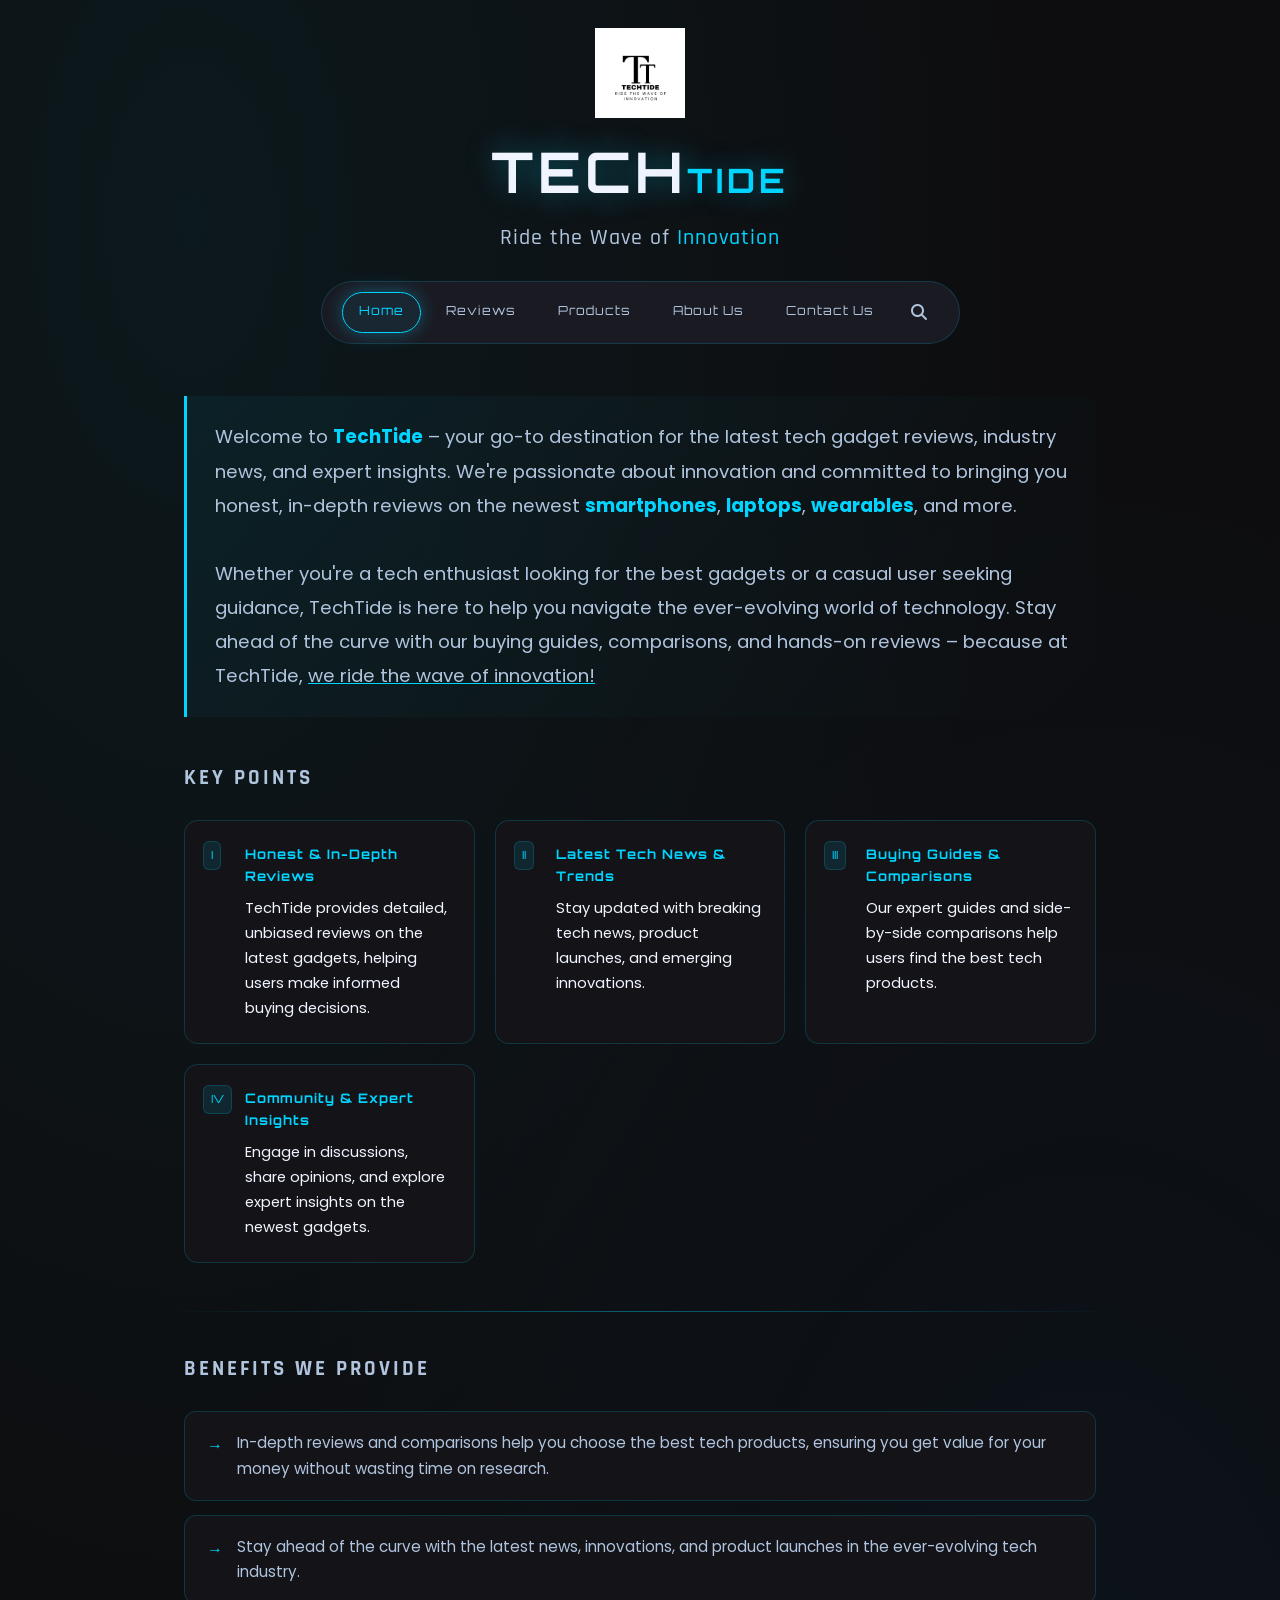
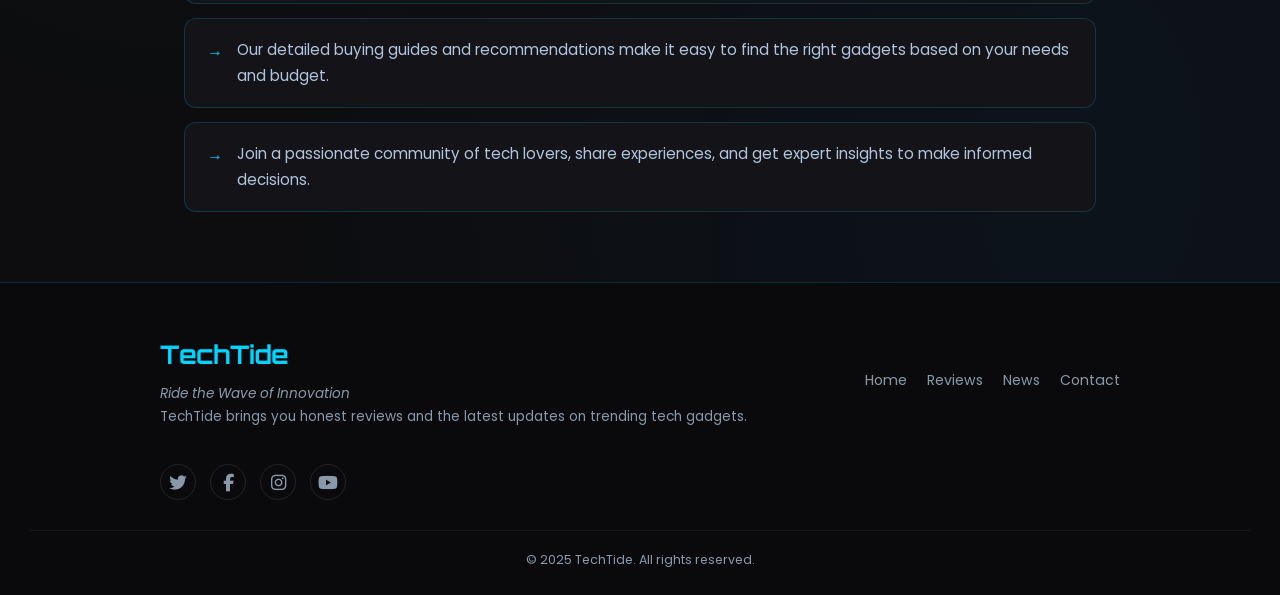
<file: index.html>
<!DOCTYPE HTML>
<html lang="en">
<head>
<title>TECHTide – Ride the Wave of Innovation</title>
<link rel="stylesheet" href="Assets/CSS/style.css">
<link href="https://fonts.googleapis.com/css2?family=Poppins:wght@300;400;600&family=Orbitron:wght@400;700&family=Rajdhani:wght@500;700&display=swap" rel="stylesheet">
<link rel="stylesheet" href="https://cdnjs.cloudflare.com/ajax/libs/font-awesome/6.7.2/css/all.min.css">
</head>
<body>

<!-- HEADER -->
<header class="site-header">
  <div class="logo-container">
    <img src="Assets/Images/TECHTIDE LOGO.png" alt="TECHTIDE logo" class="logo">
  </div>
  <div class="header-title">
    <h1>TECH<small>TIDE</small></h1>
    <h2 class="tagline">Ride the Wave of <em class="accent">Innovation</em></h2>
  </div>
  <nav>
    <a href="index.html" class="anchor active">Home</a>
    <a href="Products.html" class="anchor">Reviews</a>
    <a href="Reviews.html" class="anchor">Products</a>
    <a href="About.html" class="anchor">About Us</a>
    <a href="Contact.html" class="anchor">Contact Us</a>
    <a href="#" class="search-icon"><i class="fa-solid fa-magnifying-glass"></i></a>
  </nav>
</header>

<!-- HERO INTRO -->
<section class="hero-intro container">
  <p id="p1">Welcome to <strong>TechTide</strong> – your go-to destination for the latest tech gadget reviews, industry news, and expert insights.
  We're passionate about innovation and committed to bringing you honest, in-depth reviews on the newest <strong>smartphones</strong>, <strong>laptops</strong>, <strong>wearables</strong>, and more.<br><br>
  Whether you're a tech enthusiast looking for the best gadgets or a casual user seeking guidance, TechTide is here to help you navigate the ever-evolving world of technology.
  Stay ahead of the curve with our buying guides, comparisons, and hands-on reviews – because at TechTide, <u>we ride the wave of innovation!</u></p>
</section>

<!-- KEY POINTS -->
<section class="section-block container">
  <p class="section-label">Key Points</p>
  <ol class="key-points">
    <li>
      <h4>Honest &amp; In-Depth Reviews</h4>
      <p>TechTide provides detailed, unbiased reviews on the latest gadgets, helping users make informed buying decisions.</p>
    </li>
    <li>
      <h4>Latest Tech News &amp; Trends</h4>
      <p>Stay updated with breaking tech news, product launches, and emerging innovations.</p>
    </li>
    <li>
      <h4>Buying Guides &amp; Comparisons</h4>
      <p>Our expert guides and side-by-side comparisons help users find the best tech products.</p>
    </li>
    <li>
      <h4>Community &amp; Expert Insights</h4>
      <p>Engage in discussions, share opinions, and explore expert insights on the newest gadgets.</p>
    </li>
  </ol>
</section>

<hr class="divider">

<!-- BENEFITS -->
<section class="section-block container">
  <p class="section-label">Benefits We Provide</p>
  <ul class="benefits-list">
    <li><p>In-depth reviews and comparisons help you choose the best tech products, ensuring you get value for your money without wasting time on research.</p></li>
    <li><p>Stay ahead of the curve with the latest news, innovations, and product launches in the ever-evolving tech industry.</p></li>
    <li><p>Our detailed buying guides and recommendations make it easy to find the right gadgets based on your needs and budget.</p></li>
    <li><p>Join a passionate community of tech lovers, share experiences, and get expert insights to make informed decisions.</p></li>
  </ul>
</section>

<!-- FOOTER -->
<footer class="footer">
  <div class="footer-content">
    <div class="footer-logo">
      <h2>TechTide</h2>
      <p><i>Ride the Wave of Innovation</i></p>
      <p>TechTide brings you honest reviews and the latest updates on trending tech gadgets.</p>
    </div>
    <div class="footer-links">
      <a href="index.html">Home</a>
      <a href="Products.html">Reviews</a>
      <a href="Reviews.html">News</a>
      <a href="Contact.html">Contact</a>
    </div>
    <div class="footer-socials">
      <a href="#"><i class="fab fa-twitter"></i></a>
      <a href="#"><i class="fab fa-facebook-f"></i></a>
      <a href="#"><i class="fab fa-instagram"></i></a>
      <a href="#"><i class="fab fa-youtube"></i></a>
    </div>
  </div>
  <div class="footer-bottom">
    <p>&copy; 2025 TechTide. All rights reserved.</p>
  </div>
</footer>

</body>
</html>
</file>
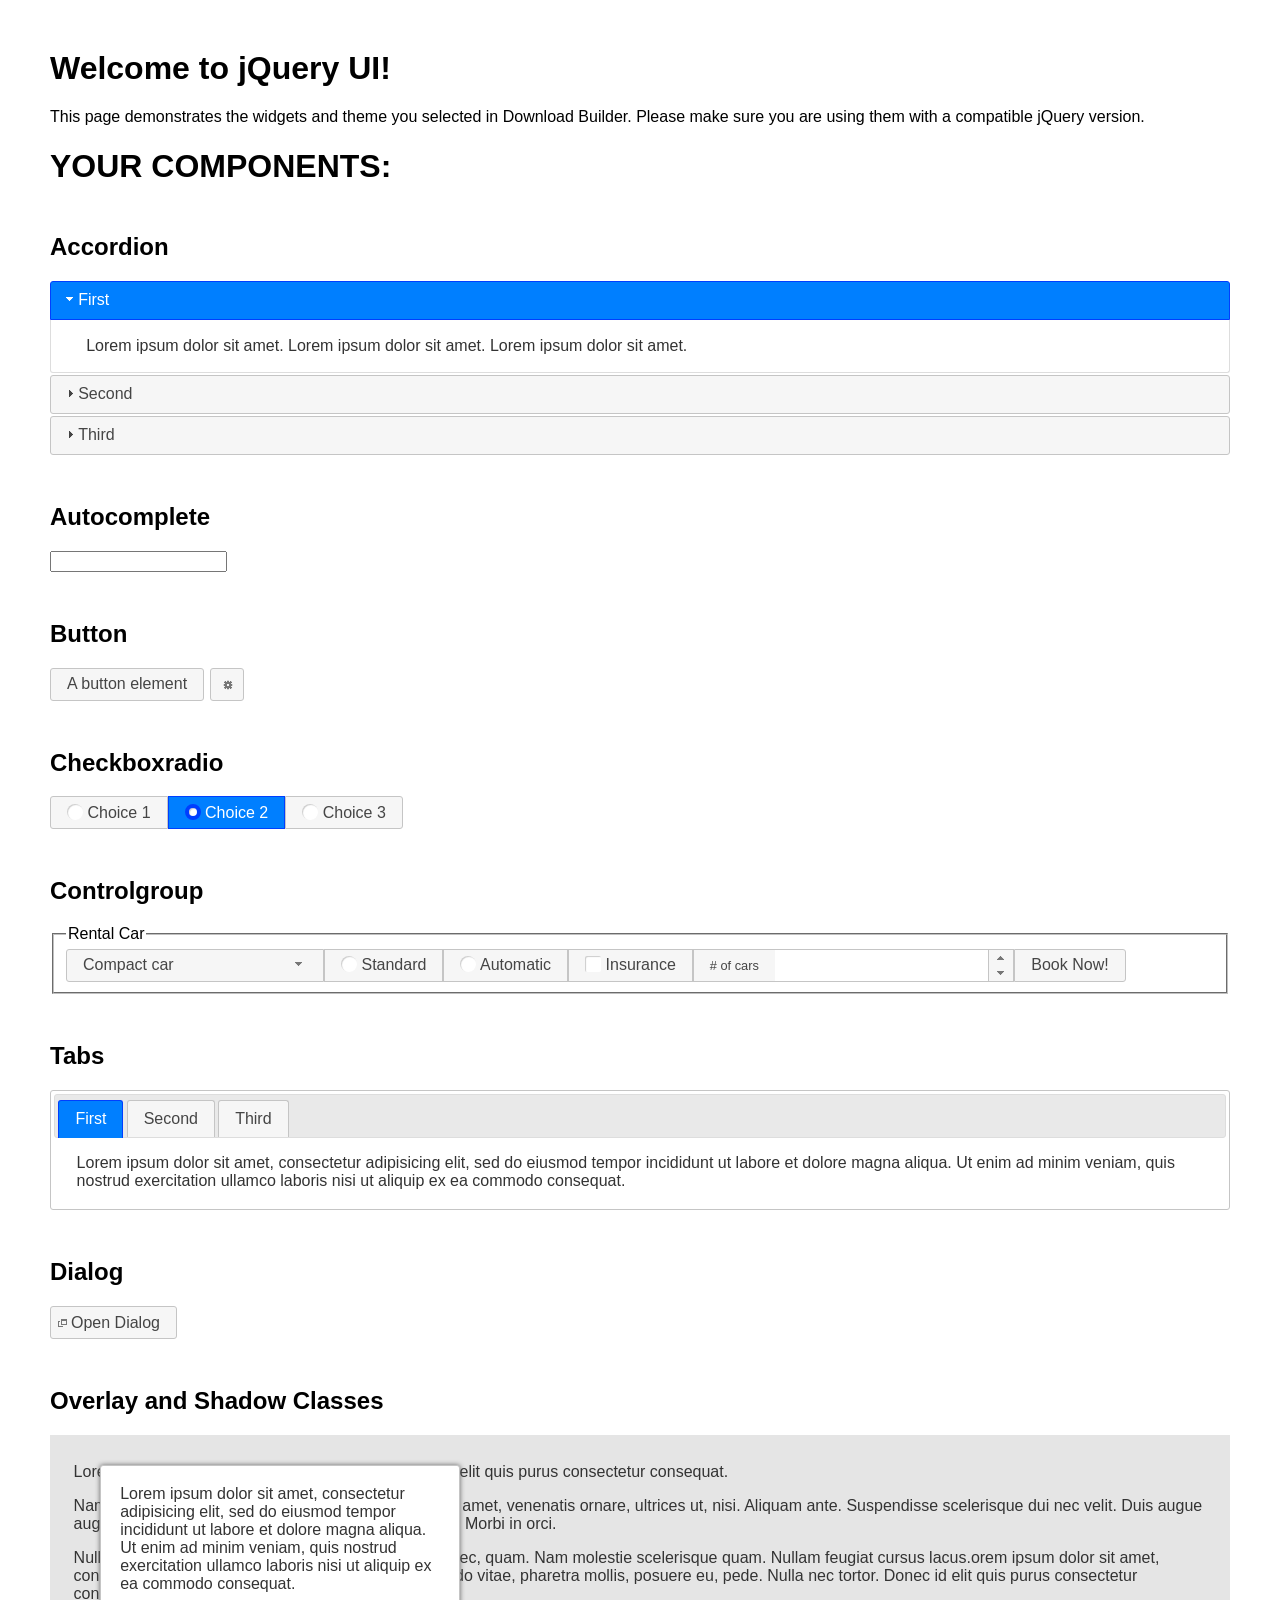
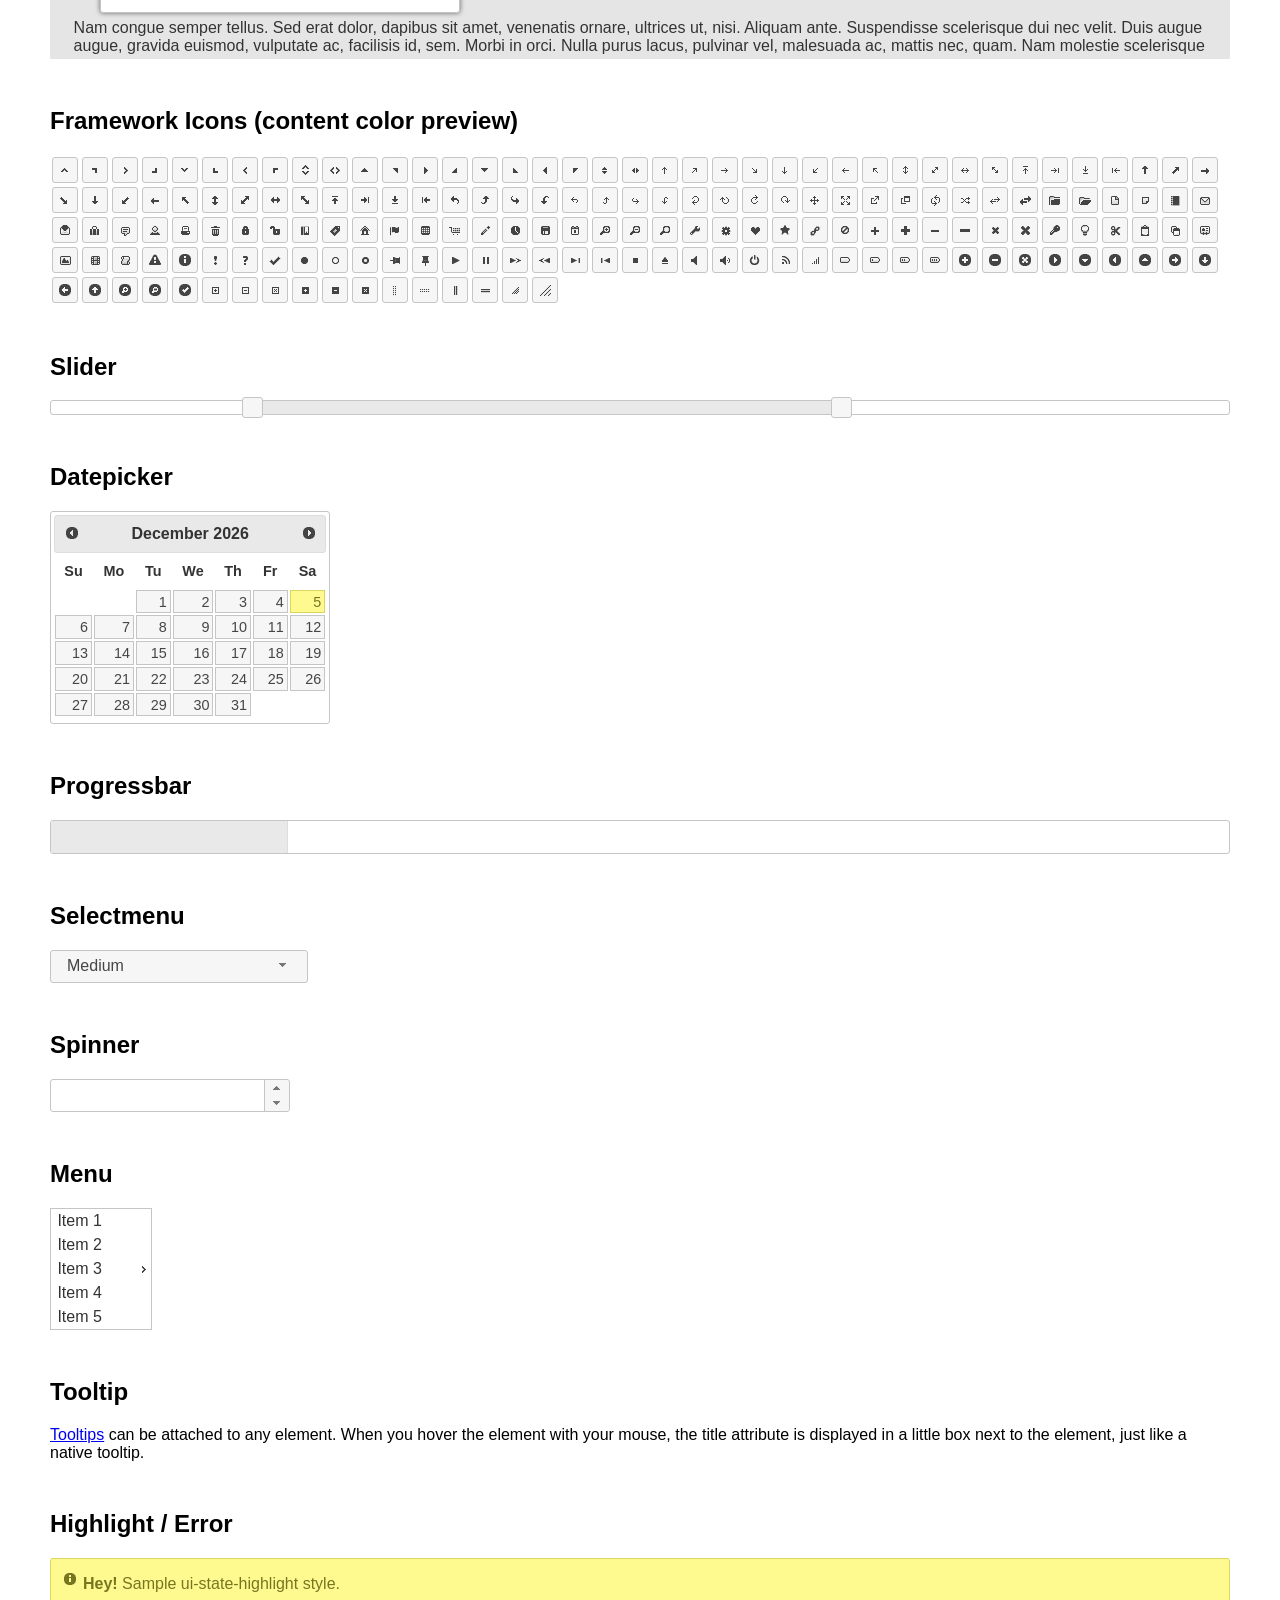
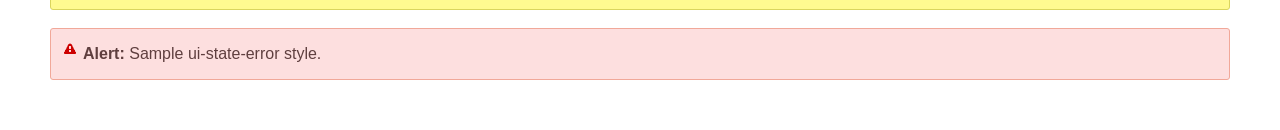
<file: Assets/jquery-ui-1.14.1.custom/index.html>
<!doctype html>
<html lang="us">
<head>
	<meta charset="utf-8">
	<title>jQuery UI Example Page</title>
	<link href="jquery-ui.css" rel="stylesheet">
	<style>
	body{
		font-family: "Trebuchet MS", sans-serif;
		margin: 50px;
	}
	.demoHeaders {
		margin-top: 2em;
	}
	#dialog-link {
		padding: .4em 1em .4em 20px;
		text-decoration: none;
		position: relative;
	}
	#dialog-link span.ui-icon {
		margin: 0 5px 0 0;
		position: absolute;
		left: .2em;
		top: 50%;
		margin-top: -8px;
	}
	#icons {
		margin: 0;
		padding: 0;
	}
	#icons li {
		margin: 2px;
		position: relative;
		padding: 4px 0;
		cursor: pointer;
		float: left;
		list-style: none;
	}
	#icons span.ui-icon {
		float: left;
		margin: 0 4px;
	}
	.fakewindowcontain .ui-widget-overlay {
		position: absolute;
	}
	select {
		width: 200px;
	}
	</style>
</head>
<body>

<h1>Welcome to jQuery UI!</h1>

<div class="ui-widget">
	<p>This page demonstrates the widgets and theme you selected in Download Builder. Please make sure you are using them with a compatible jQuery version.</p>
</div>

<h1>YOUR COMPONENTS:</h1>

<!-- Accordion -->
<h2 class="demoHeaders">Accordion</h2>
<div id="accordion">
	<h3>First</h3>
	<div>Lorem ipsum dolor sit amet. Lorem ipsum dolor sit amet. Lorem ipsum dolor sit amet.</div>
	<h3>Second</h3>
	<div>Phasellus mattis tincidunt nibh.</div>
	<h3>Third</h3>
	<div>Nam dui erat, auctor a, dignissim quis.</div>
</div>

<!-- Autocomplete -->
<h2 class="demoHeaders">Autocomplete</h2>
<div>
	<input id="autocomplete" title="type &quot;a&quot;">
</div>

<!-- Button -->
<h2 class="demoHeaders">Button</h2>
<button id="button">A button element</button>
<button id="button-icon">An icon-only button</button>

<!-- Checkboxradio -->
<h2 class="demoHeaders">Checkboxradio</h2>
<form style="margin-top: 1em;">
	<div id="radioset">
		<input type="radio" id="radio1" name="radio"><label for="radio1">Choice 1</label>
		<input type="radio" id="radio2" name="radio" checked="checked"><label for="radio2">Choice 2</label>
		<input type="radio" id="radio3" name="radio"><label for="radio3">Choice 3</label>
	</div>
</form>

<!-- Controlgroup -->
<h2 class="demoHeaders">Controlgroup</h2>
<fieldset>
	<legend>Rental Car</legend>
	<div id="controlgroup">
		<select id="car-type">
			<option>Compact car</option>
			<option>Midsize car</option>
			<option>Full size car</option>
			<option>SUV</option>
			<option>Luxury</option>
			<option>Truck</option>
			<option>Van</option>
		</select>
		<label for="transmission-standard">Standard</label>
		<input type="radio" name="transmission" id="transmission-standard">
		<label for="transmission-automatic">Automatic</label>
		<input type="radio" name="transmission" id="transmission-automatic">
		<label for="insurance">Insurance</label>
		<input type="checkbox" name="insurance" id="insurance">
		<label for="horizontal-spinner" class="ui-controlgroup-label"># of cars</label>
		<input id="horizontal-spinner" class="ui-spinner-input">
		<button>Book Now!</button>
	</div>
</fieldset>

<!-- Tabs -->
<h2 class="demoHeaders">Tabs</h2>
<div id="tabs">
	<ul>
		<li><a href="#tabs-1">First</a></li>
		<li><a href="#tabs-2">Second</a></li>
		<li><a href="#tabs-3">Third</a></li>
	</ul>
	<div id="tabs-1">Lorem ipsum dolor sit amet, consectetur adipisicing elit, sed do eiusmod tempor incididunt ut labore et dolore magna aliqua. Ut enim ad minim veniam, quis nostrud exercitation ullamco laboris nisi ut aliquip ex ea commodo consequat.</div>
	<div id="tabs-2">Phasellus mattis tincidunt nibh. Cras orci urna, blandit id, pretium vel, aliquet ornare, felis. Maecenas scelerisque sem non nisl. Fusce sed lorem in enim dictum bibendum.</div>
	<div id="tabs-3">Nam dui erat, auctor a, dignissim quis, sollicitudin eu, felis. Pellentesque nisi urna, interdum eget, sagittis et, consequat vestibulum, lacus. Mauris porttitor ullamcorper augue.</div>
</div>

<h2 class="demoHeaders">Dialog</h2>
<p>
	<button id="dialog-link" class="ui-button ui-corner-all ui-widget">
		<span class="ui-icon ui-icon-newwin"></span>Open Dialog
	</button>
</p>

<h2 class="demoHeaders">Overlay and Shadow Classes</h2>
<div style="position: relative; width: 96%; height: 200px; padding:1% 2%; overflow:hidden;" class="fakewindowcontain">
	<p>Lorem ipsum dolor sit amet,  Nulla nec tortor. Donec id elit quis purus consectetur consequat. </p><p>Nam congue semper tellus. Sed erat dolor, dapibus sit amet, venenatis ornare, ultrices ut, nisi. Aliquam ante. Suspendisse scelerisque dui nec velit. Duis augue augue, gravida euismod, vulputate ac, facilisis id, sem. Morbi in orci. </p><p>Nulla purus lacus, pulvinar vel, malesuada ac, mattis nec, quam. Nam molestie scelerisque quam. Nullam feugiat cursus lacus.orem ipsum dolor sit amet, consectetur adipiscing elit. Donec libero risus, commodo vitae, pharetra mollis, posuere eu, pede. Nulla nec tortor. Donec id elit quis purus consectetur consequat. </p><p>Nam congue semper tellus. Sed erat dolor, dapibus sit amet, venenatis ornare, ultrices ut, nisi. Aliquam ante. Suspendisse scelerisque dui nec velit. Duis augue augue, gravida euismod, vulputate ac, facilisis id, sem. Morbi in orci. Nulla purus lacus, pulvinar vel, malesuada ac, mattis nec, quam. Nam molestie scelerisque quam. </p><p>Nullam feugiat cursus lacus.orem ipsum dolor sit amet, consectetur adipiscing elit. Donec libero risus, commodo vitae, pharetra mollis, posuere eu, pede. Nulla nec tortor. Donec id elit quis purus consectetur consequat. Nam congue semper tellus. Sed erat dolor, dapibus sit amet, venenatis ornare, ultrices ut, nisi. Aliquam ante. </p><p>Suspendisse scelerisque dui nec velit. Duis augue augue, gravida euismod, vulputate ac, facilisis id, sem. Morbi in orci. Nulla purus lacus, pulvinar vel, malesuada ac, mattis nec, quam. Nam molestie scelerisque quam. Nullam feugiat cursus lacus.orem ipsum dolor sit amet, consectetur adipiscing elit. Donec libero risus, commodo vitae, pharetra mollis, posuere eu, pede. Nulla nec tortor. Donec id elit quis purus consectetur consequat. Nam congue semper tellus. Sed erat dolor, dapibus sit amet, venenatis ornare, ultrices ut, nisi. </p>

	<!-- ui-dialog -->
	<div class="ui-widget-overlay ui-front"></div>
	<div style="position: absolute; width: 320px; left: 50px; top: 30px; padding: 1.2em" class="ui-widget ui-front ui-widget-content ui-corner-all ui-widget-shadow">
		Lorem ipsum dolor sit amet, consectetur adipisicing elit, sed do eiusmod tempor incididunt ut labore et dolore magna aliqua. Ut enim ad minim veniam, quis nostrud exercitation ullamco laboris nisi ut aliquip ex ea commodo consequat.
	</div>

</div>

<!-- ui-dialog -->
<div id="dialog" title="Dialog Title">
	<p>Lorem ipsum dolor sit amet, consectetur adipisicing elit, sed do eiusmod tempor incididunt ut labore et dolore magna aliqua. Ut enim ad minim veniam, quis nostrud exercitation ullamco laboris nisi ut aliquip ex ea commodo consequat.</p>
</div>


<h2 class="demoHeaders">Framework Icons (content color preview)</h2>
<ul id="icons" class="ui-widget ui-helper-clearfix">
	<li class="ui-state-default ui-corner-all" title=".ui-icon-caret-1-n"><span class="ui-icon ui-icon-caret-1-n"></span></li>
	<li class="ui-state-default ui-corner-all" title=".ui-icon-caret-1-ne"><span class="ui-icon ui-icon-caret-1-ne"></span></li>
	<li class="ui-state-default ui-corner-all" title=".ui-icon-caret-1-e"><span class="ui-icon ui-icon-caret-1-e"></span></li>
	<li class="ui-state-default ui-corner-all" title=".ui-icon-caret-1-se"><span class="ui-icon ui-icon-caret-1-se"></span></li>
	<li class="ui-state-default ui-corner-all" title=".ui-icon-caret-1-s"><span class="ui-icon ui-icon-caret-1-s"></span></li>
	<li class="ui-state-default ui-corner-all" title=".ui-icon-caret-1-sw"><span class="ui-icon ui-icon-caret-1-sw"></span></li>
	<li class="ui-state-default ui-corner-all" title=".ui-icon-caret-1-w"><span class="ui-icon ui-icon-caret-1-w"></span></li>
	<li class="ui-state-default ui-corner-all" title=".ui-icon-caret-1-nw"><span class="ui-icon ui-icon-caret-1-nw"></span></li>
	<li class="ui-state-default ui-corner-all" title=".ui-icon-caret-2-n-s"><span class="ui-icon ui-icon-caret-2-n-s"></span></li>
	<li class="ui-state-default ui-corner-all" title=".ui-icon-caret-2-e-w"><span class="ui-icon ui-icon-caret-2-e-w"></span></li>
	<li class="ui-state-default ui-corner-all" title=".ui-icon-triangle-1-n"><span class="ui-icon ui-icon-triangle-1-n"></span></li>
	<li class="ui-state-default ui-corner-all" title=".ui-icon-triangle-1-ne"><span class="ui-icon ui-icon-triangle-1-ne"></span></li>
	<li class="ui-state-default ui-corner-all" title=".ui-icon-triangle-1-e"><span class="ui-icon ui-icon-triangle-1-e"></span></li>
	<li class="ui-state-default ui-corner-all" title=".ui-icon-triangle-1-se"><span class="ui-icon ui-icon-triangle-1-se"></span></li>
	<li class="ui-state-default ui-corner-all" title=".ui-icon-triangle-1-s"><span class="ui-icon ui-icon-triangle-1-s"></span></li>
	<li class="ui-state-default ui-corner-all" title=".ui-icon-triangle-1-sw"><span class="ui-icon ui-icon-triangle-1-sw"></span></li>
	<li class="ui-state-default ui-corner-all" title=".ui-icon-triangle-1-w"><span class="ui-icon ui-icon-triangle-1-w"></span></li>
	<li class="ui-state-default ui-corner-all" title=".ui-icon-triangle-1-nw"><span class="ui-icon ui-icon-triangle-1-nw"></span></li>
	<li class="ui-state-default ui-corner-all" title=".ui-icon-triangle-2-n-s"><span class="ui-icon ui-icon-triangle-2-n-s"></span></li>
	<li class="ui-state-default ui-corner-all" title=".ui-icon-triangle-2-e-w"><span class="ui-icon ui-icon-triangle-2-e-w"></span></li>
	<li class="ui-state-default ui-corner-all" title=".ui-icon-arrow-1-n"><span class="ui-icon ui-icon-arrow-1-n"></span></li>
	<li class="ui-state-default ui-corner-all" title=".ui-icon-arrow-1-ne"><span class="ui-icon ui-icon-arrow-1-ne"></span></li>
	<li class="ui-state-default ui-corner-all" title=".ui-icon-arrow-1-e"><span class="ui-icon ui-icon-arrow-1-e"></span></li>
	<li class="ui-state-default ui-corner-all" title=".ui-icon-arrow-1-se"><span class="ui-icon ui-icon-arrow-1-se"></span></li>
	<li class="ui-state-default ui-corner-all" title=".ui-icon-arrow-1-s"><span class="ui-icon ui-icon-arrow-1-s"></span></li>
	<li class="ui-state-default ui-corner-all" title=".ui-icon-arrow-1-sw"><span class="ui-icon ui-icon-arrow-1-sw"></span></li>
	<li class="ui-state-default ui-corner-all" title=".ui-icon-arrow-1-w"><span class="ui-icon ui-icon-arrow-1-w"></span></li>
	<li class="ui-state-default ui-corner-all" title=".ui-icon-arrow-1-nw"><span class="ui-icon ui-icon-arrow-1-nw"></span></li>
	<li class="ui-state-default ui-corner-all" title=".ui-icon-arrow-2-n-s"><span class="ui-icon ui-icon-arrow-2-n-s"></span></li>
	<li class="ui-state-default ui-corner-all" title=".ui-icon-arrow-2-ne-sw"><span class="ui-icon ui-icon-arrow-2-ne-sw"></span></li>
	<li class="ui-state-default ui-corner-all" title=".ui-icon-arrow-2-e-w"><span class="ui-icon ui-icon-arrow-2-e-w"></span></li>
	<li class="ui-state-default ui-corner-all" title=".ui-icon-arrow-2-se-nw"><span class="ui-icon ui-icon-arrow-2-se-nw"></span></li>
	<li class="ui-state-default ui-corner-all" title=".ui-icon-arrowstop-1-n"><span class="ui-icon ui-icon-arrowstop-1-n"></span></li>
	<li class="ui-state-default ui-corner-all" title=".ui-icon-arrowstop-1-e"><span class="ui-icon ui-icon-arrowstop-1-e"></span></li>
	<li class="ui-state-default ui-corner-all" title=".ui-icon-arrowstop-1-s"><span class="ui-icon ui-icon-arrowstop-1-s"></span></li>
	<li class="ui-state-default ui-corner-all" title=".ui-icon-arrowstop-1-w"><span class="ui-icon ui-icon-arrowstop-1-w"></span></li>
	<li class="ui-state-default ui-corner-all" title=".ui-icon-arrowthick-1-n"><span class="ui-icon ui-icon-arrowthick-1-n"></span></li>
	<li class="ui-state-default ui-corner-all" title=".ui-icon-arrowthick-1-ne"><span class="ui-icon ui-icon-arrowthick-1-ne"></span></li>
	<li class="ui-state-default ui-corner-all" title=".ui-icon-arrowthick-1-e"><span class="ui-icon ui-icon-arrowthick-1-e"></span></li>
	<li class="ui-state-default ui-corner-all" title=".ui-icon-arrowthick-1-se"><span class="ui-icon ui-icon-arrowthick-1-se"></span></li>
	<li class="ui-state-default ui-corner-all" title=".ui-icon-arrowthick-1-s"><span class="ui-icon ui-icon-arrowthick-1-s"></span></li>
	<li class="ui-state-default ui-corner-all" title=".ui-icon-arrowthick-1-sw"><span class="ui-icon ui-icon-arrowthick-1-sw"></span></li>
	<li class="ui-state-default ui-corner-all" title=".ui-icon-arrowthick-1-w"><span class="ui-icon ui-icon-arrowthick-1-w"></span></li>
	<li class="ui-state-default ui-corner-all" title=".ui-icon-arrowthick-1-nw"><span class="ui-icon ui-icon-arrowthick-1-nw"></span></li>
	<li class="ui-state-default ui-corner-all" title=".ui-icon-arrowthick-2-n-s"><span class="ui-icon ui-icon-arrowthick-2-n-s"></span></li>
	<li class="ui-state-default ui-corner-all" title=".ui-icon-arrowthick-2-ne-sw"><span class="ui-icon ui-icon-arrowthick-2-ne-sw"></span></li>
	<li class="ui-state-default ui-corner-all" title=".ui-icon-arrowthick-2-e-w"><span class="ui-icon ui-icon-arrowthick-2-e-w"></span></li>
	<li class="ui-state-default ui-corner-all" title=".ui-icon-arrowthick-2-se-nw"><span class="ui-icon ui-icon-arrowthick-2-se-nw"></span></li>
	<li class="ui-state-default ui-corner-all" title=".ui-icon-arrowthickstop-1-n"><span class="ui-icon ui-icon-arrowthickstop-1-n"></span></li>
	<li class="ui-state-default ui-corner-all" title=".ui-icon-arrowthickstop-1-e"><span class="ui-icon ui-icon-arrowthickstop-1-e"></span></li>
	<li class="ui-state-default ui-corner-all" title=".ui-icon-arrowthickstop-1-s"><span class="ui-icon ui-icon-arrowthickstop-1-s"></span></li>
	<li class="ui-state-default ui-corner-all" title=".ui-icon-arrowthickstop-1-w"><span class="ui-icon ui-icon-arrowthickstop-1-w"></span></li>
	<li class="ui-state-default ui-corner-all" title=".ui-icon-arrowreturnthick-1-w"><span class="ui-icon ui-icon-arrowreturnthick-1-w"></span></li>
	<li class="ui-state-default ui-corner-all" title=".ui-icon-arrowreturnthick-1-n"><span class="ui-icon ui-icon-arrowreturnthick-1-n"></span></li>
	<li class="ui-state-default ui-corner-all" title=".ui-icon-arrowreturnthick-1-e"><span class="ui-icon ui-icon-arrowreturnthick-1-e"></span></li>
	<li class="ui-state-default ui-corner-all" title=".ui-icon-arrowreturnthick-1-s"><span class="ui-icon ui-icon-arrowreturnthick-1-s"></span></li>
	<li class="ui-state-default ui-corner-all" title=".ui-icon-arrowreturn-1-w"><span class="ui-icon ui-icon-arrowreturn-1-w"></span></li>
	<li class="ui-state-default ui-corner-all" title=".ui-icon-arrowreturn-1-n"><span class="ui-icon ui-icon-arrowreturn-1-n"></span></li>
	<li class="ui-state-default ui-corner-all" title=".ui-icon-arrowreturn-1-e"><span class="ui-icon ui-icon-arrowreturn-1-e"></span></li>
	<li class="ui-state-default ui-corner-all" title=".ui-icon-arrowreturn-1-s"><span class="ui-icon ui-icon-arrowreturn-1-s"></span></li>
	<li class="ui-state-default ui-corner-all" title=".ui-icon-arrowrefresh-1-w"><span class="ui-icon ui-icon-arrowrefresh-1-w"></span></li>
	<li class="ui-state-default ui-corner-all" title=".ui-icon-arrowrefresh-1-n"><span class="ui-icon ui-icon-arrowrefresh-1-n"></span></li>
	<li class="ui-state-default ui-corner-all" title=".ui-icon-arrowrefresh-1-e"><span class="ui-icon ui-icon-arrowrefresh-1-e"></span></li>
	<li class="ui-state-default ui-corner-all" title=".ui-icon-arrowrefresh-1-s"><span class="ui-icon ui-icon-arrowrefresh-1-s"></span></li>
	<li class="ui-state-default ui-corner-all" title=".ui-icon-arrow-4"><span class="ui-icon ui-icon-arrow-4"></span></li>
	<li class="ui-state-default ui-corner-all" title=".ui-icon-arrow-4-diag"><span class="ui-icon ui-icon-arrow-4-diag"></span></li>
	<li class="ui-state-default ui-corner-all" title=".ui-icon-extlink"><span class="ui-icon ui-icon-extlink"></span></li>
	<li class="ui-state-default ui-corner-all" title=".ui-icon-newwin"><span class="ui-icon ui-icon-newwin"></span></li>
	<li class="ui-state-default ui-corner-all" title=".ui-icon-refresh"><span class="ui-icon ui-icon-refresh"></span></li>
	<li class="ui-state-default ui-corner-all" title=".ui-icon-shuffle"><span class="ui-icon ui-icon-shuffle"></span></li>
	<li class="ui-state-default ui-corner-all" title=".ui-icon-transfer-e-w"><span class="ui-icon ui-icon-transfer-e-w"></span></li>
	<li class="ui-state-default ui-corner-all" title=".ui-icon-transferthick-e-w"><span class="ui-icon ui-icon-transferthick-e-w"></span></li>
	<li class="ui-state-default ui-corner-all" title=".ui-icon-folder-collapsed"><span class="ui-icon ui-icon-folder-collapsed"></span></li>
	<li class="ui-state-default ui-corner-all" title=".ui-icon-folder-open"><span class="ui-icon ui-icon-folder-open"></span></li>
	<li class="ui-state-default ui-corner-all" title=".ui-icon-document"><span class="ui-icon ui-icon-document"></span></li>
	<li class="ui-state-default ui-corner-all" title=".ui-icon-document-b"><span class="ui-icon ui-icon-document-b"></span></li>
	<li class="ui-state-default ui-corner-all" title=".ui-icon-note"><span class="ui-icon ui-icon-note"></span></li>
	<li class="ui-state-default ui-corner-all" title=".ui-icon-mail-closed"><span class="ui-icon ui-icon-mail-closed"></span></li>
	<li class="ui-state-default ui-corner-all" title=".ui-icon-mail-open"><span class="ui-icon ui-icon-mail-open"></span></li>
	<li class="ui-state-default ui-corner-all" title=".ui-icon-suitcase"><span class="ui-icon ui-icon-suitcase"></span></li>
	<li class="ui-state-default ui-corner-all" title=".ui-icon-comment"><span class="ui-icon ui-icon-comment"></span></li>
	<li class="ui-state-default ui-corner-all" title=".ui-icon-person"><span class="ui-icon ui-icon-person"></span></li>
	<li class="ui-state-default ui-corner-all" title=".ui-icon-print"><span class="ui-icon ui-icon-print"></span></li>
	<li class="ui-state-default ui-corner-all" title=".ui-icon-trash"><span class="ui-icon ui-icon-trash"></span></li>
	<li class="ui-state-default ui-corner-all" title=".ui-icon-locked"><span class="ui-icon ui-icon-locked"></span></li>
	<li class="ui-state-default ui-corner-all" title=".ui-icon-unlocked"><span class="ui-icon ui-icon-unlocked"></span></li>
	<li class="ui-state-default ui-corner-all" title=".ui-icon-bookmark"><span class="ui-icon ui-icon-bookmark"></span></li>
	<li class="ui-state-default ui-corner-all" title=".ui-icon-tag"><span class="ui-icon ui-icon-tag"></span></li>
	<li class="ui-state-default ui-corner-all" title=".ui-icon-home"><span class="ui-icon ui-icon-home"></span></li>
	<li class="ui-state-default ui-corner-all" title=".ui-icon-flag"><span class="ui-icon ui-icon-flag"></span></li>
	<li class="ui-state-default ui-corner-all" title=".ui-icon-calculator"><span class="ui-icon ui-icon-calculator"></span></li>
	<li class="ui-state-default ui-corner-all" title=".ui-icon-cart"><span class="ui-icon ui-icon-cart"></span></li>
	<li class="ui-state-default ui-corner-all" title=".ui-icon-pencil"><span class="ui-icon ui-icon-pencil"></span></li>
	<li class="ui-state-default ui-corner-all" title=".ui-icon-clock"><span class="ui-icon ui-icon-clock"></span></li>
	<li class="ui-state-default ui-corner-all" title=".ui-icon-disk"><span class="ui-icon ui-icon-disk"></span></li>
	<li class="ui-state-default ui-corner-all" title=".ui-icon-calendar"><span class="ui-icon ui-icon-calendar"></span></li>
	<li class="ui-state-default ui-corner-all" title=".ui-icon-zoomin"><span class="ui-icon ui-icon-zoomin"></span></li>
	<li class="ui-state-default ui-corner-all" title=".ui-icon-zoomout"><span class="ui-icon ui-icon-zoomout"></span></li>
	<li class="ui-state-default ui-corner-all" title=".ui-icon-search"><span class="ui-icon ui-icon-search"></span></li>
	<li class="ui-state-default ui-corner-all" title=".ui-icon-wrench"><span class="ui-icon ui-icon-wrench"></span></li>
	<li class="ui-state-default ui-corner-all" title=".ui-icon-gear"><span class="ui-icon ui-icon-gear"></span></li>
	<li class="ui-state-default ui-corner-all" title=".ui-icon-heart"><span class="ui-icon ui-icon-heart"></span></li>
	<li class="ui-state-default ui-corner-all" title=".ui-icon-star"><span class="ui-icon ui-icon-star"></span></li>
	<li class="ui-state-default ui-corner-all" title=".ui-icon-link"><span class="ui-icon ui-icon-link"></span></li>
	<li class="ui-state-default ui-corner-all" title=".ui-icon-cancel"><span class="ui-icon ui-icon-cancel"></span></li>
	<li class="ui-state-default ui-corner-all" title=".ui-icon-plus"><span class="ui-icon ui-icon-plus"></span></li>
	<li class="ui-state-default ui-corner-all" title=".ui-icon-plusthick"><span class="ui-icon ui-icon-plusthick"></span></li>
	<li class="ui-state-default ui-corner-all" title=".ui-icon-minus"><span class="ui-icon ui-icon-minus"></span></li>
	<li class="ui-state-default ui-corner-all" title=".ui-icon-minusthick"><span class="ui-icon ui-icon-minusthick"></span></li>
	<li class="ui-state-default ui-corner-all" title=".ui-icon-close"><span class="ui-icon ui-icon-close"></span></li>
	<li class="ui-state-default ui-corner-all" title=".ui-icon-closethick"><span class="ui-icon ui-icon-closethick"></span></li>
	<li class="ui-state-default ui-corner-all" title=".ui-icon-key"><span class="ui-icon ui-icon-key"></span></li>
	<li class="ui-state-default ui-corner-all" title=".ui-icon-lightbulb"><span class="ui-icon ui-icon-lightbulb"></span></li>
	<li class="ui-state-default ui-corner-all" title=".ui-icon-scissors"><span class="ui-icon ui-icon-scissors"></span></li>
	<li class="ui-state-default ui-corner-all" title=".ui-icon-clipboard"><span class="ui-icon ui-icon-clipboard"></span></li>
	<li class="ui-state-default ui-corner-all" title=".ui-icon-copy"><span class="ui-icon ui-icon-copy"></span></li>
	<li class="ui-state-default ui-corner-all" title=".ui-icon-contact"><span class="ui-icon ui-icon-contact"></span></li>
	<li class="ui-state-default ui-corner-all" title=".ui-icon-image"><span class="ui-icon ui-icon-image"></span></li>
	<li class="ui-state-default ui-corner-all" title=".ui-icon-video"><span class="ui-icon ui-icon-video"></span></li>
	<li class="ui-state-default ui-corner-all" title=".ui-icon-script"><span class="ui-icon ui-icon-script"></span></li>
	<li class="ui-state-default ui-corner-all" title=".ui-icon-alert"><span class="ui-icon ui-icon-alert"></span></li>
	<li class="ui-state-default ui-corner-all" title=".ui-icon-info"><span class="ui-icon ui-icon-info"></span></li>
	<li class="ui-state-default ui-corner-all" title=".ui-icon-notice"><span class="ui-icon ui-icon-notice"></span></li>
	<li class="ui-state-default ui-corner-all" title=".ui-icon-help"><span class="ui-icon ui-icon-help"></span></li>
	<li class="ui-state-default ui-corner-all" title=".ui-icon-check"><span class="ui-icon ui-icon-check"></span></li>
	<li class="ui-state-default ui-corner-all" title=".ui-icon-bullet"><span class="ui-icon ui-icon-bullet"></span></li>
	<li class="ui-state-default ui-corner-all" title=".ui-icon-radio-off"><span class="ui-icon ui-icon-radio-off"></span></li>
	<li class="ui-state-default ui-corner-all" title=".ui-icon-radio-on"><span class="ui-icon ui-icon-radio-on"></span></li>
	<li class="ui-state-default ui-corner-all" title=".ui-icon-pin-w"><span class="ui-icon ui-icon-pin-w"></span></li>
	<li class="ui-state-default ui-corner-all" title=".ui-icon-pin-s"><span class="ui-icon ui-icon-pin-s"></span></li>
	<li class="ui-state-default ui-corner-all" title=".ui-icon-play"><span class="ui-icon ui-icon-play"></span></li>
	<li class="ui-state-default ui-corner-all" title=".ui-icon-pause"><span class="ui-icon ui-icon-pause"></span></li>
	<li class="ui-state-default ui-corner-all" title=".ui-icon-seek-next"><span class="ui-icon ui-icon-seek-next"></span></li>
	<li class="ui-state-default ui-corner-all" title=".ui-icon-seek-prev"><span class="ui-icon ui-icon-seek-prev"></span></li>
	<li class="ui-state-default ui-corner-all" title=".ui-icon-seek-end"><span class="ui-icon ui-icon-seek-end"></span></li>
	<li class="ui-state-default ui-corner-all" title=".ui-icon-seek-first"><span class="ui-icon ui-icon-seek-first"></span></li>
	<li class="ui-state-default ui-corner-all" title=".ui-icon-stop"><span class="ui-icon ui-icon-stop"></span></li>
	<li class="ui-state-default ui-corner-all" title=".ui-icon-eject"><span class="ui-icon ui-icon-eject"></span></li>
	<li class="ui-state-default ui-corner-all" title=".ui-icon-volume-off"><span class="ui-icon ui-icon-volume-off"></span></li>
	<li class="ui-state-default ui-corner-all" title=".ui-icon-volume-on"><span class="ui-icon ui-icon-volume-on"></span></li>
	<li class="ui-state-default ui-corner-all" title=".ui-icon-power"><span class="ui-icon ui-icon-power"></span></li>
	<li class="ui-state-default ui-corner-all" title=".ui-icon-signal-diag"><span class="ui-icon ui-icon-signal-diag"></span></li>
	<li class="ui-state-default ui-corner-all" title=".ui-icon-signal"><span class="ui-icon ui-icon-signal"></span></li>
	<li class="ui-state-default ui-corner-all" title=".ui-icon-battery-0"><span class="ui-icon ui-icon-battery-0"></span></li>
	<li class="ui-state-default ui-corner-all" title=".ui-icon-battery-1"><span class="ui-icon ui-icon-battery-1"></span></li>
	<li class="ui-state-default ui-corner-all" title=".ui-icon-battery-2"><span class="ui-icon ui-icon-battery-2"></span></li>
	<li class="ui-state-default ui-corner-all" title=".ui-icon-battery-3"><span class="ui-icon ui-icon-battery-3"></span></li>
	<li class="ui-state-default ui-corner-all" title=".ui-icon-circle-plus"><span class="ui-icon ui-icon-circle-plus"></span></li>
	<li class="ui-state-default ui-corner-all" title=".ui-icon-circle-minus"><span class="ui-icon ui-icon-circle-minus"></span></li>
	<li class="ui-state-default ui-corner-all" title=".ui-icon-circle-close"><span class="ui-icon ui-icon-circle-close"></span></li>
	<li class="ui-state-default ui-corner-all" title=".ui-icon-circle-triangle-e"><span class="ui-icon ui-icon-circle-triangle-e"></span></li>
	<li class="ui-state-default ui-corner-all" title=".ui-icon-circle-triangle-s"><span class="ui-icon ui-icon-circle-triangle-s"></span></li>
	<li class="ui-state-default ui-corner-all" title=".ui-icon-circle-triangle-w"><span class="ui-icon ui-icon-circle-triangle-w"></span></li>
	<li class="ui-state-default ui-corner-all" title=".ui-icon-circle-triangle-n"><span class="ui-icon ui-icon-circle-triangle-n"></span></li>
	<li class="ui-state-default ui-corner-all" title=".ui-icon-circle-arrow-e"><span class="ui-icon ui-icon-circle-arrow-e"></span></li>
	<li class="ui-state-default ui-corner-all" title=".ui-icon-circle-arrow-s"><span class="ui-icon ui-icon-circle-arrow-s"></span></li>
	<li class="ui-state-default ui-corner-all" title=".ui-icon-circle-arrow-w"><span class="ui-icon ui-icon-circle-arrow-w"></span></li>
	<li class="ui-state-default ui-corner-all" title=".ui-icon-circle-arrow-n"><span class="ui-icon ui-icon-circle-arrow-n"></span></li>
	<li class="ui-state-default ui-corner-all" title=".ui-icon-circle-zoomin"><span class="ui-icon ui-icon-circle-zoomin"></span></li>
	<li class="ui-state-default ui-corner-all" title=".ui-icon-circle-zoomout"><span class="ui-icon ui-icon-circle-zoomout"></span></li>
	<li class="ui-state-default ui-corner-all" title=".ui-icon-circle-check"><span class="ui-icon ui-icon-circle-check"></span></li>
	<li class="ui-state-default ui-corner-all" title=".ui-icon-circlesmall-plus"><span class="ui-icon ui-icon-circlesmall-plus"></span></li>
	<li class="ui-state-default ui-corner-all" title=".ui-icon-circlesmall-minus"><span class="ui-icon ui-icon-circlesmall-minus"></span></li>
	<li class="ui-state-default ui-corner-all" title=".ui-icon-circlesmall-close"><span class="ui-icon ui-icon-circlesmall-close"></span></li>
	<li class="ui-state-default ui-corner-all" title=".ui-icon-squaresmall-plus"><span class="ui-icon ui-icon-squaresmall-plus"></span></li>
	<li class="ui-state-default ui-corner-all" title=".ui-icon-squaresmall-minus"><span class="ui-icon ui-icon-squaresmall-minus"></span></li>
	<li class="ui-state-default ui-corner-all" title=".ui-icon-squaresmall-close"><span class="ui-icon ui-icon-squaresmall-close"></span></li>
	<li class="ui-state-default ui-corner-all" title=".ui-icon-grip-dotted-vertical"><span class="ui-icon ui-icon-grip-dotted-vertical"></span></li>
	<li class="ui-state-default ui-corner-all" title=".ui-icon-grip-dotted-horizontal"><span class="ui-icon ui-icon-grip-dotted-horizontal"></span></li>
	<li class="ui-state-default ui-corner-all" title=".ui-icon-grip-solid-vertical"><span class="ui-icon ui-icon-grip-solid-vertical"></span></li>
	<li class="ui-state-default ui-corner-all" title=".ui-icon-grip-solid-horizontal"><span class="ui-icon ui-icon-grip-solid-horizontal"></span></li>
	<li class="ui-state-default ui-corner-all" title=".ui-icon-gripsmall-diagonal-se"><span class="ui-icon ui-icon-gripsmall-diagonal-se"></span></li>
	<li class="ui-state-default ui-corner-all" title=".ui-icon-grip-diagonal-se"><span class="ui-icon ui-icon-grip-diagonal-se"></span></li>
</ul>

<!-- Slider -->
<h2 class="demoHeaders">Slider</h2>
<div id="slider"></div>

<!-- Datepicker -->
<h2 class="demoHeaders">Datepicker</h2>
<div id="datepicker"></div>

<!-- Progressbar -->
<h2 class="demoHeaders">Progressbar</h2>
<div id="progressbar"></div>

<!-- Progressbar -->
<h2 class="demoHeaders">Selectmenu</h2>
<select id="selectmenu">
	<option>Slower</option>
	<option>Slow</option>
	<option selected="selected">Medium</option>
	<option>Fast</option>
	<option>Faster</option>
</select>

<!-- Spinner -->
<h2 class="demoHeaders">Spinner</h2>
<input id="spinner">

<!-- Menu -->
<h2 class="demoHeaders">Menu</h2>
<ul style="width:100px;" id="menu">
	<li><div>Item 1</div></li>
	<li><div>Item 2</div></li>
	<li><div>Item 3</div>
		<ul>
			<li><div>Item 3-1</div></li>
			<li><div>Item 3-2</div></li>
			<li><div>Item 3-3</div></li>
			<li><div>Item 3-4</div></li>
			<li><div>Item 3-5</div></li>
		</ul>
	</li>
	<li><div>Item 4</div></li>
	<li><div>Item 5</div></li>
</ul>

<!-- Tooltip -->
<h2 class="demoHeaders">Tooltip</h2>
<p id="tooltip">
	<a href="#" title="That&apos;s what this widget is">Tooltips</a> can be attached to any element. When you hover
the element with your mouse, the title attribute is displayed in a little box next to the element, just like a native tooltip.
</p>

<!-- Highlight / Error -->
<h2 class="demoHeaders">Highlight / Error</h2>
<div class="ui-widget">
	<div class="ui-state-highlight ui-corner-all" style="margin-top: 20px; padding: 0 .7em;">
		<p><span class="ui-icon ui-icon-info" style="float: left; margin-right: .3em;"></span>
		<strong>Hey!</strong> Sample ui-state-highlight style.</p>
	</div>
</div>
<br>
<div class="ui-widget">
	<div class="ui-state-error ui-corner-all" style="padding: 0 .7em;">
		<p><span class="ui-icon ui-icon-alert" style="float: left; margin-right: .3em;"></span>
		<strong>Alert:</strong> Sample ui-state-error style.</p>
	</div>
</div>

<script src="external/jquery/jquery.js"></script>
<script src="jquery-ui.js"></script>
<script>
$( "#accordion" ).accordion();

var availableTags = [
	"ActionScript",
	"AppleScript",
	"Asp",
	"BASIC",
	"C",
	"C++",
	"Clojure",
	"COBOL",
	"ColdFusion",
	"Erlang",
	"Fortran",
	"Groovy",
	"Haskell",
	"Java",
	"JavaScript",
	"Lisp",
	"Perl",
	"PHP",
	"Python",
	"Ruby",
	"Scala",
	"Scheme"
];
$( "#autocomplete" ).autocomplete({
	source: availableTags
});

$( "#button" ).button();
$( "#button-icon" ).button({
	icon: "ui-icon-gear",
	showLabel: false
});

$( "#radioset" ).controlgroup();

$( "#controlgroup" ).controlgroup();

$( "#tabs" ).tabs();

$( "#dialog" ).dialog({
	autoOpen: false,
	width: 400,
	buttons: [
		{
			text: "Ok",
			click: function() {
				$( this ).dialog( "close" );
			}
		},
		{
			text: "Cancel",
			click: function() {
				$( this ).dialog( "close" );
			}
		}
	]
});

// Link to open the dialog
$( "#dialog-link" ).click(function( event ) {
	$( "#dialog" ).dialog( "open" );
	event.preventDefault();
});

$( "#datepicker" ).datepicker({
	inline: true
});

$( "#slider" ).slider({
	range: true,
	values: [ 17, 67 ]
});

$( "#progressbar" ).progressbar({
	value: 20
});

$( "#spinner" ).spinner();

$( "#menu" ).menu();

$( "#tooltip" ).tooltip();

$( "#selectmenu" ).selectmenu();

// Hover states on the static widgets
$( "#dialog-link, #icons li" ).hover(
	function() {
		$( this ).addClass( "ui-state-hover" );
	},
	function() {
		$( this ).removeClass( "ui-state-hover" );
	}
);
</script>
</body>
</html>
</file>
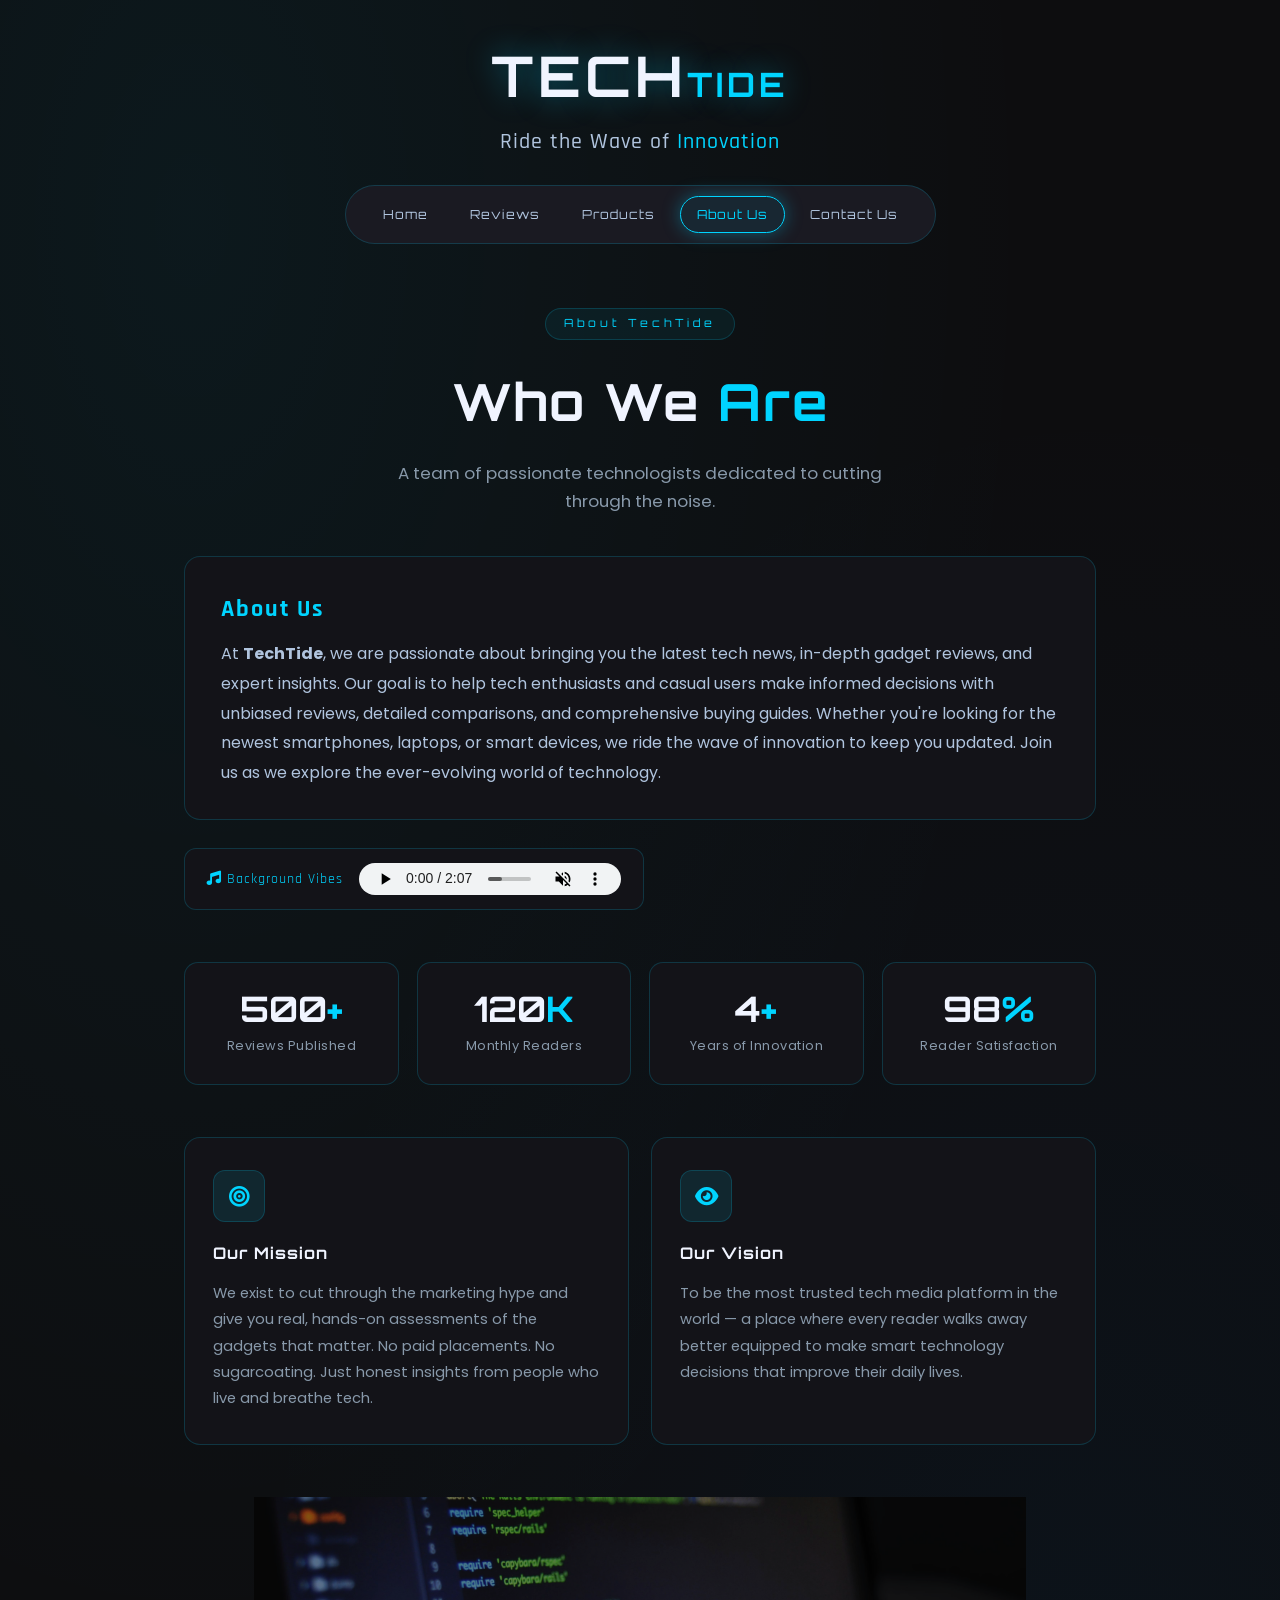
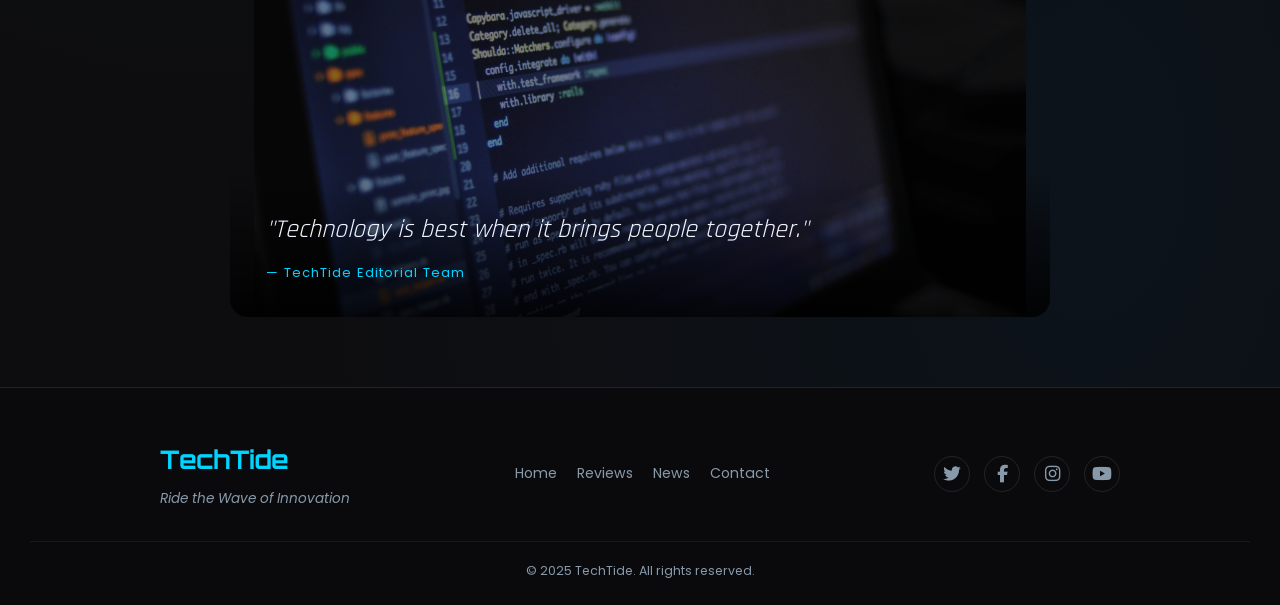
<file: About.html>
<!DOCTYPE HTML>
<html lang="en">
<head>
<title>About Us – TECHTide</title>
<link rel="stylesheet" href="Assets/CSS/style.css">
<link rel="stylesheet" href="Assets/CSS/ABOUT.css">
<link href="https://fonts.googleapis.com/css2?family=Poppins:wght@300;400;600&family=Orbitron:wght@400;700&family=Rajdhani:wght@500;700&display=swap" rel="stylesheet">
<link rel="stylesheet" href="https://cdnjs.cloudflare.com/ajax/libs/font-awesome/6.7.2/css/all.min.css">
</head>
<body>

<!-- HEADER -->
<header class="site-header">
  <div class="header-title">
    <h1>TECH<small>TIDE</small></h1>
    <h2 class="tagline">Ride the Wave of <em class="accent">Innovation</em></h2>
  </div>
  <nav>
    <a href="index.html" class="anchor">Home</a>
    <a href="Products.html" class="anchor">Reviews</a>
    <a href="Reviews.html" class="anchor">Products</a>
    <a href="About.html" class="anchor active">About Us</a>
    <a href="Contact.html" class="anchor">Contact Us</a>
  </nav>
</header>

<!-- PAGE HERO -->
<section class="about-hero">
  <div class="about-hero-label">About TechTide</div>
  <h2 class="about-hero-title">Who We <span class="accent">Are</span></h2>
  <p class="about-hero-sub">A team of passionate technologists dedicated to cutting through the noise.</p>
</section>

<!-- VIDEO SECTION -->
<!-- <section class="about-media container">
  <div class="video-wrapper">
    <video controls loop autoplay muted>
      <source src="Assets/images/tech.mp4" type="video/mp4">
      Your browser does not support the video tag.
    </video>
  </div>
</section> -->

<!-- ABOUT TEXT -->
<section class="about-desc container">
  <dl>
    <dt>About Us</dt>
    <dd>At <strong>TechTide</strong>, we are passionate about bringing you the latest tech news, in-depth gadget reviews, and expert insights. Our goal is to help tech enthusiasts and casual users make informed decisions with unbiased reviews, detailed comparisons, and comprehensive buying guides. Whether you're looking for the newest smartphones, laptops, or smart devices, we ride the wave of innovation to keep you updated. Join us as we explore the ever-evolving world of technology.</dd>
  </dl>

  <!-- AUDIO -->
  <div class="audio-bar">
    <span class="audio-label"><i class="fa-solid fa-music"></i> Background Vibes</span>
    <audio controls muted>
      <source src="Assets/Images/FUNK UNIVERSO.mp3" type="audio/mp3">
    </audio>
  </div>
</section>

<!-- STATS STRIP -->
<section class="stats-strip container">
  <div class="stat-card">
    <span class="stat-num">500<span class="accent">+</span></span>
    <span class="stat-label">Reviews Published</span>
  </div>
  <div class="stat-card">
    <span class="stat-num">120<span class="accent">K</span></span>
    <span class="stat-label">Monthly Readers</span>
  </div>
  <div class="stat-card">
    <span class="stat-num">4<span class="accent">+</span></span>
    <span class="stat-label">Years of Innovation</span>
  </div>
  <div class="stat-card">
    <span class="stat-num">98<span class="accent">%</span></span>
    <span class="stat-label">Reader Satisfaction</span>
  </div>
</section>

<!-- TWO COLUMN CARDS -->
<section class="about-cards container">
  <div class="about-card">
    <div class="card-icon"><i class="fa-solid fa-bullseye"></i></div>
    <h3>Our Mission</h3>
    <p>We exist to cut through the marketing hype and give you real, hands-on assessments of the gadgets that matter. No paid placements. No sugarcoating. Just honest insights from people who live and breathe tech.</p>
  </div>
  <div class="about-card">
    <div class="card-icon"><i class="fa-solid fa-eye"></i></div>
    <h3>Our Vision</h3>
    <p>To be the most trusted tech media platform in the world — a place where every reader walks away better equipped to make smart technology decisions that improve their daily lives.</p>
  </div>
</section>

<!-- TEAM / IMAGE FEATURE -->
<section class="about-image-feature container">
  <img src="Assets/Images/tech2.jpg" alt="TechTide Team at Work">
  <div class="feature-overlay">
    <p class="feature-quote">"Technology is best when it brings people together."</p>
    <span class="feature-attr">— TechTide Editorial Team</span>
  </div>
</section>

<!-- FOOTER -->
<footer class="footer">
  <div class="footer-content">
    <div class="footer-logo">
      <h2>TechTide</h2>
      <p><i>Ride the Wave of Innovation</i></p>
    </div>
    <div class="footer-links">
      <a href="index.html">Home</a>
      <a href="Products.html">Reviews</a>
      <a href="Reviews.html">News</a>
      <a href="Contact.html">Contact</a>
    </div>
    <div class="footer-socials">
      <a href="#"><i class="fab fa-twitter"></i></a>
      <a href="#"><i class="fab fa-facebook-f"></i></a>
      <a href="#"><i class="fab fa-instagram"></i></a>
      <a href="#"><i class="fab fa-youtube"></i></a>
    </div>
  </div>
  <div class="footer-bottom">
    <p>&copy; 2025 TechTide. All rights reserved.</p>
  </div>
</footer>

</body>
</html>
</file>
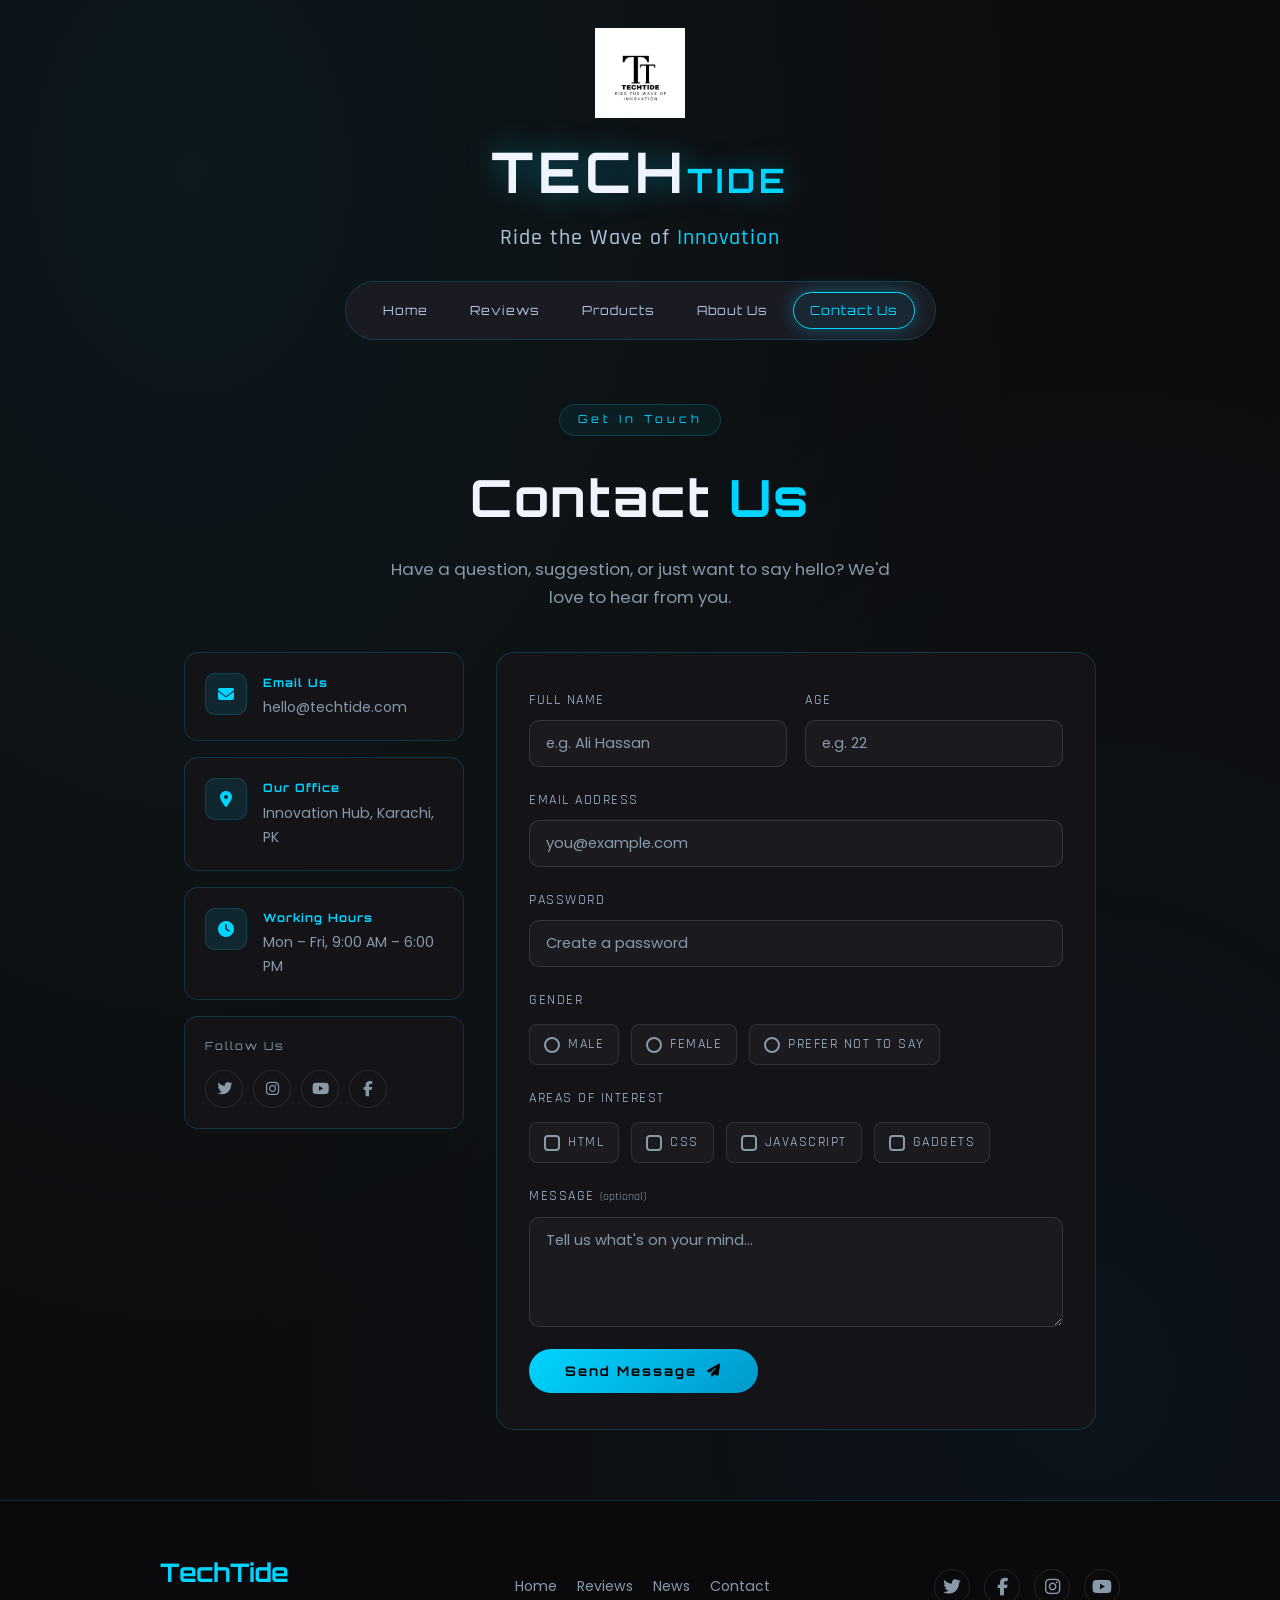
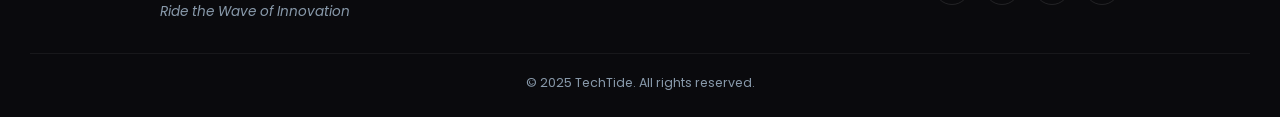
<file: Contact.html>
<!DOCTYPE HTML>
<html lang="en">
<head>
<title>Contact Us – TECHTide</title>
<link rel="stylesheet" href="Assets/CSS/style.css">
<link rel="stylesheet" href="Assets/CSS/CONTACT.CSS">
<link href="https://fonts.googleapis.com/css2?family=Poppins:wght@300;400;600&family=Orbitron:wght@400;700&family=Rajdhani:wght@500;700&display=swap" rel="stylesheet">
<link rel="stylesheet" href="https://cdnjs.cloudflare.com/ajax/libs/font-awesome/6.7.2/css/all.min.css">
</head>
<body>

<!-- HEADER -->
<header class="site-header">
  <div class="logo-container">
    <img src="Assets/Images/TECHTIDE LOGO.png" alt="TECHTIDE logo" class="logo">
  </div>
  <div class="header-title">
    <h1>TECH<small>TIDE</small></h1>
    <h2 class="tagline">Ride the Wave of <em class="accent">Innovation</em></h2>
  </div>
  <nav>
    <a href="index.html" class="anchor">Home</a>
    <a href="Products.html" class="anchor">Reviews</a>
    <a href="Reviews.html" class="anchor">Products</a>
    <a href="About.html" class="anchor">About Us</a>
    <a href="Contact.html" class="anchor active">Contact Us</a>
  </nav>
</header>

<!-- PAGE HERO -->
<section class="contact-hero">
  <div class="contact-hero-label">Get In Touch</div>
  <h2 class="contact-hero-title">Contact <span class="accent">Us</span></h2>
  <p class="contact-hero-sub">Have a question, suggestion, or just want to say hello? We'd love to hear from you.</p>
</section>

<!-- CONTACT LAYOUT -->
<main class="contact-layout container">

  <!-- INFO CARDS -->
  <aside class="contact-info">
    <div class="info-card">
      <div class="info-icon"><i class="fa-solid fa-envelope"></i></div>
      <div>
        <h4>Email Us</h4>
        <p>hello@techtide.com</p>
      </div>
    </div>
    <div class="info-card">
      <div class="info-icon"><i class="fa-solid fa-location-dot"></i></div>
      <div>
        <h4>Our Office</h4>
        <p>Innovation Hub, Karachi, PK</p>
      </div>
    </div>
    <div class="info-card">
      <div class="info-icon"><i class="fa-solid fa-clock"></i></div>
      <div>
        <h4>Working Hours</h4>
        <p>Mon – Fri, 9:00 AM – 6:00 PM</p>
      </div>
    </div>
    <div class="info-socials">
      <p class="social-title">Follow Us</p>
      <div class="social-row">
        <a href="#" class="social-btn"><i class="fab fa-twitter"></i></a>
        <a href="#" class="social-btn"><i class="fab fa-instagram"></i></a>
        <a href="#" class="social-btn"><i class="fab fa-youtube"></i></a>
        <a href="#" class="social-btn"><i class="fab fa-facebook-f"></i></a>
      </div>
    </div>
  </aside>

  <!-- FORM -->
  <div class="contact-form-wrap">
    <form class="contact-form" onsubmit="handleSubmit(event)">

      <div class="form-row">
        <div class="form-group">
          <label for="name">Full Name</label>
          <input type="text" id="name" placeholder="e.g. Ali Hassan" required>
        </div>
        <div class="form-group">
          <label for="age">Age</label>
          <input type="number" id="age" placeholder="e.g. 22" min="1" max="120" required>
        </div>
      </div>

      <div class="form-group">
        <label for="email">Email Address</label>
        <input type="email" id="email" placeholder="you@example.com" required>
      </div>

      <div class="form-group">
        <label for="password">Password</label>
        <input type="password" id="password" placeholder="Create a password" required>
      </div>

      <div class="form-group">
        <label>Gender</label>
        <div class="radio-group">
          <label class="radio-label">
            <input type="radio" name="gender" value="male" required>
            <span class="radio-custom"></span> Male
          </label>
          <label class="radio-label">
            <input type="radio" name="gender" value="female">
            <span class="radio-custom"></span> Female
          </label>
          <label class="radio-label">
            <input type="radio" name="gender" value="prefer-not">
            <span class="radio-custom"></span> Prefer not to say
          </label>
        </div>
      </div>

      <div class="form-group">
        <label>Areas of Interest</label>
        <div class="check-group">
          <label class="check-label">
            <input type="checkbox" name="interest" value="html">
            <span class="check-custom"></span> HTML
          </label>
          <label class="check-label">
            <input type="checkbox" name="interest" value="css">
            <span class="check-custom"></span> CSS
          </label>
          <label class="check-label">
            <input type="checkbox" name="interest" value="javascript">
            <span class="check-custom"></span> JavaScript
          </label>
          <label class="check-label">
            <input type="checkbox" name="interest" value="gadgets">
            <span class="check-custom"></span> Gadgets
          </label>
        </div>
      </div>

      <div class="form-group">
        <label for="message">Message <span class="optional">(optional)</span></label>
        <textarea id="message" rows="4" placeholder="Tell us what's on your mind..."></textarea>
      </div>

      <button type="submit" class="submit-btn">
        <span>Send Message</span>
        <i class="fa-solid fa-paper-plane"></i>
      </button>

      <div class="success-msg" id="successMsg">
        <i class="fa-solid fa-circle-check"></i> Message sent! We'll be in touch soon.
      </div>

    </form>
  </div>

</main>

<!-- FOOTER -->
<footer class="footer">
  <div class="footer-content">
    <div class="footer-logo">
      <h2>TechTide</h2>
      <p><i>Ride the Wave of Innovation</i></p>
    </div>
    <div class="footer-links">
      <a href="index.html">Home</a>
      <a href="Products.html">Reviews</a>
      <a href="Reviews.html">News</a>
      <a href="Contact.html">Contact</a>
    </div>
    <div class="footer-socials">
      <a href="#"><i class="fab fa-twitter"></i></a>
      <a href="#"><i class="fab fa-facebook-f"></i></a>
      <a href="#"><i class="fab fa-instagram"></i></a>
      <a href="#"><i class="fab fa-youtube"></i></a>
    </div>
  </div>
  <div class="footer-bottom">
    <p>&copy; 2025 TechTide. All rights reserved.</p>
  </div>
</footer>

<script>
function handleSubmit(e) {
  e.preventDefault();
  const btn = document.querySelector('.submit-btn');
  const msg = document.getElementById('successMsg');
  btn.disabled = true;
  btn.innerHTML = '<span>Sending...</span><i class="fa-solid fa-spinner fa-spin"></i>';
  setTimeout(() => {
    btn.style.display = 'none';
    msg.classList.add('visible');
  }, 1200);
}
</script>

</body>
</html>
</file>
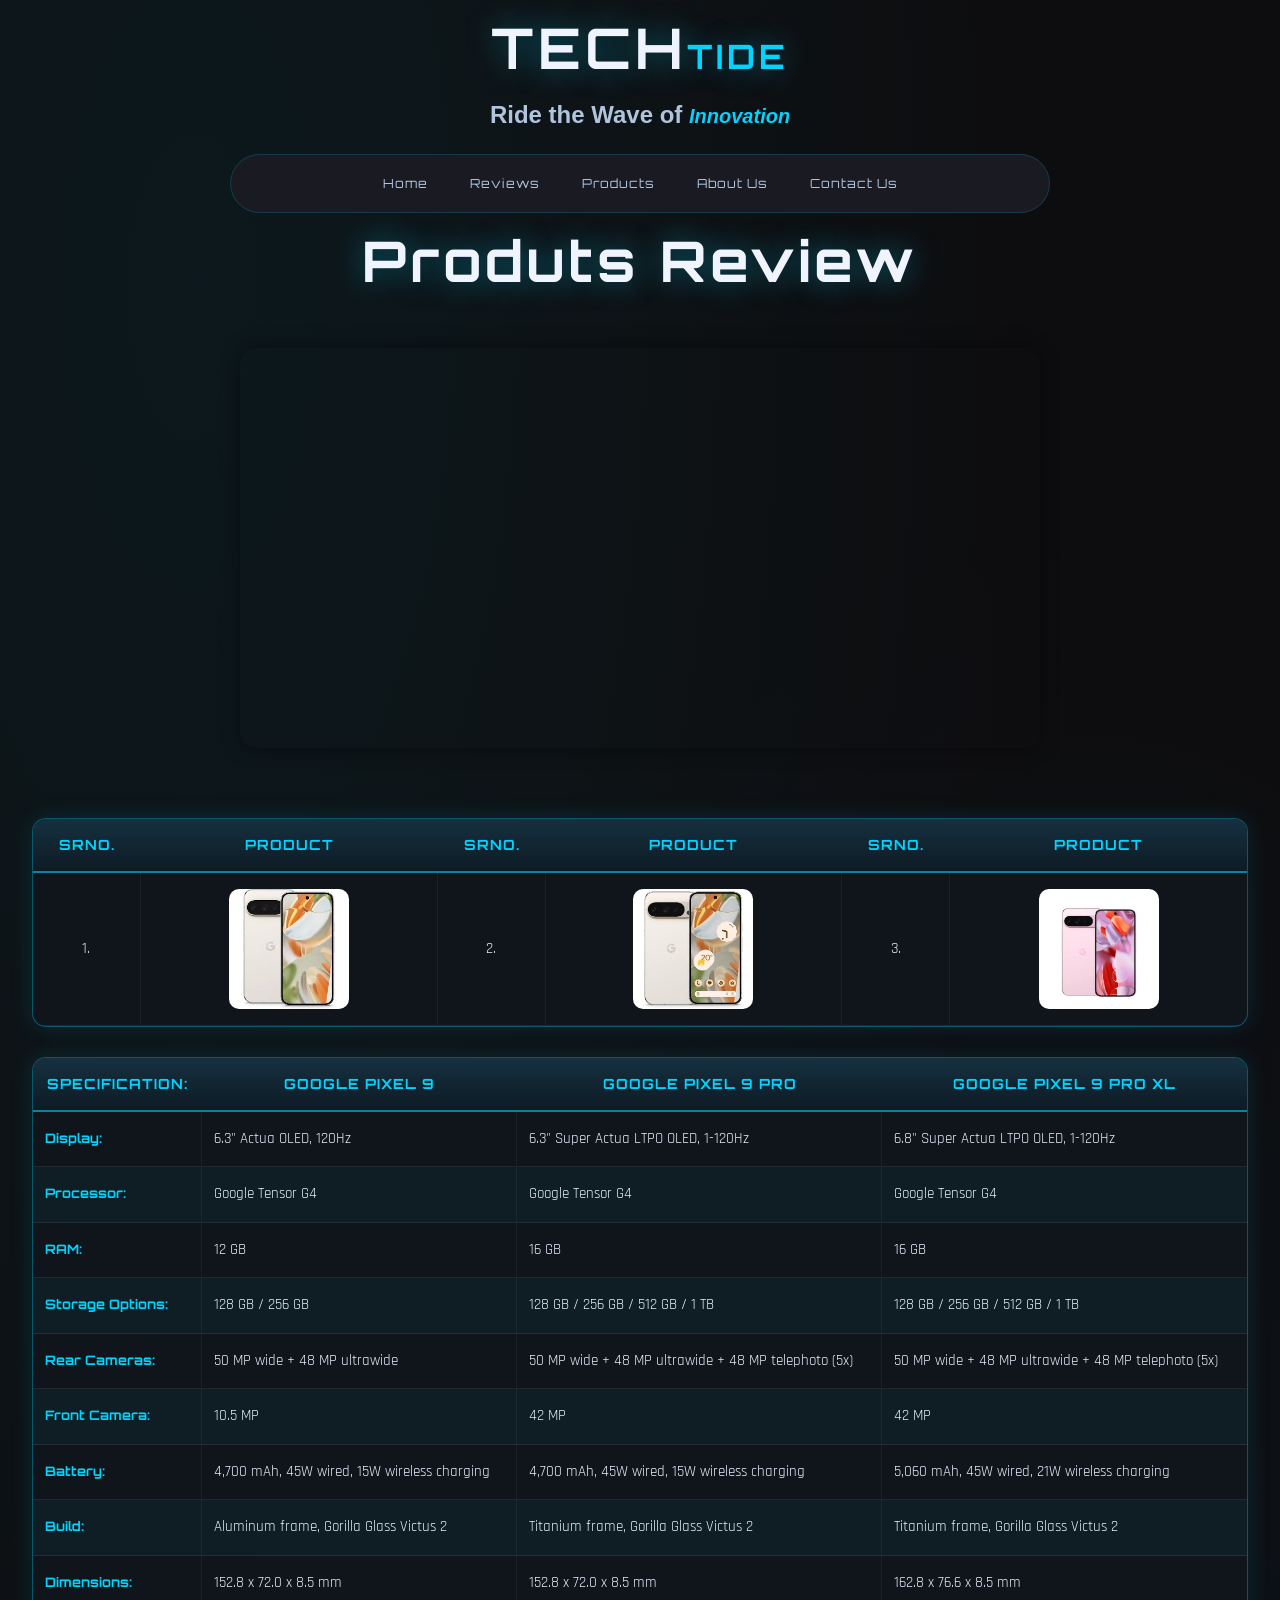
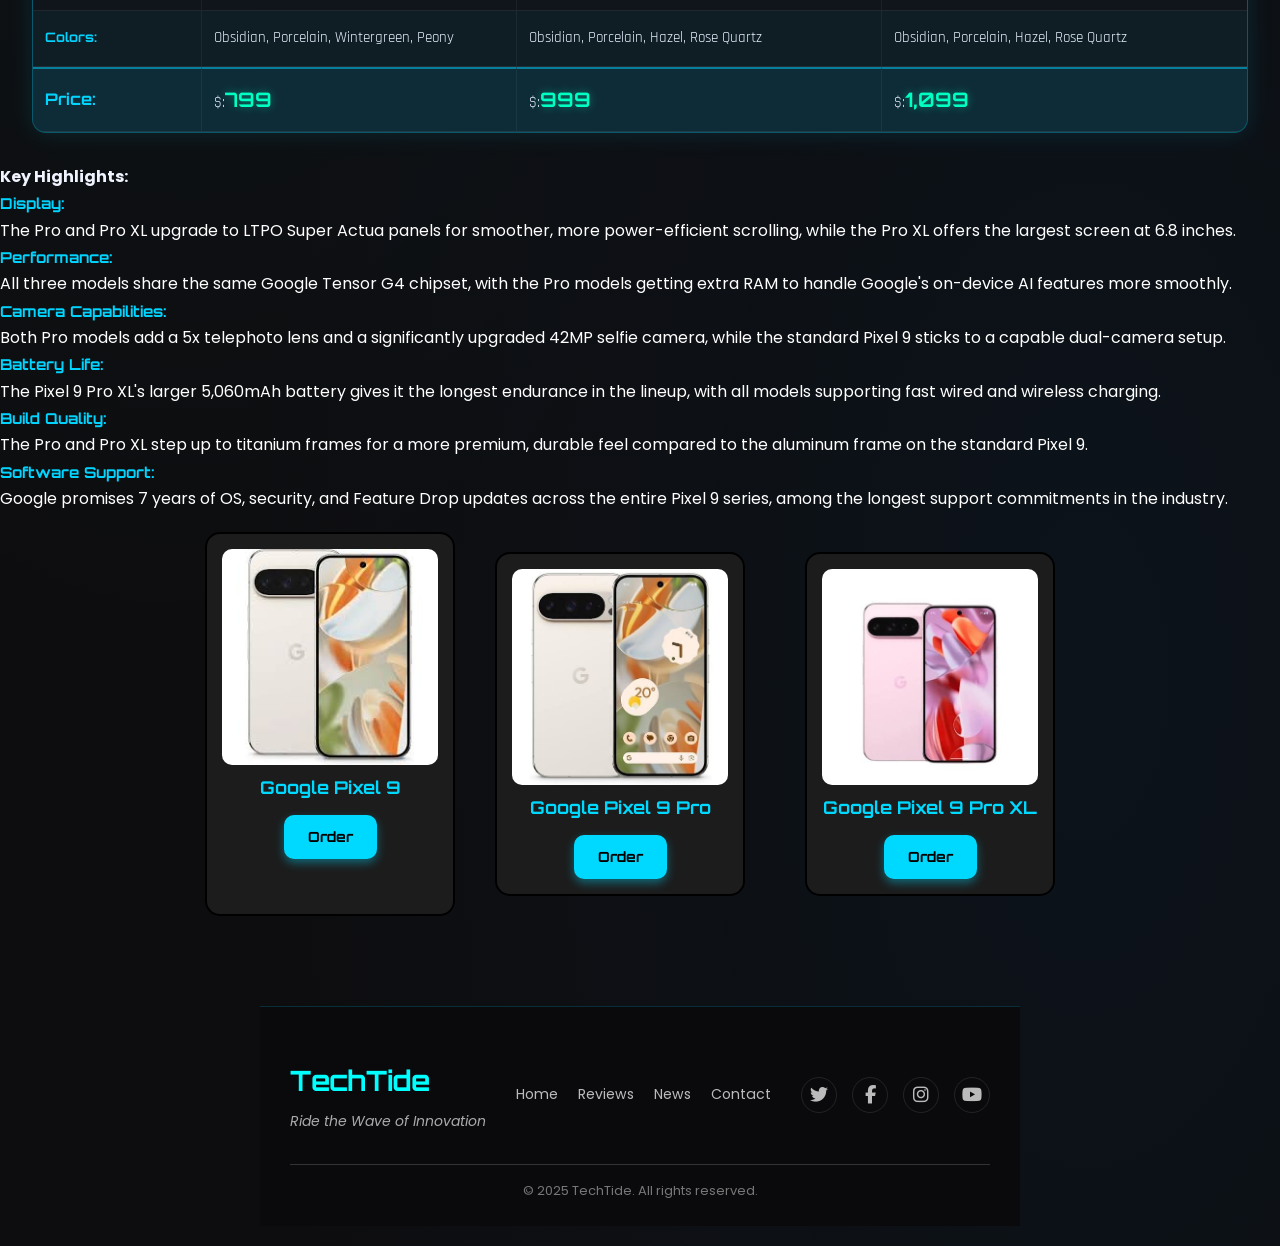
<file: Google_Pixel_9_series.html>
<!Doctype html>
<html>
 <head>
   <title>TECHTide</title>

   <link rel="stylesheet" href="Assets/CSS/style.css">
   <link href="https://fonts.googleapis.com/css2?family=Poppins:wght@300;400;600&family=Orbitron:wght@400;700&family=Rajdhani:wght@400;700&display=swap" rel="stylesheet">
   <link rel="stylesheet" href="Assets/CSS/Reviews.css">
   <link rel="stylesheet" href="Assets/Bootstrap/bootstrap-5.3.5-dist/css/bootstrap-grid.min.css">
   <link rel="stylesheet" href="Assets/CSS/Product.CSS">

   <style>
     /* nav{
        background-color: whitesmoke;
        border: solid #FFFFFF;
        border-radius: 10px;
      } */

     h4{
        color: #00D4FF; font-size: 15px; font-family: 'Orbitron', sans-serif;
      }
   </style>

   <link rel="stylesheet" href="https://cdnjs.cloudflare.com/ajax/libs/font-awesome/6.7.2/css/all.min.css">

   <style>
  .product-table, .specs-table {
    border-collapse: separate;
    border-spacing: 0;
    width: 95%;
    margin: 30px auto;
    background-color: #10151c;
    border: 1px solid rgba(0, 212, 255, 0.35);
    border-radius: 14px;
    overflow: hidden;
    box-shadow: 0 0 25px rgba(0, 212, 255, 0.12);
    font-family: 'Rajdhani', sans-serif;
    color: #E8F1FF;
  }

  .product-table thead th, .specs-table thead th {
    background: linear-gradient(180deg, #163040, #0d1b24);
    color: #00D4FF;
    font-family: 'Orbitron', sans-serif;
    font-size: 14px;
    letter-spacing: 1px;
    text-transform: uppercase;
    padding: 14px 10px;
    border-bottom: 2px solid rgba(0, 212, 255, 0.5);
  }

  .product-table tbody td, .specs-table tbody td {
    padding: 16px 12px;
    border-bottom: 1px solid rgba(255, 255, 255, 0.08);
    border-right: 1px solid rgba(255, 255, 255, 0.05);
    font-size: 15px;
    line-height: 1.5;
    overflow: hidden;
  }

  .product-table tbody td:last-child, .specs-table tbody td:last-child {
    border-right: none;
  }

  .specs-table tbody tr:nth-child(even) {
    background-color: rgba(0, 212, 255, 0.04);
  }

  .specs-table tbody tr:hover {
    background-color: rgba(0, 212, 255, 0.1);
    transition: background-color 0.25s ease;
  }

  .product-table tbody tr:hover td {
    background-color: rgba(0, 212, 255, 0.08);
    transition: background-color 0.25s ease;
  }

  .product-table td span, .specs-table td span {
    color: #00D4FF;
    font-weight: 600;
  }

  .specs-table td b {
    color: #00D4FF;
    font-family: 'Orbitron', sans-serif;
    font-size: 13px;
  }

  .product-table img {
    border-radius: 10px;
    transition: transform 0.25s ease;
    max-width: 100%;
  }

  .product-table tr:hover img {
    transform: scale(1.05);
  }

  .price-row td {
    background-color: rgba(0, 212, 255, 0.12) !important;
    border-top: 2px solid rgba(0, 212, 255, 0.5);
    padding: 18px 12px;
  }

  .price-row td b {
    font-size: 16px;
  }

  .price-row td span {
    font-family: 'Orbitron', sans-serif;
    font-size: 20px;
    font-weight: 700;
    color: #00FFC2;
    text-shadow: 0 0 8px rgba(0, 255, 194, 0.4);
  }
   </style>
 </head>

 <!-- <img src="Assets/Images/TECHTIDE LOGO.png" width="100" height="100" style="position: absolute; top: 0; left: 0;" alt="TECHTIDE Logo"> -->
 <h1 align='center'>TECH<small>TIDE</small></h1>
 <h2 align='center' style="color:#B0C4DE;  font-family: 'Space Grotesk', sans-serif;">Ride the Wave of <i><small style="color: #00D4FF;">Innovation</small></i></h2> 
 
 <hgroup align="center">    
   <nav>
     <a href="index.html"class="a1 anchor">Home</a>
     <a href="Products.html"class="a1 anchor">Reviews</a> 
     <a href="Reviews.html" class="a1 anchor">Products</a> 
     <a href="About.html"class="a1 anchor">About Us</a>
     <a href="Contact.html"class="a1 anchor">Contact Us</a>
   </nav>
 </hgroup>

 <body>
   <h1 align="center">Produts Review</h1>

   <section class="review-video">
     <div class="video-container">
       <video  autoplay muted loop>
         <source src="Assets/Images/Introducing the Google Pixel 9 Pro.mp4" type="video/mp4">
       </video>
     </div>
   </section>

   <table class="product-table" style="table-layout:fixed;">  
     <colgroup>
       <col style="width:8%"><col style="width:22%">
       <col style="width:8%"><col style="width:22%">
       <col style="width:8%"><col style="width:22%">
     </colgroup>
     <thead>
       <tr align="center">
         <th><span>Srno.</span></th>
         <th><span>Product</span></th>

         <th><span>Srno.</span></th>
         <th><span>Product</span></th>

         <th><span>Srno.</span></th>
         <th><span>Product</span></th>
       </tr>
     </thead>
     <tbody style="text-align:center;">
       <tr style="vertical-align:middle;">
         <td>1.</td>
         <td><img src="Assets/Images/pixel 9.jfif" alt="Google Pixel 9" style="display:block;margin:0 auto;width:120px;height:120px;object-fit:contain;"></td>

         <td>2.</td>
         <td><img src="Assets/Images/pixel 9 pro.jfif" alt="Google Pixel 9 Pro" style="display:block;margin:0 auto;width:120px;height:120px;object-fit:contain;"></td>

         <td>3.</td>
         <td><img src="Assets/Images/pixel 9 pro xl.jfif" alt="Google Pixel 9 Pro XL" style="display:block;margin:0 auto;width:120px;height:120px;object-fit:contain;"></td>
       </tr>
     </tbody>
   </table>

   

   <table class="specs-table">
     <thead>
       <tr>
         <th>Specification:</th>
         <th>Google Pixel 9</th>
         <th>Google Pixel 9 Pro</th>
         <th>Google Pixel 9 Pro XL</th>
       </tr>
     </thead>
     <tbody>
       <tr>
         <td><b>Display:</b></td>
         <td>6.3" Actua OLED, 120Hz</td>
         <td>6.3" Super Actua LTPO OLED, 1-120Hz</td>
         <td>6.8" Super Actua LTPO OLED, 1-120Hz</td>
       </tr>

       <tr>
         <td><b>Processor:</b></td>
         <td>Google Tensor G4</td>
         <td>Google Tensor G4</td>
         <td>Google Tensor G4</td>
       </tr>

       <tr>
         <td><b>RAM:</b></td>
         <td>12 GB</td>
         <td>16 GB</td>
         <td>16 GB</td>
       </tr>

       <tr>
         <td><b>Storage Options:</b></td>
         <td>128 GB / 256 GB</td>
         <td>128 GB / 256 GB / 512 GB / 1 TB</td>
         <td>128 GB / 256 GB / 512 GB / 1 TB</td>
       </tr>

       <tr>
         <td><b>Rear Cameras:</b></td>
         <td>50 MP wide + 48 MP ultrawide</td>
         <td>50 MP wide + 48 MP ultrawide + 48 MP telephoto (5x)</td>
         <td>50 MP wide + 48 MP ultrawide + 48 MP telephoto (5x)</td>
       </tr>

       <tr>
         <td><b>Front Camera:</b></td>
         <td>10.5 MP</td>
         <td>42 MP</td>
         <td>42 MP</td>
       </tr>

       <tr>
         <td><b>Battery:</b></td>
         <td>4,700 mAh, 45W wired, 15W wireless charging</td>
         <td>4,700 mAh, 45W wired, 15W wireless charging</td>
         <td>5,060 mAh, 45W wired, 21W wireless charging</td>
       </tr>

       <tr>
         <td><b>Build:</b></td>
         <td>Aluminum frame, Gorilla Glass Victus 2</td>
         <td>Titanium frame, Gorilla Glass Victus 2</td>
         <td>Titanium frame, Gorilla Glass Victus 2</td>
       </tr>

       <tr>
         <td><b>Dimensions:</b></td>
         <td>152.8 x 72.0 x 8.5 mm</td>
         <td>152.8 x 72.0 x 8.5 mm</td>
         <td>162.8 x 76.6 x 8.5 mm</td>
       </tr>

       <tr>
         <td><b>Colors:</b></td>
         <td>Obsidian, Porcelain, Wintergreen, Peony</td>
         <td>Obsidian, Porcelain, Hazel, Rose Quartz</td>
         <td>Obsidian, Porcelain, Hazel, Rose Quartz</td>
       </tr>

       <tr class="price-row">
         <td><b>Price:</b></td>
         <td>$:<span>799</span></td>
         <td>$:<span>999</span></td>
         <td>$:<span>1,099</span></td>
       </tr>
     </tbody>
   </table>

   

   <b>Key Highlights:</b>
   <uL style="color: #FFFFFF;">
     <li><h4>Display:</h4><p style="color: #FFFFFF;">The Pro and Pro XL upgrade to LTPO Super Actua panels for smoother, more power-efficient scrolling, while the Pro XL offers the largest screen at 6.8 inches.</p></li>
     <li><h4>Performance:</h4><p style="color: #FFFFFF;">All three models share the same Google Tensor G4 chipset, with the Pro models getting extra RAM to handle Google's on-device AI features more smoothly.</p></li>
     <li><h4>Camera Capabilities:</h4><p style="color: #FFFFFF;">Both Pro models add a 5x telephoto lens and a significantly upgraded 42MP selfie camera, while the standard Pixel 9 sticks to a capable dual-camera setup.</p></li>
     <li><h4>Battery Life:</h4><p style="color: #FFFFFF;">The Pixel 9 Pro XL's larger 5,060mAh battery gives it the longest endurance in the lineup, with all models supporting fast wired and wireless charging.</p></li>
     <li><h4>Build Quality:</h4><p style="color: #FFFFFF;">The Pro and Pro XL step up to titanium frames for a more premium, durable feel compared to the aluminum frame on the standard Pixel 9.</p></li>
     <li><h4>Software Support:</h4><p style="color: #FFFFFF;">Google promises 7 years of OS, security, and Feature Drop updates across the entire Pixel 9 series, among the longest support commitments in the industry.</p></li>
   </ul>

   

   <div class="product-wrapper">
     <div class="product-box">
       <div>
        <img src="Assets/Images/pixel 9.jfif" alt="Google Pixel 9" class="product-img">
        <h4 class="product-title">Google Pixel 9</h4>
        <a href="https://store.google.com/product/pixel_9" class="product-button" target="_blank" onclick="clicks()">Order</a> 
     </div>
   </div>

   <div class="product-wrapper" 
     onmousedown="mousebuttonclick()"
     onmouseup="mousebuttonrealease()"> 
     <div class="product-box">
       <img src="Assets/Images/pixel 9 pro.jfif" alt="Google Pixel 9 Pro" class="product-img">
        <h4 class="product-title">Google Pixel 9 Pro</h4>
        <a href="https://store.google.com/product/pixel_9_pro" class="product-button" target="_blank" ondblclick="dbclicl()">Order</a> 
     </div>
   </div>

   <div class="product-wrapper" 
     onmouseenter = "enter()"
     onmouseleave = "leave()">
     <div class="product-box">
       <img src="Assets/Images/pixel 9 pro xl.jfif" alt="Google Pixel 9 Pro XL" class="product-img">
       <h4 class="product-title">Google Pixel 9 Pro XL</h4>
       <a href="https://store.google.com/product/pixel_9_pro_xl" class="product-button" target="_blank">Order</a> 
     </div>
    </div>

   <footer class="footer">
     <div class="footer-content">
       <div class="footer-logo">
       <h2>TechTide</h2>
       <p><i>Ride the Wave of Innovation</i></p>
     </div>
     <div class="footer-links">
       <a href="index.html" target="_blank">Home</a>
       <a href="Products.html" target="_blank">Reviews</a>
       <a href="Reviews.html" target="_blank">News</a>
       <a href="Contact.html" target="_blank">Contact</a>
     </div>
     <div class="footer-socials">
       <a href="#"><i class="fab fa-twitter"></i></a>
       <a href="#"><i class="fab fa-facebook-f"></i></a>
       <a href="#"><i class="fab fa-instagram"></i></a>
       <a href="#"><i class="fab fa-youtube"></i></a>
       </div>
     </div>
     <div class="footer-bottom">
       <p>&copy; 2025 TechTide. All rights reserved.</p>
     </div>
   </footer>

   <script src="Assets/javascript/events.js"></script>

  </body>
</html>
</file>
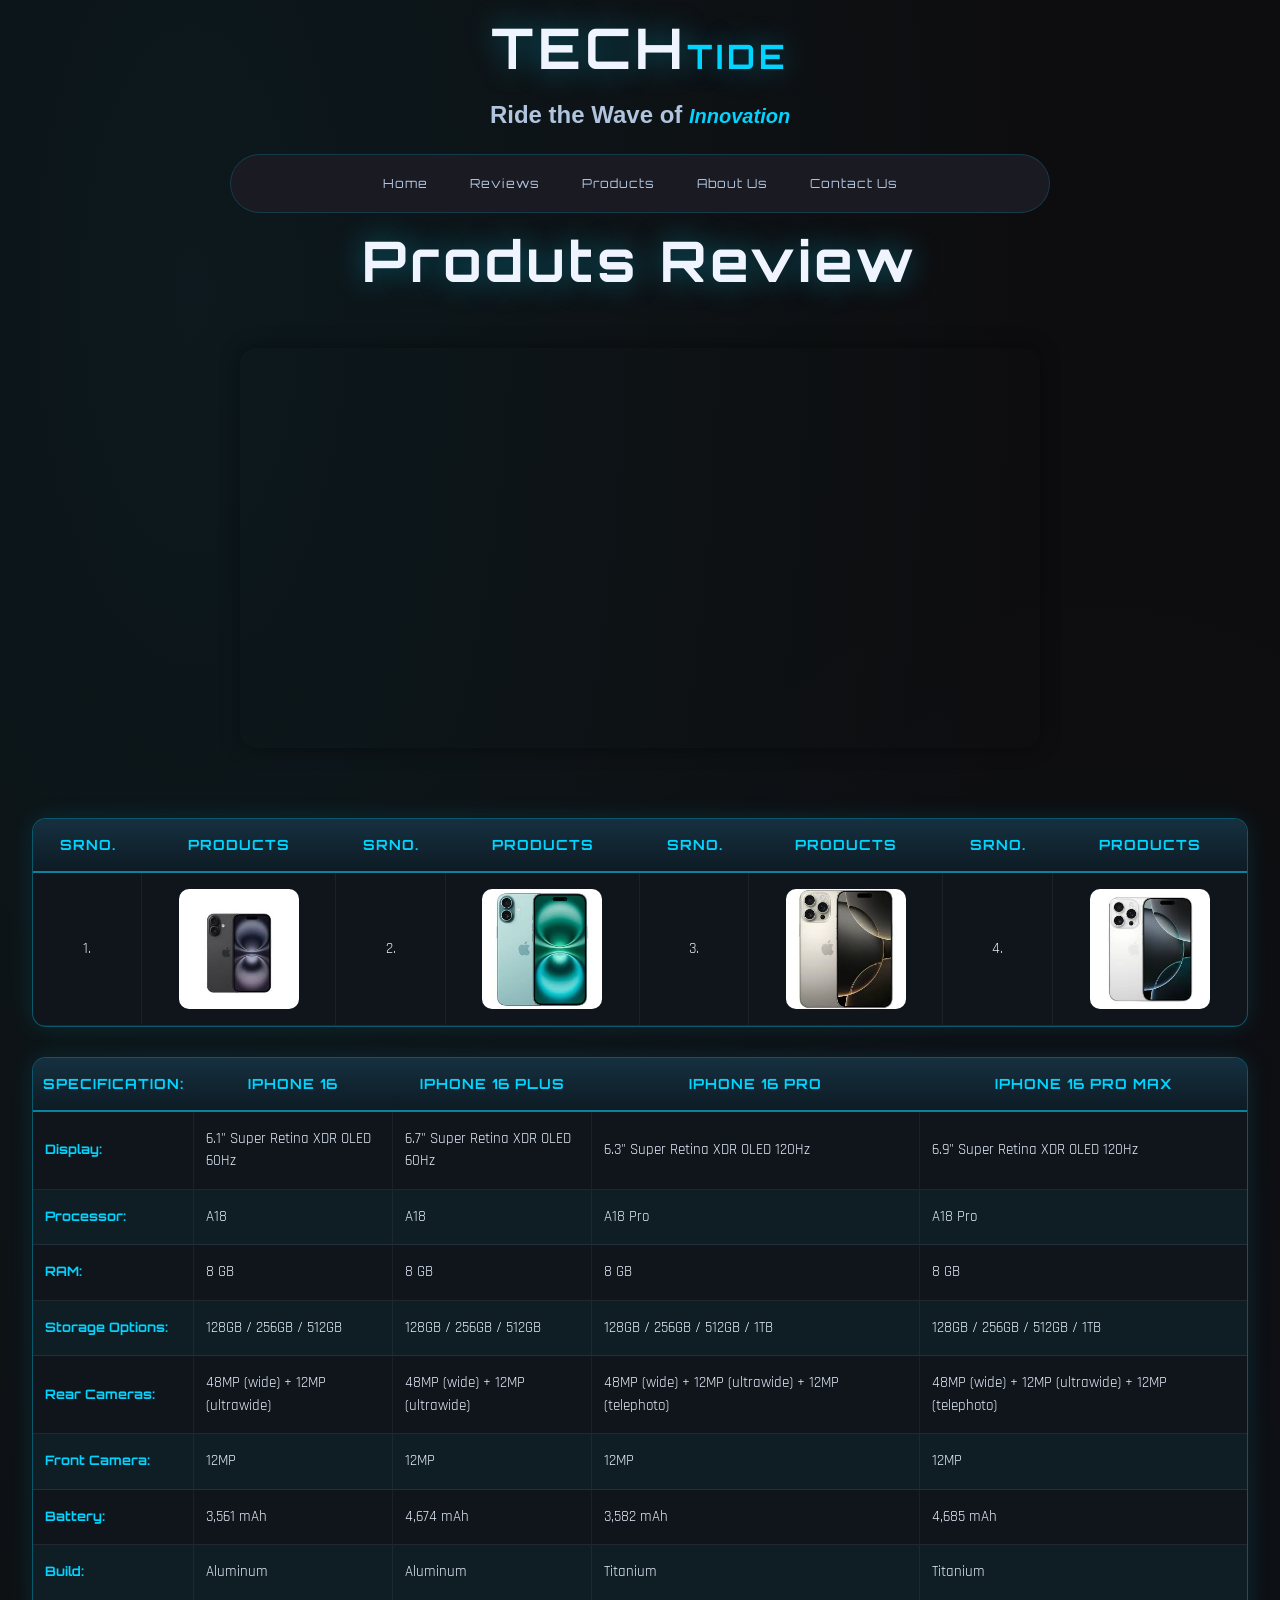
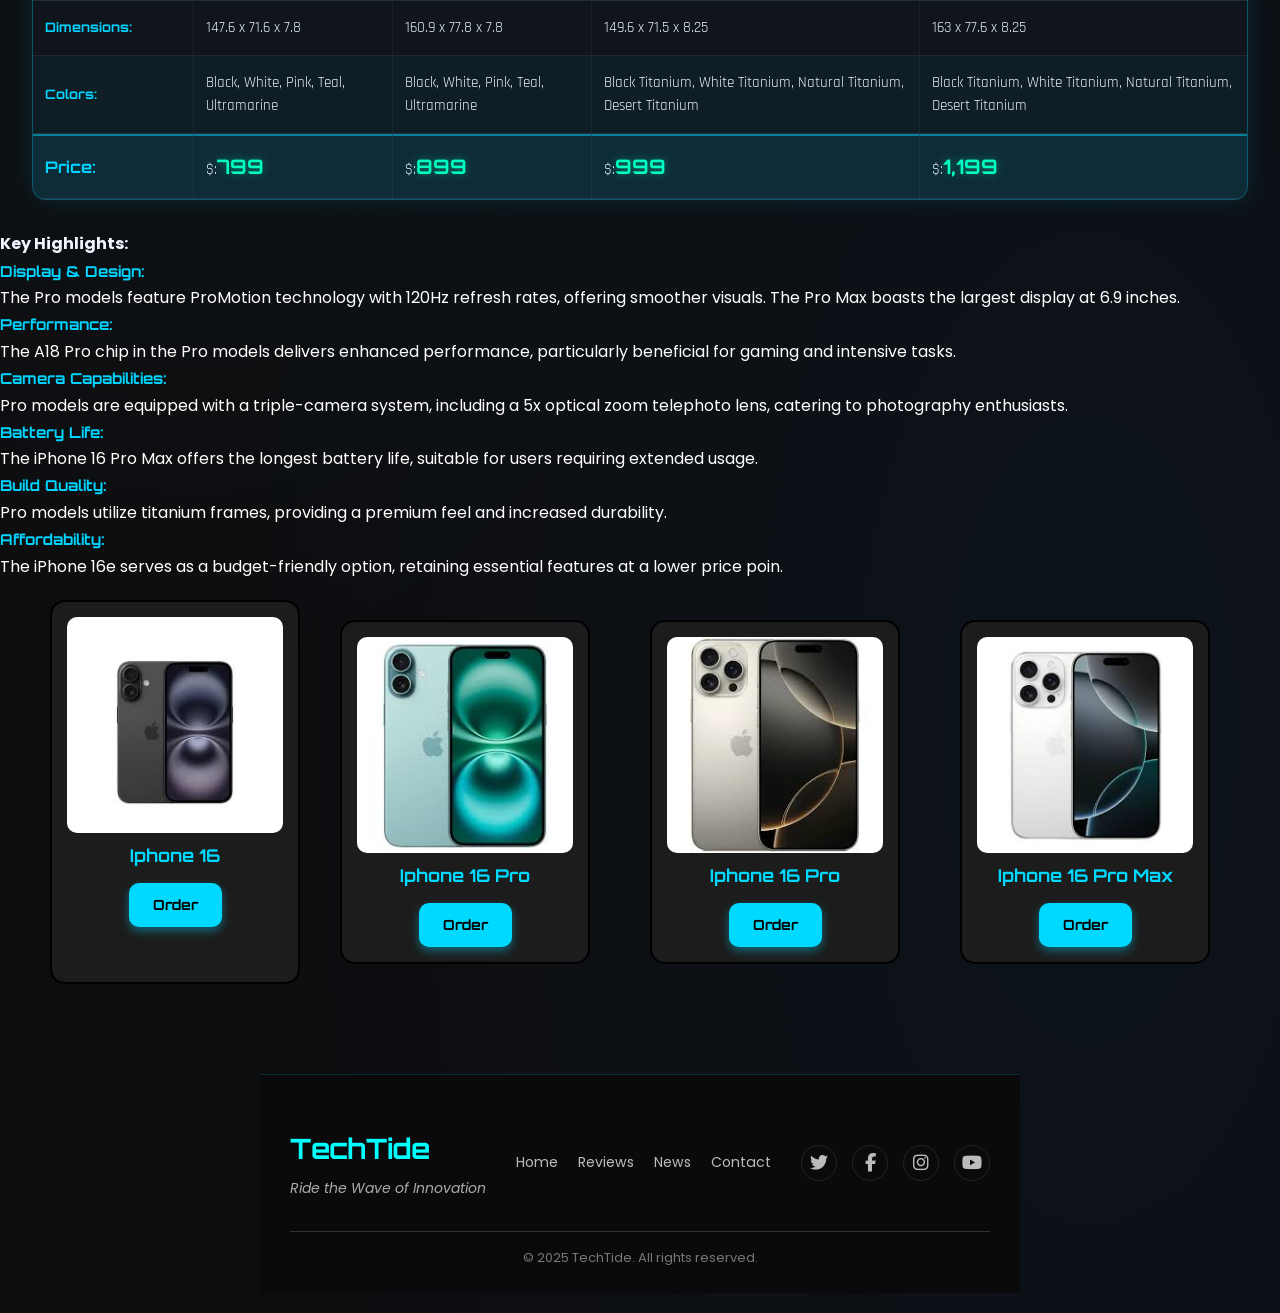
<file: iphone 16 lineup.html>
<!Doctype html>
<html>
 <head>
   <title>TECHTide</title>

   <link rel="stylesheet" href="Assets/CSS/style.css">
   <link href="https://fonts.googleapis.com/css2?family=Poppins:wght@300;400;600&family=Orbitron:wght@400;700&family=Rajdhani:wght@400;700&display=swap" rel="stylesheet">
   <link rel="stylesheet" href="Assets/CSS/Reviews.css">
   <link rel="stylesheet" href="Assets/Bootstrap/bootstrap-5.3.5-dist/css/bootstrap-grid.min.css">
   <link rel="stylesheet" href="Assets/CSS/Product.CSS">

   <style>
     /* nav{
        background-color: whitesmoke;
        border: solid #FFFFFF;
        border-radius: 10px;
      } */

     h4{
        color: #00D4FF; font-size: 15px; font-family: 'Orbitron', sans-serif;
      }
   </style>

   <link rel="stylesheet" href="https://cdnjs.cloudflare.com/ajax/libs/font-awesome/6.7.2/css/all.min.css">

   <style>
  .product-table, .specs-table {
    border-collapse: separate;
    border-spacing: 0;
    width: 95%;
    margin: 30px auto;
    background-color: #10151c;
    border: 1px solid rgba(0, 212, 255, 0.35);
    border-radius: 14px;
    overflow: hidden;
    box-shadow: 0 0 25px rgba(0, 212, 255, 0.12);
    font-family: 'Rajdhani', sans-serif;
    color: #E8F1FF;
  }

  .product-table thead th, .specs-table thead th {
    background: linear-gradient(180deg, #163040, #0d1b24);
    color: #00D4FF;
    font-family: 'Orbitron', sans-serif;
    font-size: 14px;
    letter-spacing: 1px;
    text-transform: uppercase;
    padding: 14px 10px;
    border-bottom: 2px solid rgba(0, 212, 255, 0.5);
  }

  .product-table tbody td, .specs-table tbody td {
    padding: 16px 12px;
    border-bottom: 1px solid rgba(255, 255, 255, 0.08);
    border-right: 1px solid rgba(255, 255, 255, 0.05);
    font-size: 15px;
    line-height: 1.5;
    overflow: hidden;
  }

  .product-table tbody td:last-child, .specs-table tbody td:last-child {
    border-right: none;
  }

  .specs-table tbody tr:nth-child(even) {
    background-color: rgba(0, 212, 255, 0.04);
  }

  .specs-table tbody tr:hover {
    background-color: rgba(0, 212, 255, 0.1);
    transition: background-color 0.25s ease;
  }

  .product-table tbody tr:hover td {
    background-color: rgba(0, 212, 255, 0.08);
    transition: background-color 0.25s ease;
  }

  .product-table td span, .specs-table td span {
    color: #00D4FF;
    font-weight: 600;
  }

  .specs-table td b {
    color: #00D4FF;
    font-family: 'Orbitron', sans-serif;
    font-size: 13px;
  }

  .product-table img {
    border-radius: 10px;
    transition: transform 0.25s ease;
    max-width: 100%;
  }

  .product-table tr:hover img {
    transform: scale(1.05);
  }

  .price-row td {
    background-color: rgba(0, 212, 255, 0.12) !important;
    border-top: 2px solid rgba(0, 212, 255, 0.5);
    padding: 18px 12px;
  }

  .price-row td b {
    font-size: 16px;
  }

  .price-row td span {
    font-family: 'Orbitron', sans-serif;
    font-size: 20px;
    font-weight: 700;
    color: #00FFC2;
    text-shadow: 0 0 8px rgba(0, 255, 194, 0.4);
  }
   </style>
 </head>

 <!-- <img src="Assets/Images/TECHTIDE LOGO.png" width="100" height="100" style="position: absolute; top: 0; left: 0;" alt="TECHTIDE Logo"> -->
 <h1 align='center'>TECH<small>TIDE</small></h1>
 <h2 align='center' style="color:#B0C4DE;  font-family: 'Space Grotesk', sans-serif;">Ride the Wave of <i><small style="color: #00D4FF;">Innovation</small></i></h2> 
 
 <hgroup align="center">    
   <nav>
     <a href="index.html"class="a1 anchor">Home</a>
     <a href="Products.html"class="a1 anchor">Reviews</a> 
     <a href="Reviews.html" class="a1 anchor">Products</a> 
     <a href="About.html"class="a1 anchor">About Us</a>
     <a href="Contact.html"class="a1 anchor">Contact Us</a>
   </nav>
 </hgroup>

 <body>
   <h1 align="center">Produts Review</h1>

   <section class="review-video">
     <div class="video-container">
       <video  autoplay muted loop>
         <source src="Assets/Images/iphone 16 line up.mp4" type="video/mp4">
       </video>
     </div>
   </section>

   <table class="product-table" style="table-layout:fixed;">  
     <colgroup>
       <col style="width:9%"><col style="width:16%">
       <col style="width:9%"><col style="width:16%">
       <col style="width:9%"><col style="width:16%">
       <col style="width:9%"><col style="width:16%">
     </colgroup>
     <thead>
       <tr align="center">
         <th><span>Srno.</span></th>
         <th><span>Products</span></th>

         <th><span>Srno.</span></th>
         <th><span>Products</span></th>

         <th><span>Srno.</span></th>
         <th><span>Products</span></th>

         <th><span>Srno.</span></th>
         <th><span>Products</span></th>
       </tr>
     </thead>
     <tbody style="text-align:center;">
       <tr style="vertical-align:middle;">
         <td>1.</td>
         <td><img src="Assets/Images/iphone 16.jpeg" alt="Iphone 16" style="display:block;margin:0 auto;width:120px;height:120px;object-fit:contain;"></td>

         <td>2.</td>
         <td><img src="Assets/Images/iphone 16 plus.jpeg" alt="Iphone 16 Plus" style="display:block;margin:0 auto;width:120px;height:120px;object-fit:contain;"></td>

         <td>3.</td>
         <td><img src="Assets/Images/iphone 16 pro.jpeg" alt="Iphone 16 Pro" style="display:block;margin:0 auto;width:120px;height:120px;object-fit:contain;"></td>

         <td>4.</td>
         <td><img src="Assets/Images/iphone 16 pro max.jpeg" alt="Iphone 16 Pro Max" style="display:block;margin:0 auto;width:120px;height:120px;object-fit:contain;"></td>
       </tr>
     </tbody>
   </table>

 

   <table class="specs-table">
     <thead>
       <tr>
         <th>Specification:</th>
         <th>Iphone 16</th>
         <th>Iphone 16 Plus</th>
         <th>Iphone 16 Pro</th>
         <th>Iphone 16 Pro Max</th>
       </tr>
     </thead>
     <tbody>
       <tr>
         <td><b>Display:</b></td>
         <td>6.1" Super Retina XDR OLED 60Hz</td>
         <td>6.7" Super Retina XDR OLED 60Hz</td>
         <td>6.3" Super Retina XDR OLED 120Hz</td>
         <td>6.9" Super Retina XDR OLED 120Hz</td>
       </tr>

       <tr>
         <td><b>Processor:</b></td>
         <td>A18</td>
         <td>A18</td>
         <td>A18 Pro</td>
         <td>A18 Pro</td>
       </tr>

       <tr>
         <td><b>RAM:</b></td>
         <td>8 GB</td>
         <td>8 GB</td>
         <td>8 GB</td>
         <td>8 GB</td>
       </tr>

       <tr>
         <td><b>Storage Options:</b></td>
         <td>128GB / 256GB / 512GB</td>
         <td>128GB / 256GB / 512GB</td>
         <td>128GB / 256GB / 512GB / 1TB</td>
         <td>128GB / 256GB / 512GB / 1TB</td>
       </tr>

       <tr>
         <td><b>Rear Cameras:</b></td>
         <td>48MP (wide) + 12MP (ultrawide)</td>
         <td>48MP (wide) + 12MP (ultrawide)</td>
         <td>48MP (wide) + 12MP (ultrawide) + 12MP (telephoto)</td>
         <td>48MP (wide) + 12MP (ultrawide) + 12MP (telephoto)</td>
       </tr>

       <tr>
         <td><b>Front Camera:</b></td>
         <td>12MP</td>
         <td>12MP</td>
         <td>12MP</td>
         <td>12MP</td> 
       </tr>

       <tr>
       <td><b>Battery:</b></td>
         <td>3,561 mAh</td>
         <td>4,674 mAh</td>
         <td>3,582 mAh</td>
         <td>4,685 mAh</td>
       </tr>

       <tr>
         <td><b>Build:</b></td>
         <td>Aluminum</td>
         <td>Aluminum</td>
         <td>Titanium</td>
         <td>Titanium</td>
       </tr>

       <tr>
         <td><b>Dimensions:</b></td>
         <td>147.6 x 71.6 x 7.8</td>
         <td>160.9 x 77.8 x 7.8</td>
         <td>149.6 x 71.5 x 8.25</td>
         <td>163 x 77.6 x 8.25</td>
       </tr>

       <tr>
         <td><b>Colors:</b></td>
         <td>Black, White, Pink, Teal, Ultramarine</td>
         <td>Black, White, Pink, Teal, Ultramarine</td>
         <td>Black Titanium, White Titanium, Natural Titanium, Desert Titanium</td>
         <td>Black Titanium, White Titanium, Natural Titanium, Desert Titanium</td>
       </tr>

       <tr class="price-row">
         <td><b>Price:</b></td>
         <td>$:<span>799</span></td>
         <td>$:<span>899</span></td>
         <td>$:<span>999</span></td>
         <td>$:<span>1,199</span></td>
       </tr>
     </tbody>
   </table>

 

   <b>Key Highlights:</b>
   <uL style="color: #FFFFFF;">
     <li><h4>Display & Design:</h4><p style="color: #FFFFFF;">The Pro models feature ProMotion technology with 120Hz refresh rates, offering smoother visuals. The Pro Max boasts the largest display at 6.9 inches.</p></li>
     <li><h4>Performance:</h4><p style="color: #FFFFFF;">The A18 Pro chip in the Pro models delivers enhanced performance, particularly beneficial for gaming and intensive tasks.</p></li>
     <li><h4>Camera Capabilities:</h4><p style="color: #FFFFFF;">Pro models are equipped with a triple-camera system, including a 5x optical zoom telephoto lens, catering to photography enthusiasts.</p></li>
     <li><h4>Battery Life:</h4><p style="color: #FFFFFF;">The iPhone 16 Pro Max offers the longest battery life, suitable for users requiring extended usage.</p></li>
     <li><h4>Build Quality:</h4><p style="color: #FFFFFF;">Pro models utilize titanium frames, providing a premium feel and increased durability.</p></li>
     <li><h4>Affordability:</h4><p style="color: #FFFFFF;"> The iPhone 16e serves as a budget-friendly option, retaining essential features at a lower price poin.</p></li>
   </ul>

  

   <div class="product-wrapper">
     <div class="product-box">
       <div>
        <img src="Assets/Images/iphone 16.jpeg" alt="Iphone 16" class="product-img">
        <h4 class="product-title">Iphone 16</h4>
        <a href="https://www.apple.com/shop/buy-iphone/iphone-16" class="product-button" target="_blank" onclick="clicks()">Order</a> 
     </div>
   </div>

   <div class="product-wrapper" 
     onmousedown="mousebuttonclick()"
     onmouseup="mousebuttonrealease()"> 
     <div class="product-box">
       <img src="Assets/Images/iphone 16 plus.jpeg" alt="Iphone 16 Plus" class="product-img">
        <h4 class="product-title">Iphone 16 Pro</h4>
        <a href="https://www.apple.com/shop/buy-iphone/iphone-16" class="product-button" target="_blank" ondblclick="dbclicl()">Order</a> 
     </div>
   </div>

   <div class="product-wrapper" 
     onmouseenter = "enter()"
     onmouseleave = "leave()">
     <div class="product-box">
       <img src="Assets/Images/iphone 16 pro.jpeg" alt="Iphone 16 Pro" class="product-img">
       <h4 class="product-title">Iphone 16 Pro</h4>
       <a href="https://www.apple.com/shop/buy-iphone/iphone-16-pro" class="product-button" target="_blank">Order</a> 
     </div>
    </div>
    
   <div class="product-wrapper" 
     onmouseenter = "enter()"
     onmouseleave = "leave()">
     <div class="product-box">
       <img src="Assets/Images/iphone 16 pro max.jpeg" alt="Iphone 16 Pro Max" class="product-img">
       <h4 class="product-title">Iphone 16 Pro Max</h4>
       <a href="https://www.apple.com/shop/buy-iphone/iphone-16-pro" class="product-button" target="_blank">Order</a> 
     </div>
   </div>

   <footer class="footer">
     <div class="footer-content">
       <div class="footer-logo">
       <h2>TechTide</h2>
       <p><i>Ride the Wave of Innovation</i></p>
     </div>
     <div class="footer-links">
       <a href="index.html" target="_blank">Home</a>
       <a href="Products.html" target="_blank">Reviews</a>
       <a href="Reviews.html" target="_blank">News</a>
       <a href="Contact.html" target="_blank">Contact</a>
     </div>
     <div class="footer-socials">
       <a href="#"><i class="fab fa-twitter"></i></a>
       <a href="#"><i class="fab fa-facebook-f"></i></a>
       <a href="#"><i class="fab fa-instagram"></i></a>
       <a href="#"><i class="fab fa-youtube"></i></a>
       </div>
     </div>
     <div class="footer-bottom">
       <p>&copy; 2025 TechTide. All rights reserved.</p>
     </div>
   </footer>

   <script src="Assets/javascript/events.js"></script>

  </body>
</html>
</file>
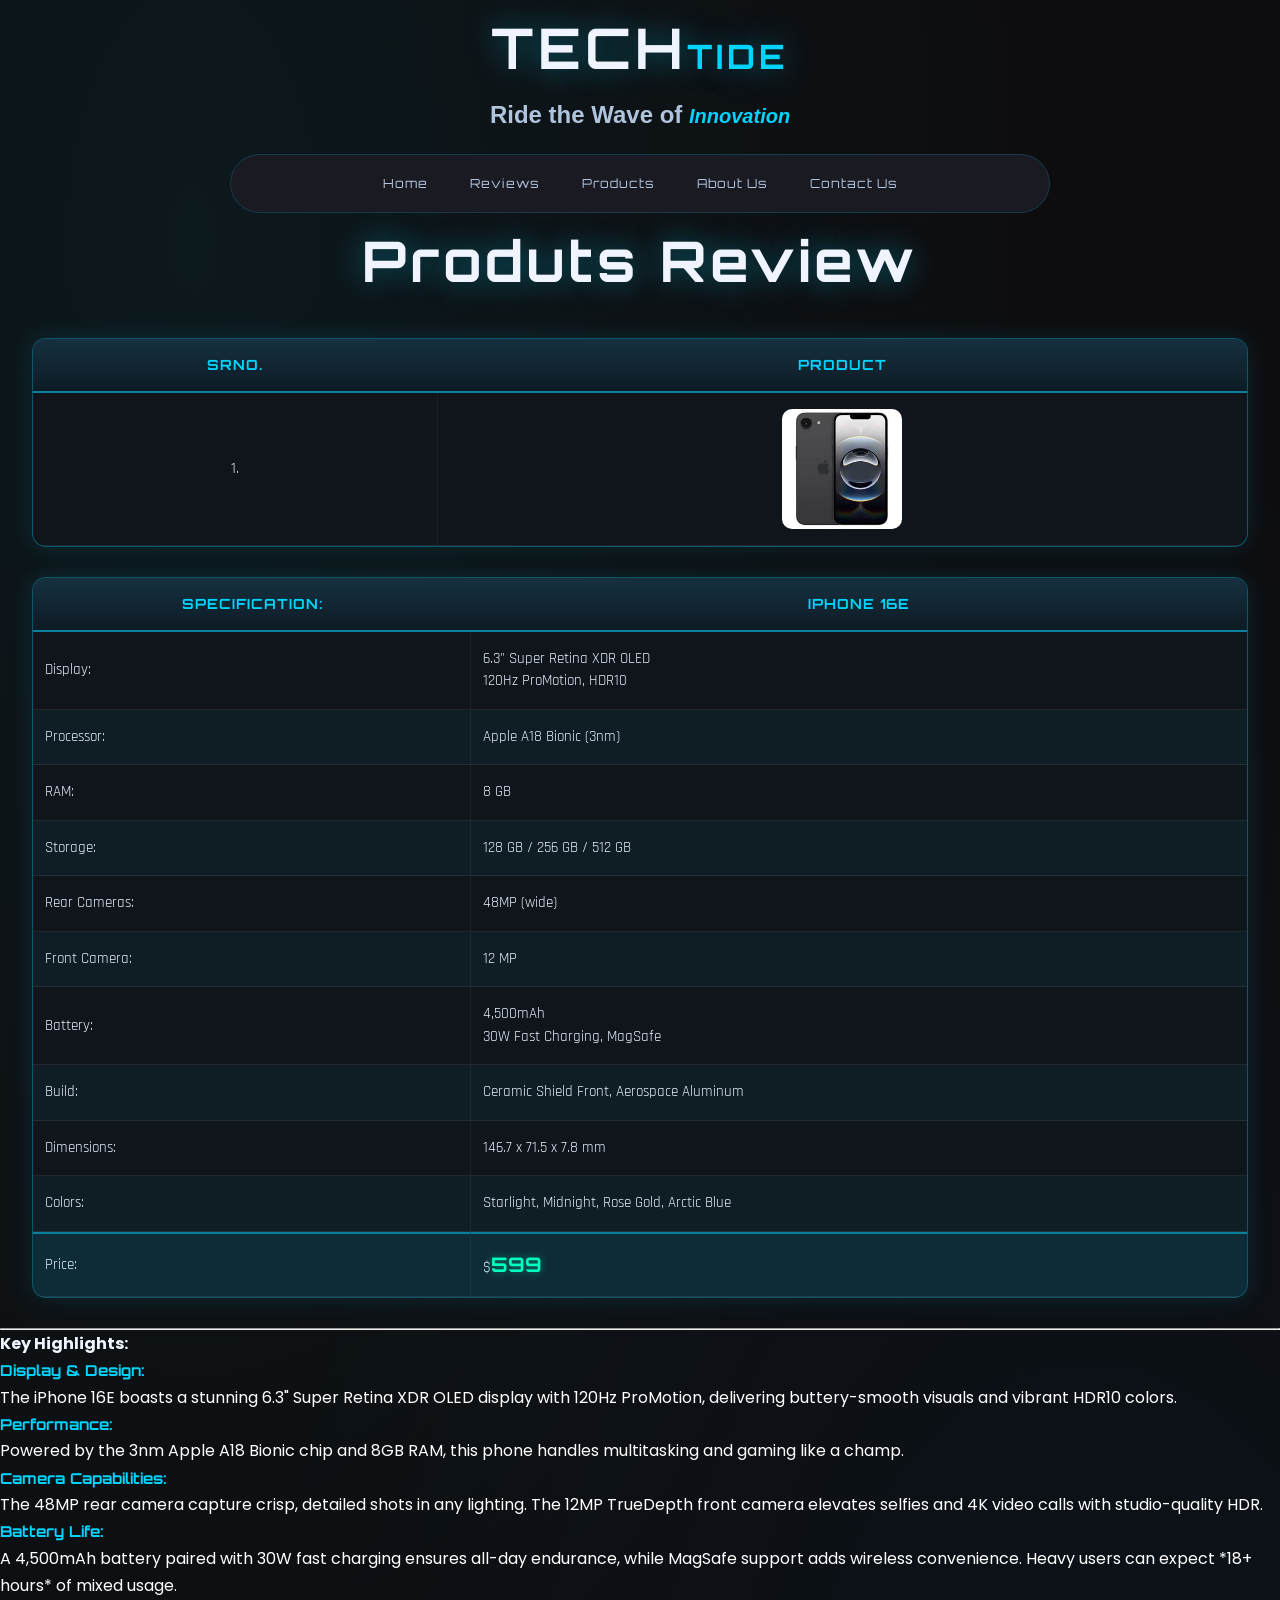
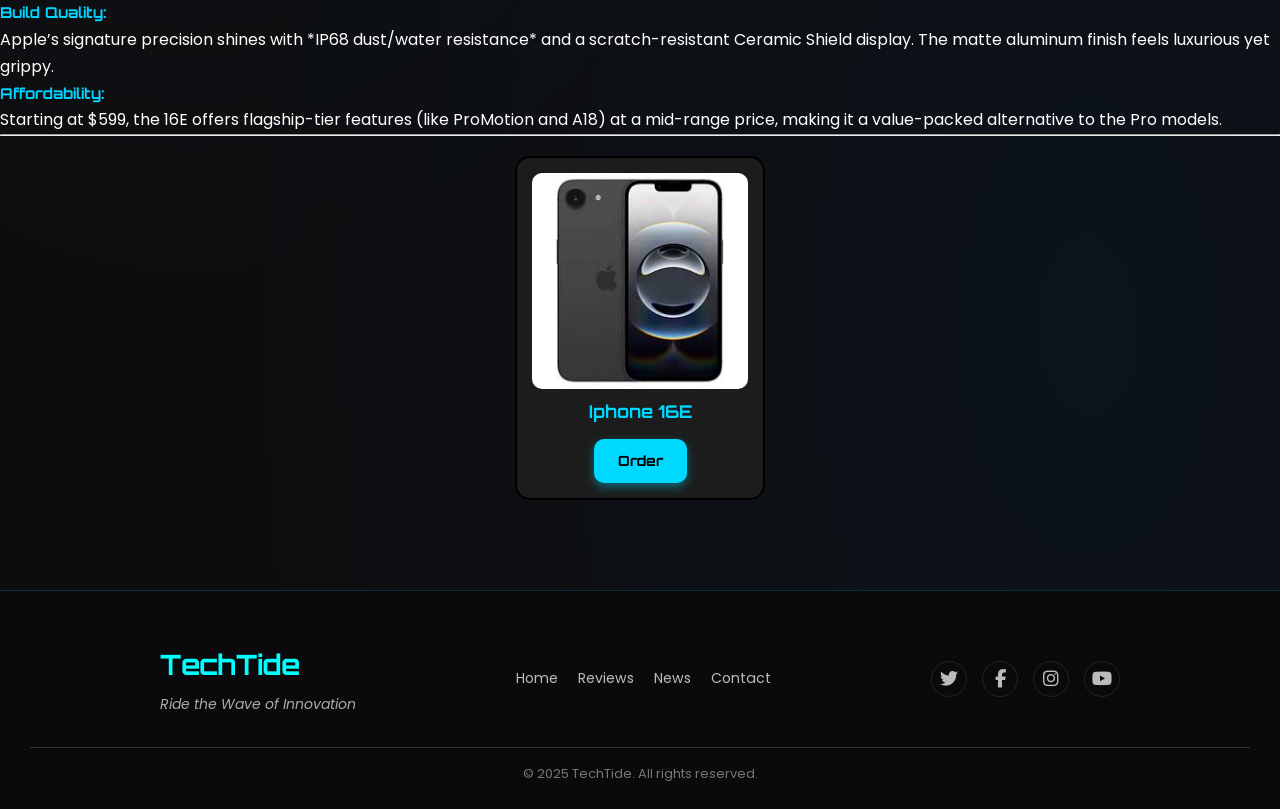
<file: iphone 16e.html>
<!Doctype html>
<html>
 <head>
   <title>TECHTide</title>

   <link rel="stylesheet" href="Assets/CSS/style.css">
   <link href="https://fonts.googleapis.com/css2?family=Poppins:wght@300;400;600&family=Orbitron:wght@400;700&family=Rajdhani:wght@400;700&display=swap" rel="stylesheet">
   <link rel="stylesheet" href="Assets/CSS/Reviews.css">
   <link rel="stylesheet" href="Assets/Bootstrap/bootstrap-5.3.5-dist/css/bootstrap-grid.min.css">
   <link rel="stylesheet" href="Assets/CSS/Product.CSS">

   <style>
     /* nav{
        background-color: whitesmoke;
        border: solid #FFFFFF;
        border-radius: 10px;
      } */

     h4{
        color: #00D4FF; font-size: 15px; font-family: 'Orbitron', sans-serif;
      }
   </style>

   <link rel="stylesheet" href="https://cdnjs.cloudflare.com/ajax/libs/font-awesome/6.7.2/css/all.min.css">

   <style>
  .product-table, .specs-table {
    border-collapse: separate;
    border-spacing: 0;
    width: 95%;
    margin: 30px auto;
    background-color: #10151c;
    border: 1px solid rgba(0, 212, 255, 0.35);
    border-radius: 14px;
    overflow: hidden;
    box-shadow: 0 0 25px rgba(0, 212, 255, 0.12);
    font-family: 'Rajdhani', sans-serif;
    color: #E8F1FF;
  }

  .product-table thead th, .specs-table thead th {
    background: linear-gradient(180deg, #163040, #0d1b24);
    color: #00D4FF;
    font-family: 'Orbitron', sans-serif;
    font-size: 14px;
    letter-spacing: 1px;
    text-transform: uppercase;
    padding: 14px 10px;
    border-bottom: 2px solid rgba(0, 212, 255, 0.5);
  }

  .product-table tbody td, .specs-table tbody td {
    padding: 16px 12px;
    border-bottom: 1px solid rgba(255, 255, 255, 0.08);
    border-right: 1px solid rgba(255, 255, 255, 0.05);
    font-size: 15px;
    line-height: 1.5;
    overflow: hidden;
  }

  .product-table tbody td:last-child, .specs-table tbody td:last-child {
    border-right: none;
  }

  .specs-table tbody tr:nth-child(even) {
    background-color: rgba(0, 212, 255, 0.04);
  }

  .specs-table tbody tr:hover {
    background-color: rgba(0, 212, 255, 0.1);
    transition: background-color 0.25s ease;
  }

  .product-table tbody tr:hover td {
    background-color: rgba(0, 212, 255, 0.08);
    transition: background-color 0.25s ease;
  }

  .product-table td span, .specs-table td span {
    color: #00D4FF;
    font-weight: 600;
  }

  .specs-table td b {
    color: #00D4FF;
    font-family: 'Orbitron', sans-serif;
    font-size: 13px;
  }

  .product-table img {
    border-radius: 10px;
    transition: transform 0.25s ease;
    max-width: 100%;
  }

  .product-table tr:hover img {
    transform: scale(1.05);
  }

  .price-row td {
    background-color: rgba(0, 212, 255, 0.12) !important;
    border-top: 2px solid rgba(0, 212, 255, 0.5);
    padding: 18px 12px;
  }

  .price-row td b {
    font-size: 16px;
  }

  .price-row td span {
    font-family: 'Orbitron', sans-serif;
    font-size: 20px;
    font-weight: 700;
    color: #00FFC2;
    text-shadow: 0 0 8px rgba(0, 255, 194, 0.4);
  }
   </style>
 </head>

 <!-- <img src="Assets/Images/TECHTIDE LOGO.png" width="100" height="100" style="position: absolute; top: 0; left: 0;" alt="TECHTIDE Logo"> -->
 <h1 align='center'>TECH<small>TIDE</small></h1>
 <h2 align='center' style="color:#B0C4DE;  font-family: 'Space Grotesk', sans-serif;">Ride the Wave of <i><small style="color: #00D4FF;">Innovation</small></i></h2> 
 
 <hgroup align="center">    
   <nav>
     <a href="index.html"class="a1 anchor">Home</a>
     <a href="Products.html"class="a1 anchor">Reviews</a> 
     <a href="Reviews.html" class="a1 anchor">Products</a> 
     <a href="About.html"class="a1 anchor">About Us</a>
     <a href="Contact.html"class="a1 anchor">Contact Us</a>
   </nav>
 </hgroup>

 <body>
   <h1 align="center">Produts Review</h1>

   <!-- <section class="review-video">
     <div class="video-container">
       <video  autoplay muted loop>
         <source src="" type="video/mp4">
       </video>
      </div>
   </section>     -->

   <table class="product-table" style="table-layout:fixed;">  
     <colgroup>
       <col style="width:25%"><col style="width:50%">
     </colgroup>
     <thead>
       <tr align="center">
         <th><span>Srno.</span></th>
         <th><span>Product</span></th>
       </tr>
     </thead>

   <tbody style="text-align:center;">
   <tr style="vertical-align:middle;">
   <td>1.</td>
   <td><img src="Assets/Images/iphone 16e.jpeg" alt="Iphone 16" style="display:block;margin:0 auto;width:120px;height:120px;object-fit:contain;"></td>
   </tr>
   </tbody>
   </table>

   <table class="specs-table">
   <thead>
   <tr>
    <th>Specification:</th>
    <th>Iphone 16e</th>
   </tr>
   </thead>

   <tbody>
            <tr>
                <td>Display:</td>
                <td>6.3" Super Retina XDR OLED<br>120Hz ProMotion, HDR10</td>
            </tr>
            <tr>
                <td>Processor:</td>
                <td>Apple A18 Bionic (3nm)</td>
            </tr>
            <tr>
                <td>RAM:</td>
                <td>8 GB</td>
            </tr>
            <tr>
                <td>Storage:</td>
                <td>128 GB / 256 GB / 512 GB</td>
            </tr>
            <tr>
                <td>Rear Cameras:</td>
                <td> 48MP (wide)</td>
            </tr>
            <tr>
                <td>Front Camera:</td>
                <td>12 MP</td>
            </tr>
            <tr>
                <td>Battery:</td>
                <td>4,500mAh<br>30W Fast Charging, MagSafe</td>
            </tr>
            <tr>
                <td>Build:</td>
                <td>Ceramic Shield Front, Aerospace Aluminum</td>
            </tr>
            <tr>
                <td>Dimensions:</td>
                <td>146.7 x 71.5 x 7.8 mm</td>
            </tr>
            <tr>
                <td>Colors:</td>
                <td>Starlight, Midnight, Rose Gold, Arctic Blue</td>
            </tr>
            <tr class="price-row">
               <td>Price:</td>
               <td>$<span>599</span></td> 
            </tr>
        </tbody>
     </table>
     <hr>
      <b>Key Highlights:</b>
     <uL style="color: #FFFFFF;">
     <li><h4>Display & Design:</h4><p style="color: #FFFFFF;">The iPhone 16E boasts a stunning 6.3" Super Retina XDR OLED display with 120Hz ProMotion, delivering buttery-smooth visuals and vibrant HDR10 colors.</p></li>
     <li><h4>Performance:</h4><p style="color: #FFFFFF;">Powered by the 3nm Apple A18 Bionic chip and 8GB RAM, this phone handles multitasking and gaming like a champ.</p></li>
     <li><h4>Camera Capabilities:</h4><p style="color: #FFFFFF;">The 48MP rear camera capture crisp, detailed shots in any lighting. The 12MP TrueDepth front camera elevates selfies and 4K video calls with studio-quality HDR.</p></li>
     <li><h4>Battery Life:</h4><p style="color: #FFFFFF;">A 4,500mAh battery paired with 30W fast charging ensures all-day endurance, while MagSafe support adds wireless convenience. Heavy users can expect *18+ hours* of mixed usage.</p></li>
     <li><h4>Build Quality:</h4><p style="color: #FFFFFF;">Apple’s signature precision shines with *IP68 dust/water resistance* and a scratch-resistant Ceramic Shield display. The matte aluminum finish feels luxurious yet grippy.</p></li>
     <li><h4>Affordability:</h4><p style="color: #FFFFFF;">Starting at $599, the 16E offers flagship-tier features (like ProMotion and A18) at a mid-range price, making it a value-packed alternative to the Pro models.</p></li>
     </ul>

     <hr>
     <div class="product-wrapper" 
     onmousedown="mousebuttonclick()"
     onmouseup="mousebuttonrealease()"> 
     <div class="product-box">
       <img src="Assets/Images/iphone 16e.jpeg" alt="Iphone 16E" class="product-img">
        <h4 class="product-title">Iphone 16E</h4>
        <a href="https://www.apple.com/shop/buy-iphone/iphone-16e" class="product-button" target="_blank" ondblclick="dbclicl()">Order</a> 
     </div>
     </div>
     
       <footer class="footer">
     <div class="footer-content">
       <div class="footer-logo">
       <h2>TechTide</h2>
       <p><i>Ride the Wave of Innovation</i></p>
     </div>
     <div class="footer-links">
       <a href="index.html" target="_blank">Home</a>
       <a href="Products.html" target="_blank">Reviews</a>
       <a href="Reviews.html" target="_blank">News</a>
       <a href="Contact.html" target="_blank">Contact</a>
     </div>
     <div class="footer-socials">
       <a href="#"><i class="fab fa-twitter"></i></a>
       <a href="#"><i class="fab fa-facebook-f"></i></a>
       <a href="#"><i class="fab fa-instagram"></i></a>
       <a href="#"><i class="fab fa-youtube"></i></a>
       </div>
     </div>
     <div class="footer-bottom">
       <p>&copy; 2025 TechTide. All rights reserved.</p>
     </div>
     </footer>

      <script src="Assets/javascript/events.js"></script>
  </body>
</html>
</file>
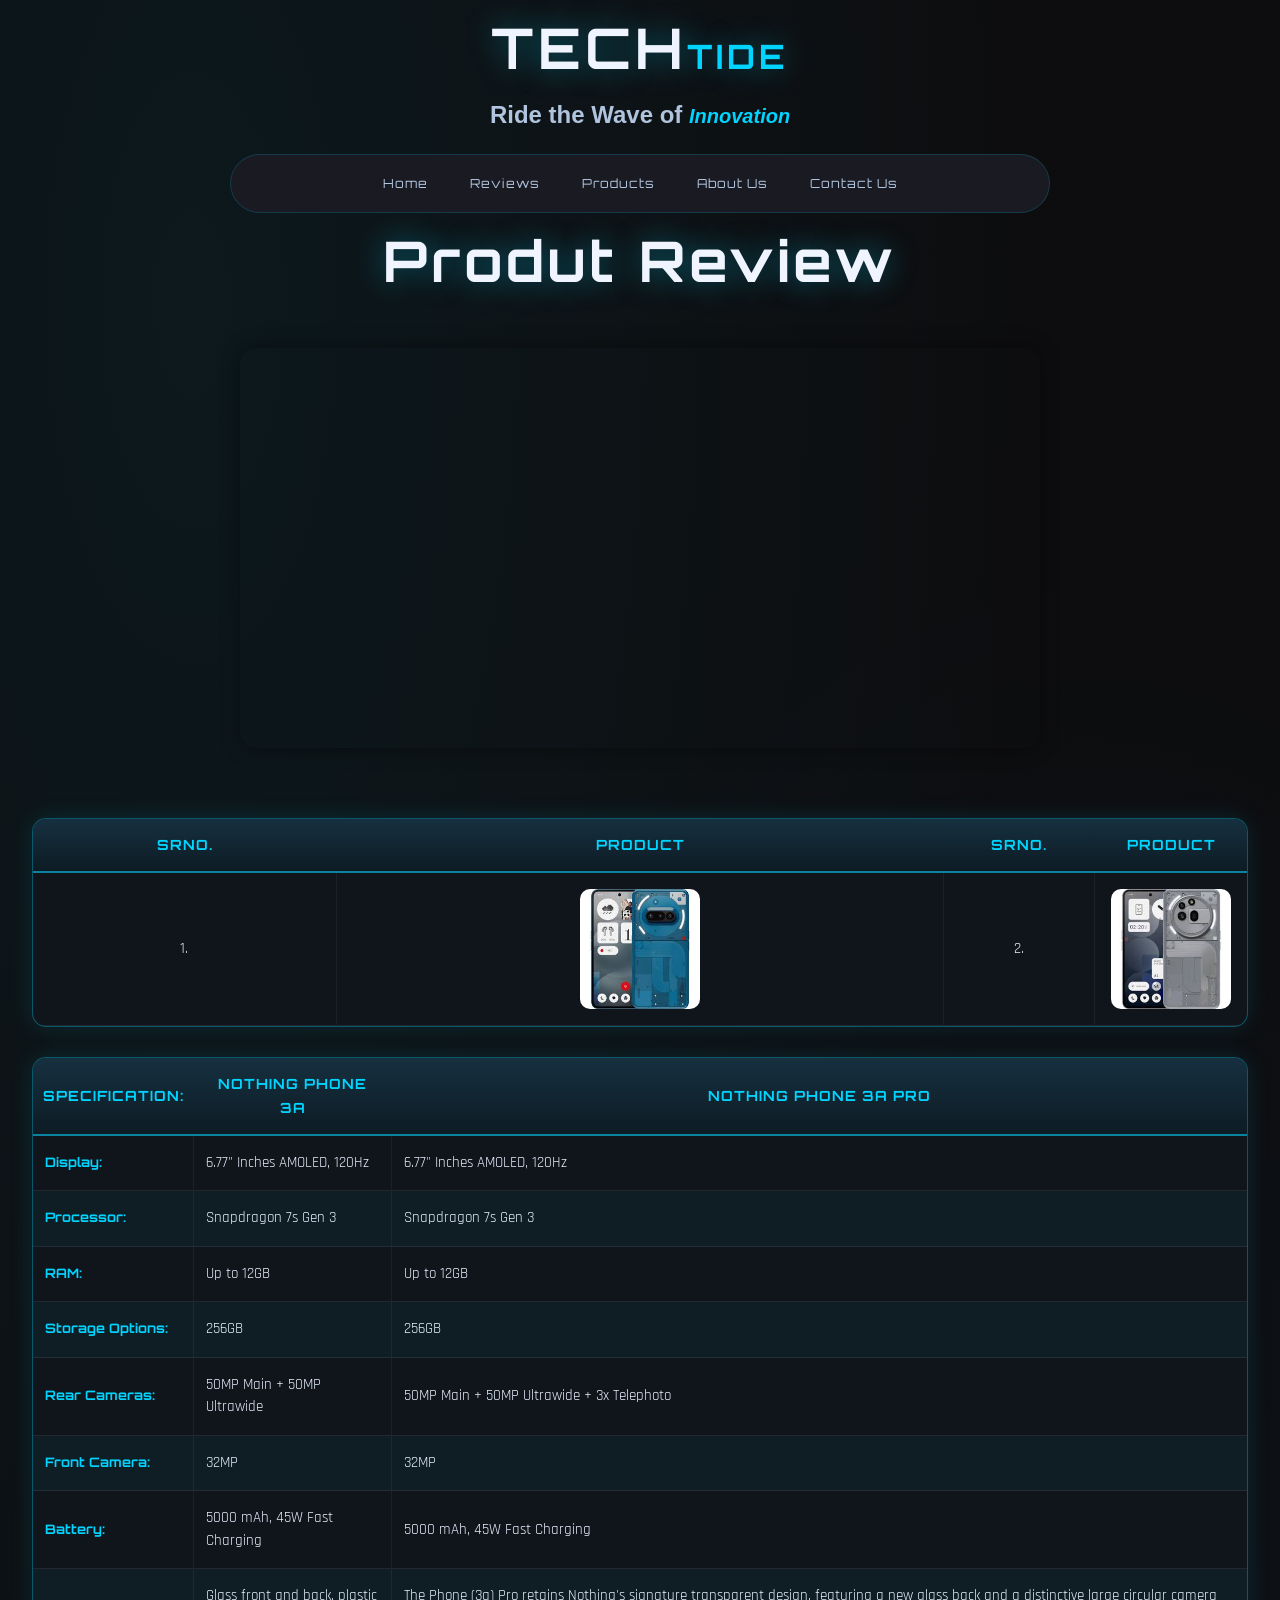
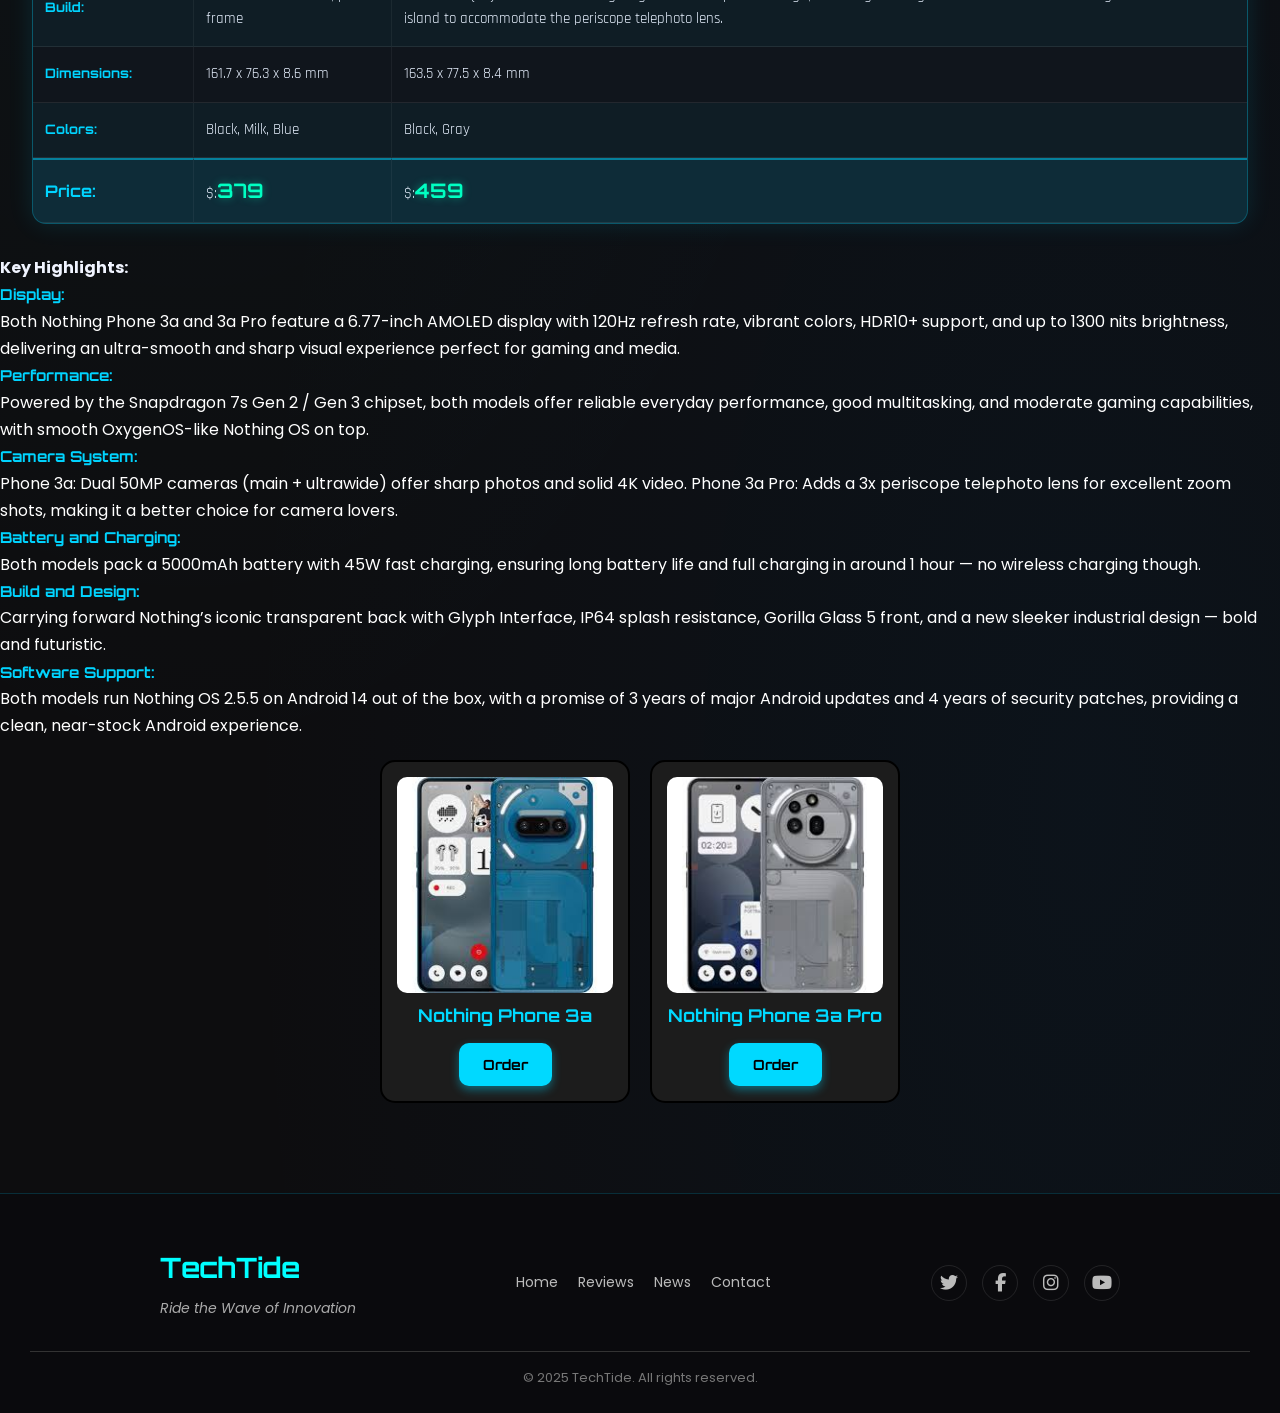
<file: Nothing 3a series.html>
<!DOCTYPE html>
 <html lang="en">
 <head>
    <meta charset="UTF-8">
    <meta name="viewport" content="width=device-width, initial-scale=1.0">
   <title>Nothing Phone 3a Series</title>
    <link rel="stylesheet" href="Assets/CSS/style.css">
    <link href="https://fonts.googleapis.com/css2?family=Poppins:wght@300;400;600&family=Orbitron:wght@400;700&family=Rajdhani:wght@400;700&display=swap" rel="stylesheet">
    <link rel="stylesheet" href="Assets/CSS/Reviews.css">
    <link rel="stylesheet" href="Assets/Bootstrap/bootstrap-5.3.5-dist/css/bootstrap-grid.min.css">
    <link rel="stylesheet" href="Assets/CSS/Product.CSS">
   <style>
      /* nav{
        background-color: whitesmoke;
        border: solid #FFFFFF;
        border-radius: 10px;
      } */
      h4{
        color: #00D4FF; font-size: 15px; font-family: 'Orbitron', sans-serif;
      }
    </style>
    <link rel="stylesheet" href="https://cdnjs.cloudflare.com/ajax/libs/font-awesome/6.7.2/css/all.min.css">
    <style>
  .product-table, .specs-table {
    border-collapse: separate;
    border-spacing: 0;
    width: 95%;
    margin: 30px auto;
    background-color: #10151c;
    border: 1px solid rgba(0, 212, 255, 0.35);
    border-radius: 14px;
    overflow: hidden;
    box-shadow: 0 0 25px rgba(0, 212, 255, 0.12);
    font-family: 'Rajdhani', sans-serif;
    color: #E8F1FF;
  }

  .product-table thead th, .specs-table thead th {
    background: linear-gradient(180deg, #163040, #0d1b24);
    color: #00D4FF;
    font-family: 'Orbitron', sans-serif;
    font-size: 14px;
    letter-spacing: 1px;
    text-transform: uppercase;
    padding: 14px 10px;
    border-bottom: 2px solid rgba(0, 212, 255, 0.5);
  }

  .product-table tbody td, .specs-table tbody td {
    padding: 16px 12px;
    border-bottom: 1px solid rgba(255, 255, 255, 0.08);
    border-right: 1px solid rgba(255, 255, 255, 0.05);
    font-size: 15px;
    line-height: 1.5;
    overflow: hidden;
  }

  .product-table tbody td:last-child, .specs-table tbody td:last-child {
    border-right: none;
  }

  .specs-table tbody tr:nth-child(even) {
    background-color: rgba(0, 212, 255, 0.04);
  }

  .specs-table tbody tr:hover {
    background-color: rgba(0, 212, 255, 0.1);
    transition: background-color 0.25s ease;
  }

  .product-table tbody tr:hover td {
    background-color: rgba(0, 212, 255, 0.08);
    transition: background-color 0.25s ease;
  }

  .product-table td span, .specs-table td span {
    color: #00D4FF;
    font-weight: 600;
  }

  .specs-table td b {
    color: #00D4FF;
    font-family: 'Orbitron', sans-serif;
    font-size: 13px;
  }

  .product-table img {
    border-radius: 10px;
    transition: transform 0.25s ease;
    max-width: 100%;
  }

  .product-table tr:hover img {
    transform: scale(1.05);
  }

  .price-row td {
    background-color: rgba(0, 212, 255, 0.12) !important;
    border-top: 2px solid rgba(0, 212, 255, 0.5);
    padding: 18px 12px;
  }

  .price-row td b {
    font-size: 16px;
  }

  .price-row td span {
    font-family: 'Orbitron', sans-serif;
    font-size: 20px;
    font-weight: 700;
    color: #00FFC2;
    text-shadow: 0 0 8px rgba(0, 255, 194, 0.4);
  }
   </style>
  </head>

 <h1 align='center'>TECH<small>TIDE</small></h1>
 <h2 align='center' style="color:#B0C4DE;  font-family: 'Space Grotesk', sans-serif;">Ride the Wave of <i><small style="color: #00D4FF;">Innovation</small></i></h2> 
 <hgroup align="center">
   <nav>
     <a href="index.html"class="a1 anchor">Home</a>
     <a href="Products.html"class="a1 anchor">Reviews</a> 
     <a href="Reviews.html" class="a1 anchor">Products</a> 
     <a href="About.html"class="a1 anchor">About Us</a>
     <a href="Contact.html"class="a1 anchor">Contact Us</a>
   </nav>
  </hgroup>
 <body>
   <h1 align="center">Produt Review</h1>
   

   <section class="review-video">
     <div class="video-container">
       <video  autoplay muted loop>
         <source src="Assets/Images/nothing phone 3a pro.mp4" type="video/mp4">
       </video>
     </div>
    </section>

   <table class="product-table" style="table-layout:fixed;">  
    <colgroup>
       <col style="width:25%"><col style="width:50%">
     </colgroup>
     <thead>
       <tr align="center">
         <th><span>Srno.</span></th>
         <th><span>Product</span></th>
        

         <th><span>Srno.</span></th>
         <th><span>Product</span></th>
        
       </tr>
     </thead>

     <tbody style="text-align:center;">
       <tr style="vertical-align:middle;">
         <td>1.</td>
         <td><img src="Assets/Images/nothing phone 3a.jpeg" alt="Nothing Phone 3a" style="display:block;margin:0 auto;width:120px;height:120px;object-fit:contain;"></td>
         

         <td>2.</td>
         <td><img src="Assets/Images/nothing phone 3a pro.jpeg" alt="Nothing Phone 3a Pro" style="display:block;margin:0 auto;width:120px;height:120px;object-fit:contain;"></td>
         
       </tr>
     </tbody>
   </table>

  
  
   <table class="specs-table">
     <thead>
       <tr>
         <th>Specification:</th>
         <th>Nothing Phone 3a</th>
         <th>Nothing Phone 3a Pro</th>
       </tr>
     </thead> 
    

     <tbody>
       <tr>
         <td><b>Display:</b></td>
         <td>6.77" Inches AMOLED, 120Hz</td>
        <td>6.77" Inches AMOLED, 120Hz</td>
       </tr>

       <tr>
         <td><b>Processor:</b></td>
         <td>Snapdragon 7s Gen 3</td>
         <td>Snapdragon 7s Gen 3</td>
       </tr> 

       <tr>
         <td><b>RAM:</b></td>
         <td>Up to 12GB</td>
         <td>Up to 12GB</td>
       </tr>

       <tr>
         <td><b>Storage Options:</b></td>
         <td>256GB</td>
         <td>256GB</td>
       </tr>

       <tr>
         <td><b>Rear Cameras:</b></td>
         <td>50MP Main + 50MP Ultrawide</td>
         <td>50MP Main + 50MP Ultrawide + 3x Telephoto</td>
       </tr>

       <tr>
         <td><b>Front Camera:</b></td>
         <td>32MP</td>
         <td>32MP</td>
       </tr>

       <tr>
         <td><b>Battery:</b></td>
         <td>	5000 mAh, 45W Fast Charging</td>
         <td>	5000 mAh, 45W Fast Charging</td>
       </tr>

       <tr>
         <td><b>Build:</b></td>
         <td>Glass front and back, plastic frame</td>
         <td>The Phone (3a) Pro retains Nothing's signature transparent design, 
          featuring a new glass back and a distinctive large circular camera island
           to accommodate the periscope telephoto lens.</td>
       </tr>

       <tr>
         <td><b>Dimensions:</b></td>
         <td>161.7 x 76.3 x 8.6 mm</td>
         <td>163.5 x 77.5 x 8.4 mm</td>
       </tr>

       <tr>
         <td><b>Colors:</b></td>
         <td>Black, Milk, Blue</td>
         <td>Black, Gray</td>
       </tr>

       <tr class="price-row">
         <td><b>Price:</b></td>
         <td>$:<span>379</span></td>
         <td>$:<span>459</span></td>
         </tr>
     </tbody>
   </table>



   <b>Key Highlights:</b>
   <uL style="color: #FFFFFF;">
     <li><h4>Display:</h4><p style="color: #FFFFFF;">Both Nothing Phone 3a and 3a Pro feature a 6.77-inch AMOLED display with 120Hz refresh rate, vibrant colors, HDR10+ support, and up to 1300 nits brightness, delivering an ultra-smooth and sharp visual experience perfect for gaming and media.</p></li>
     <li><h4>Performance:</h4><p style="color: #FFFFFF;">Powered by the Snapdragon 7s Gen 2 / Gen 3 chipset, both models offer reliable everyday performance, good multitasking, and moderate gaming capabilities, with smooth OxygenOS-like Nothing OS on top.</p></li>
     <li><h4>Camera System:</h4><p style="color: #FFFFFF;">Phone 3a: Dual 50MP cameras (main + ultrawide) offer sharp photos and solid 4K video.
     Phone 3a Pro: Adds a 3x periscope telephoto lens for excellent zoom shots, making it a better choice for camera lovers.</p></li>
     <li><h4>Battery and Charging:</h4><p style="color: #FFFFFF;">Both models pack a 5000mAh battery with 45W fast charging, ensuring long battery life and full charging in around 1 hour — no wireless charging though.</p></li>
     <li><h4>Build and Design:</h4><p style="color: #FFFFFF;">Carrying forward Nothing’s iconic transparent back with Glyph Interface, IP64 splash resistance, Gorilla Glass 5 front, and a new sleeker industrial design — bold and futuristic.</p></li>
     <li><h4>Software Support:</h4><p style="color: #FFFFFF;">Both models run Nothing OS 2.5.5 on Android 14 out of the box, with a promise of 3 years of major Android updates and 4 years of security patches, providing a clean, near-stock Android experience.</p></li>
   </ul>



   <div class="product-wrapper">
      <div class="product-box">
        <img src="Assets/Images/nothing phone 3a.jpeg" alt="Nothing Phone 3a" class="product-img">
        <h4 class="product-title">Nothing Phone 3a</h4>
        <a href="https://intl.nothing.tech/pages/phone-3a" class="product-button" target="_blank" onclick="clicks()">Order</a> 
      </div>
  
     <div class="product-box"
       onmousedown="mousebuttonclick()"
       onmouseup="mousebuttonrealease()">
       <img src="Assets/Images/nothing phone 3a pro.jpeg" alt="Nothing Phone 3a Pro" class="product-img">
       <h4 class="product-title">Nothing Phone 3a Pro</h4>
       <a href="https://intl.nothing.tech/products/phone-3a-pro?srsltid=AfmBOoqsmh4e1x09_Q1564ChlxxRS49bMMyPAXAWQJi4r2qFEMgHVP-m" class="product-button" target="_blank" ondblclick="dbclicl()">Order</a> 
      </div>
   </div>


   <script src="Assets/javascript/events.js"></script>

   <footer class="footer">
     <div class="footer-content">
       <div class="footer-logo">
         <h2>TechTide</h2>
         <p><i>Ride the Wave of Innovation</i></p>
       </div>
       <div class="footer-links">
         <a href="index.html" target="_blank">Home</a>
         <a href="Products.html" target="_blank">Reviews</a>
         <a href="Reviews.html" target="_blank">News</a>
         <a href="Contact.html" target="_blank">Contact</a>
       </div>
       <div class="footer-socials">
         <a href="#"><i class="fab fa-twitter"></i></a>
         <a href="#"><i class="fab fa-facebook-f"></i></a>
         <a href="#"><i class="fab fa-instagram"></i></a>
         <a href="#"><i class="fab fa-youtube"></i></a>
       </div>
       </div>
       <div class="footer-bottom">
         <p>&copy; 2025 TechTide. All rights reserved.</p>
     </div>
   </footer>


  </body>
</html>
</file>
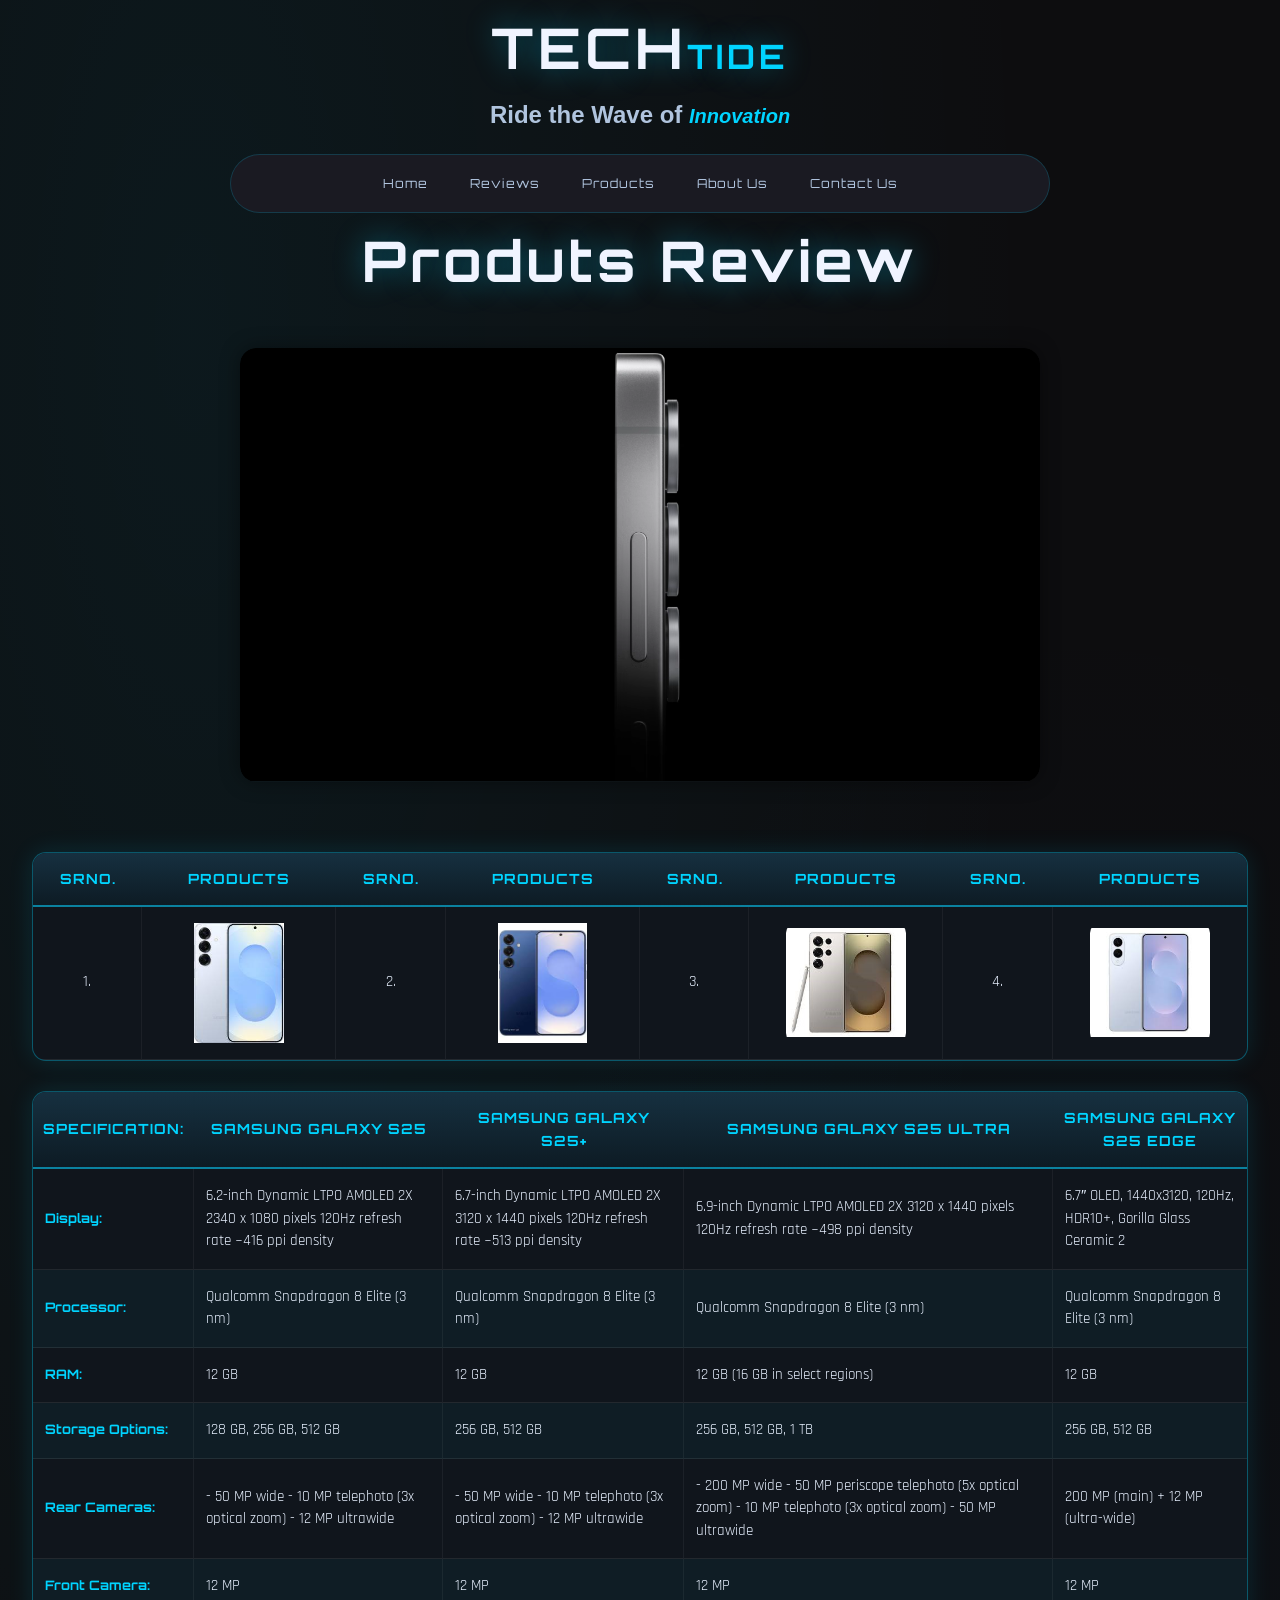
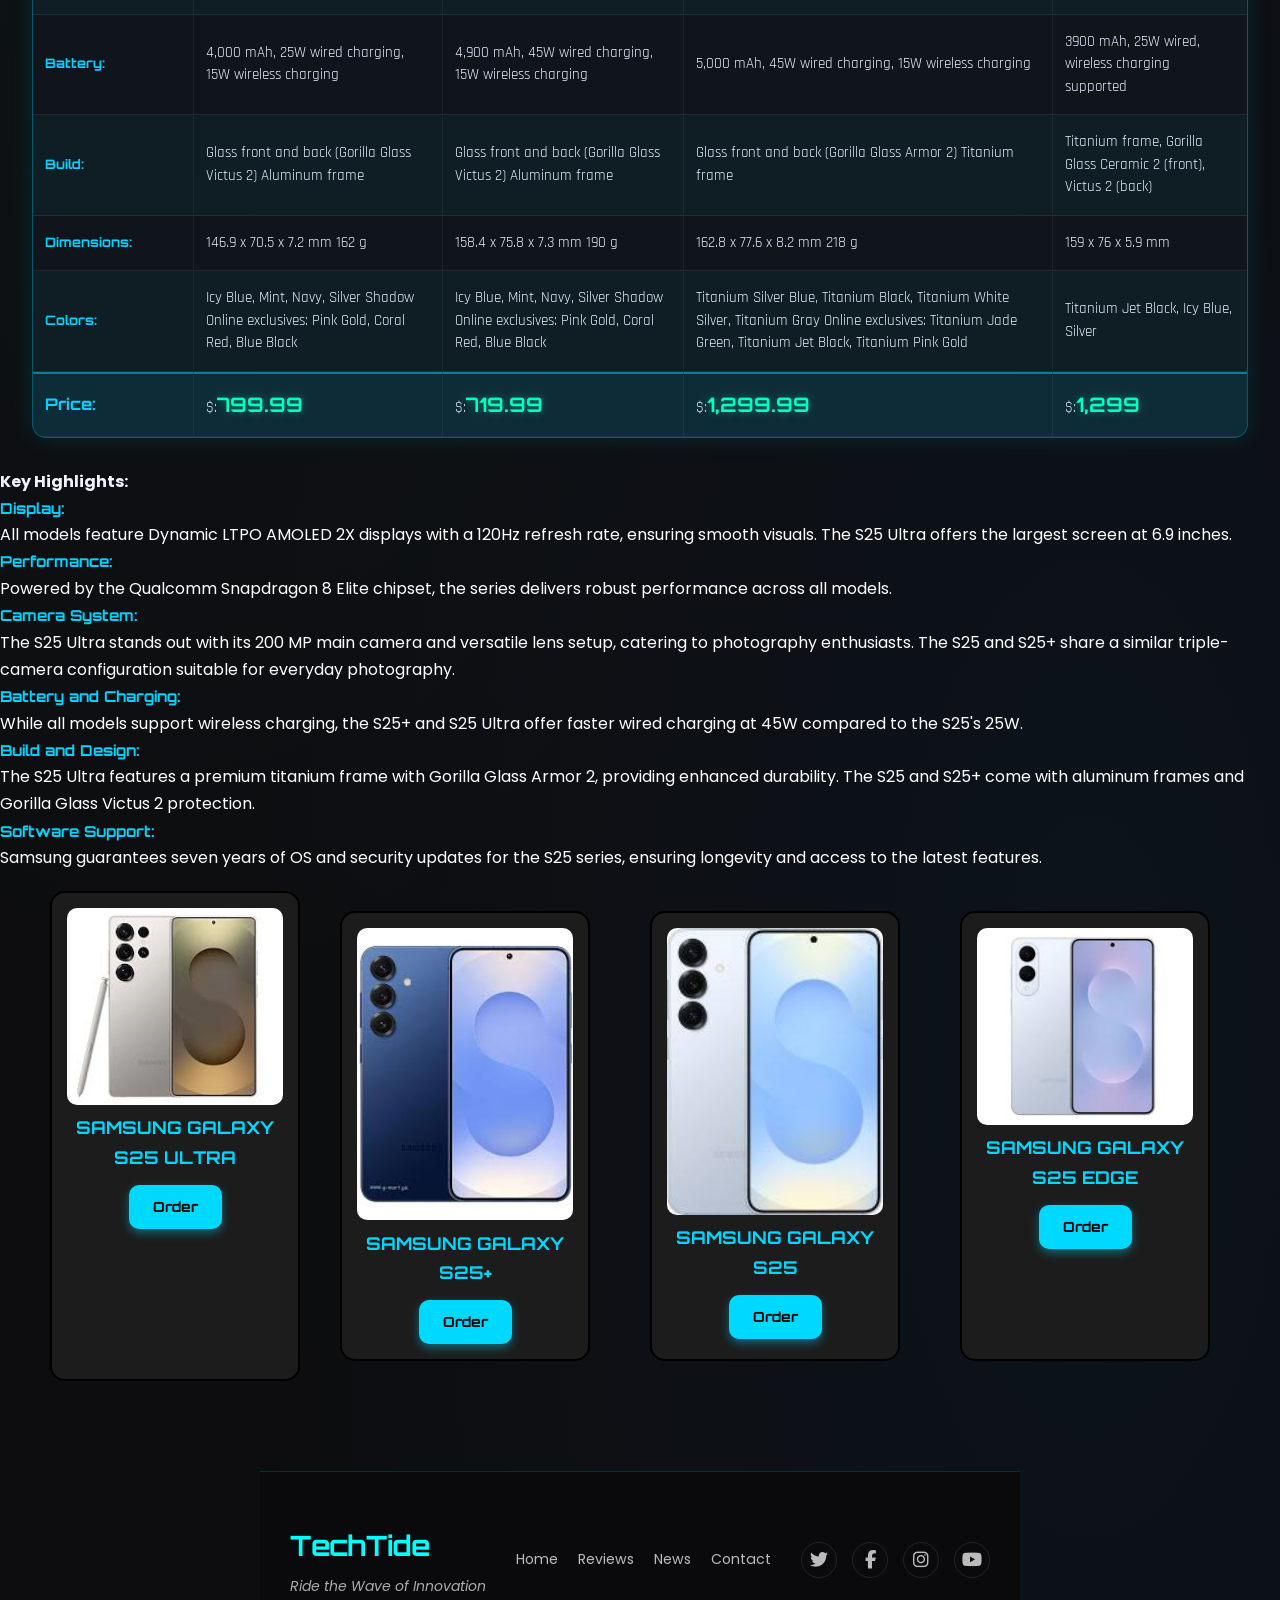
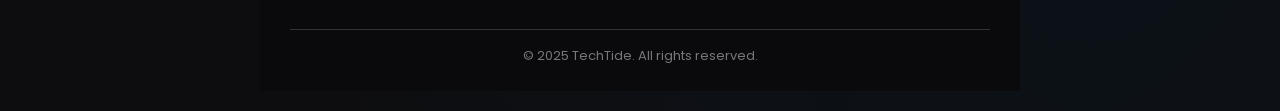
<file: Products.html>
<!Doctype HTML>
<html>
<head>
<title>TECHTide</title>
<link rel="stylesheet" href="Assets/CSS/style.css">
<link rel="stylesheet" href="Assets/CSS/Product.CSS">
<link href="https://fonts.googleapis.com/css2?family=Poppins:wght@300;400;600&family=Orbitron:wght@400;700&family=Rajdhani:wght@400;700&display=swap" rel="stylesheet">
<style>
    /* nav{
        background-color: whitesmoke;
        border: solid #FFFFFF;
        border-radius: 10px;
    } */
    h4{
        color: #00D4FF; font-size: 15px; font-family: 'Orbitron', sans-serif;
    }
</style>
<link rel="stylesheet" href="https://cdnjs.cloudflare.com/ajax/libs/font-awesome/6.7.2/css/all.min.css">
<style>
  .product-table, .specs-table {
    border-collapse: separate;
    border-spacing: 0;
    width: 95%;
    margin: 30px auto;
    background-color: #10151c;
    border: 1px solid rgba(0, 212, 255, 0.35);
    border-radius: 14px;
    overflow: hidden;
    box-shadow: 0 0 25px rgba(0, 212, 255, 0.12);
    font-family: 'Rajdhani', sans-serif;
    color: #E8F1FF;
  }

  .product-table thead th, .specs-table thead th {
    background: linear-gradient(180deg, #163040, #0d1b24);
    color: #00D4FF;
    font-family: 'Orbitron', sans-serif;
    font-size: 14px;
    letter-spacing: 1px;
    text-transform: uppercase;
    padding: 14px 10px;
    border-bottom: 2px solid rgba(0, 212, 255, 0.5);
  }

  .product-table tbody td, .specs-table tbody td {
    padding: 16px 12px;
    border-bottom: 1px solid rgba(255, 255, 255, 0.08);
    border-right: 1px solid rgba(255, 255, 255, 0.05);
    font-size: 15px;
    line-height: 1.5;
    overflow: hidden;
  }

  .product-table tbody td:last-child, .specs-table tbody td:last-child {
    border-right: none;
  }

  .specs-table tbody tr:nth-child(even) {
    background-color: rgba(0, 212, 255, 0.04);
  }

  .specs-table tbody tr:hover {
    background-color: rgba(0, 212, 255, 0.1);
    transition: background-color 0.25s ease;
  }

  .product-table tbody tr:hover td {
    background-color: rgba(0, 212, 255, 0.08);
    transition: background-color 0.25s ease;
  }

  .product-table td span, .specs-table td span {
    color: #00D4FF;
    font-weight: 600;
  }

  .specs-table td b {
    color: #00D4FF;
    font-family: 'Orbitron', sans-serif;
    font-size: 13px;
  }

  .product-table img {
    border-radius: 10px;
    transition: transform 0.25s ease;
    max-width: 100%;
  }

  .product-table tr:hover img {
    transform: scale(1.05);
  }

  .price-row td {
    background-color: rgba(0, 212, 255, 0.12) !important;
    border-top: 2px solid rgba(0, 212, 255, 0.5);
    padding: 18px 12px;
  }

  .price-row td b {
    font-size: 16px;
  }

  .price-row td span {
    font-family: 'Orbitron', sans-serif;
    font-size: 20px;
    font-weight: 700;
    color: #00FFC2;
    text-shadow: 0 0 8px rgba(0, 255, 194, 0.4);
  }


  .price-cell span {
    font-family: 'Orbitron', sans-serif;
    font-size: 18px;
    font-weight: 700;
    color: #00FFC2;
    text-shadow: 0 0 8px rgba(0, 255, 194, 0.4);
  }
</style>
</head>
<!-- <img src="Assets/Images/TECHTIDE LOGO.png" width="100" height="100" style="position: absolute; top: 0; left: 0;" alt="TECHTIDE Logo"> -->
<h1 align='center'>TECH<small>TIDE</small></h1>
<h2 align='center' style="color:#B0C4DE;  font-family: 'Space Grotesk', sans-serif;">Ride the Wave of <i><small style="color: #00D4FF;">Innovation</small></i></h2> 
<hgroup align="center">    
    <nav>
<a href="index.html"class="a1 anchor">Home</a>
<a href="Products.html"class="a1 anchor">Reviews</a> 
<a href="Reviews.html" class="a1 anchor">Products</a> 
<a href="About.html"class="a1 anchor">About Us</a>
<a href="Contact.html"class="a1 anchor">Contact Us</a>
</hgroup></nav>
<body>
<h1 align="center">Produts Review</h1>

<section class="review-video">
<div class="video-container">
<video  autoplay muted loop>
  <source src="Assets/Images/galaxy s25 ultra.webm" type="video/mp4">
</video>
</div>
</section>

<table class="product-table" style="table-layout:fixed;">  
<colgroup>
<col style="width:9%"><col style="width:16%">
<col style="width:9%"><col style="width:16%">
<col style="width:9%"><col style="width:16%">
<col style="width:9%"><col style="width:16%">
</colgroup>
<thead>
<tr align="center">
<th><span>Srno.</span></th>
<th><span>Products</span></th>

<th><span>Srno.</span></th>
<th><span>Products</span></th>

<th><span>Srno.</span></th>
<th><span>Products</span></th>

<th><span>Srno.</span></th>
<th><span>Products</span></th>
</tr>
</thead>
<tbody style="text-align:center;">
<tr style="vertical-align:middle;">
<td>1.</td>
<td><img src="Assets\Images\p3.jpeg" alt="SAMSUNG GALAXY S25" style="display:block;margin:0 auto;width:120px;height:120px;object-fit:contain;"></td>

<td>2.</td>
<td><img src="Assets\Images\p2.jpg" alt="SAMSUNG GALAXY S25+" style="display:block;margin:0 auto;width:120px;height:120px;object-fit:contain;"></td>

<td>3.</td>
<td><img src="Assets\Images\p1.jpg" alt="SAMSUNG GALAXY S25 ULTRA" style="display:block;margin:0 auto;width:120px;height:120px;object-fit:contain;"></td>

<td>4.</td>
<td><img src="Assets/Images/samsung galaxy s25 edge.jpeg" alt="SAMSUNG GALAXY S25 Edge" style="display:block;margin:0 auto;width:120px;height:120px;object-fit:contain;"></td>
</tr>
</tbody>
</table>



<table class="specs-table">
<thead>
<tr>
<th>Specification:</th>
<th>SAMSUNG Galaxy S25</th>
<th>SAMSUNG Galaxy S25+</th>
<th>SAMSUNG Galaxy S25 ULTRA</th>
<th>SAMSUNG Galaxy S25 Edge</th>
</tr>
</thead>
<tbody>
<tr>
<td><b>Display:</b></td>
<td>6.2-inch Dynamic LTPO AMOLED 2X
2340 x 1080 pixels
120Hz refresh rate
~416 ppi density</td>
<td>6.7-inch Dynamic LTPO AMOLED 2X
3120 x 1440 pixels
120Hz refresh rate
~513 ppi density</td>
<td>6.9-inch Dynamic LTPO AMOLED 2X
3120 x 1440 pixels
120Hz refresh rate
~498 ppi density</td>
<td>6.7″ OLED, 1440x3120, 120Hz, HDR10+, Gorilla Glass Ceramic 2</td>
</tr> 
<tr>
<td><b>Processor:</b></td>
<td>Qualcomm Snapdragon 8 Elite (3 nm)</td>
<td>Qualcomm Snapdragon 8 Elite (3 nm)</td>
<td>Qualcomm Snapdragon 8 Elite (3 nm)</td>
<td>Qualcomm Snapdragon 8 Elite (3 nm)</td>
</tr>
<tr>
<td><b>RAM:</b></td>
<td>12 GB</td>
<td>12 GB</td>
<td>12 GB (16 GB in select regions)</td>
<td>12 GB</td>
</tr>
<tr>
<td><b>Storage Options:</b></td>
<td>128 GB, 256 GB, 512 GB</td>
<td>256 GB, 512 GB</td>
<td>256 GB, 512 GB, 1 TB</td>
<td>256 GB, 512 GB</td>
</tr>
<tr>
<td><b>Rear Cameras:</b></td>
<td>- 50 MP wide
- 10 MP telephoto (3x optical zoom)
- 12 MP ultrawide</td>
<td>- 50 MP wide
- 10 MP telephoto (3x optical zoom)
- 12 MP ultrawide</td>
<td>- 200 MP wide
- 50 MP periscope telephoto (5x optical zoom)
- 10 MP telephoto (3x optical zoom)
- 50 MP ultrawide</td>
<td>200 MP (main) + 12 MP (ultra-wide)</td>
</tr>
<tr>
<td><b>Front Camera:</b></td>
<td>12 MP</td>
<td>12 MP</td>
<td>12 MP</td>
<td>12 MP</td>
</tr>
<tr>
<td><b>Battery:</b></td>
<td>4,000 mAh,
25W wired charging,
15W wireless charging</td>
<td>4,900 mAh,
45W wired charging,
15W wireless charging</td>
<td>5,000 mAh,
45W wired charging,
15W wireless charging</td>
<td>3900 mAh, 25W wired, wireless charging supported</td>
</tr>
<tr>
<td><b>Build:</b></td>
<td>Glass front and back (Gorilla Glass Victus 2)
Aluminum frame</td>
<td>Glass front and back (Gorilla Glass Victus 2)
Aluminum frame</td>
<td>Glass front and back (Gorilla Glass Armor 2)
Titanium frame</td>
<td>Titanium frame, Gorilla Glass Ceramic 2 (front), Victus 2 (back)</td>
</tr>
<tr>
<td><b>Dimensions:</b></td>
<td>146.9 x 70.5 x 7.2 mm
162 g</td>
<td>158.4 x 75.8 x 7.3 mm
190 g</td>
<td>162.8 x 77.6 x 8.2 mm
218 g</td>
<td>159 x 76 x 5.9 mm</td>
</tr>
<tr>
<td><b>Colors:</b></td>
<td>Icy Blue, Mint, Navy, Silver Shadow
Online exclusives: Pink Gold, Coral Red, Blue Black</td>
<td>Icy Blue, Mint, Navy, Silver Shadow
Online exclusives: Pink Gold, Coral Red, Blue Black</td>
<td>Titanium Silver Blue, Titanium Black, Titanium White Silver, Titanium Gray
Online exclusives: Titanium Jade Green, Titanium Jet Black, Titanium Pink Gold</td>
<td>Titanium Jet Black, Icy Blue, Silver</td>
</tr>
<tr class="price-row">
<td><b>Price:</b></td>
<td>$:<span>799.99</span></td>
<td>$:<span>719.99</span></td>
<td>$:<span>1,299.99</span></td>
<td>$:<span>1,299</span></td>
</tr>
</tbody>
</table>


<b>Key Highlights:</b>
<uL style="color: #FFFFFF;">
<li><h4>Display:</h4><p style="color: #FFFFFF;">All models feature Dynamic LTPO AMOLED 2X displays with a 120Hz refresh rate, ensuring smooth visuals. The S25 Ultra offers the largest screen at 6.9 inches.</p></li>
<li><h4>Performance:</h4><p style="color: #FFFFFF;">Powered by the Qualcomm Snapdragon 8 Elite chipset, the series delivers robust performance across all models.</p></li>
<li><h4>Camera System:</h4><p style="color: #FFFFFF;">The S25 Ultra stands out with its 200 MP main camera and versatile lens setup, catering to photography enthusiasts. The S25 and S25+ share a similar triple-camera configuration suitable for everyday photography.</p></li>
<li><h4>Battery and Charging:</h4><p style="color: #FFFFFF;">While all models support wireless charging, the S25+ and S25 Ultra offer faster wired charging at 45W compared to the S25's 25W.</p></li>
<li><h4>Build and Design:</h4><p style="color: #FFFFFF;">The S25 Ultra features a premium titanium frame with Gorilla Glass Armor 2, providing enhanced durability. The S25 and S25+ come with aluminum frames and Gorilla Glass Victus 2 protection.</p></li>
<li><h4>Software Support:</h4><p style="color: #FFFFFF;">Samsung guarantees seven years of OS and security updates for the S25 series, ensuring longevity and access to the latest features.</p></li>
</ul>

<div class="product-wrapper">
    <div class="product-box">
      <div>
        <img src="Assets/Images/p1.jpg" alt="SAMSUNG  GALAXY S25 ULTRA" class="product-img">
        <h4 class="product-title">SAMSUNG  GALAXY S25 ULTRA</h4>
        <a href="//www.samsung.com/pk/smartphones/galaxy-s25-ultra/buy/" class="product-button" target="_blank" onclick="clicks()">Order</a> 
    </div>
</div>

<div class="product-wrapper" 
 onmousedown="mousebuttonclick()"
 onmouseup="mousebuttonrealease()"> 
  <div class="product-box">
    <img src="Assets/Images/p2.jpg" alt="SAMSUNG  GALAXY S25+" class="product-img">
    <h4 class="product-title">SAMSUNG  GALAXY S25+</h4>
    <a href="https://www.samsung.com/us/smartphones/galaxy-s25/" class="product-button" target="_blank" ondblclick="dbclicl()">Order</a> 
  </div>
</div>

<div class="product-wrapper" 
 onmouseenter = "enter()"
 onmouseleave = "leave()">
  <div class="product-box">
    <img src="Assets/Images/p3.jpeg" alt="SAMSUNG GALAXY S25" class="product-img">
    <h4 class="product-title">SAMSUNG GALAXY S25</h4>
    <a href="//www.samsung.com/pk/smartphones/galaxy-s25/buy/" class="product-button" target="_blank">Order</a> 
  </div>
</div>

<div class="product-wrapper">
    <div class="product-box">
        <img src="Assets/Images/samsung galaxy s25 edge.jpeg" alt="SAMSUNG  GALAXY S25 EDGE" class="product-img">
        <h4 class="product-title">SAMSUNG  GALAXY S25 EDGE</h4>
        <a href="https://www.samsung.com/us/smartphones/galaxy-s25-edge/buy/" class="product-button" target="_blank" onclick="clicks()">Order</a> 
    </div>
</div>

<script src="Assets/javascript/events.js"></script>

<footer class="footer">
  <div class="footer-content">
    <div class="footer-logo">
      <h2>TechTide</h2>
      <p><i>Ride the Wave of Innovation</i></p>
    </div>
    <div class="footer-links">
      <a href="index.html" target="_blank">Home</a>
      <a href="Products.html" target="_blank">Reviews</a>
      <a href="Reviews.html" target="_blank">News</a>
      <a href="Contact.html" target="_blank">Contact</a>
    </div>
    <div class="footer-socials">
      <a href="#"><i class="fab fa-twitter"></i></a>
      <a href="#"><i class="fab fa-facebook-f"></i></a>
      <a href="#"><i class="fab fa-instagram"></i></a>
      <a href="#"><i class="fab fa-youtube"></i></a>
    </div>
  </div>
  <div class="footer-bottom">
    <p>&copy; 2025 TechTide. All rights reserved.</p>
  </div>
 </footer>

</body>
</html>
</file>
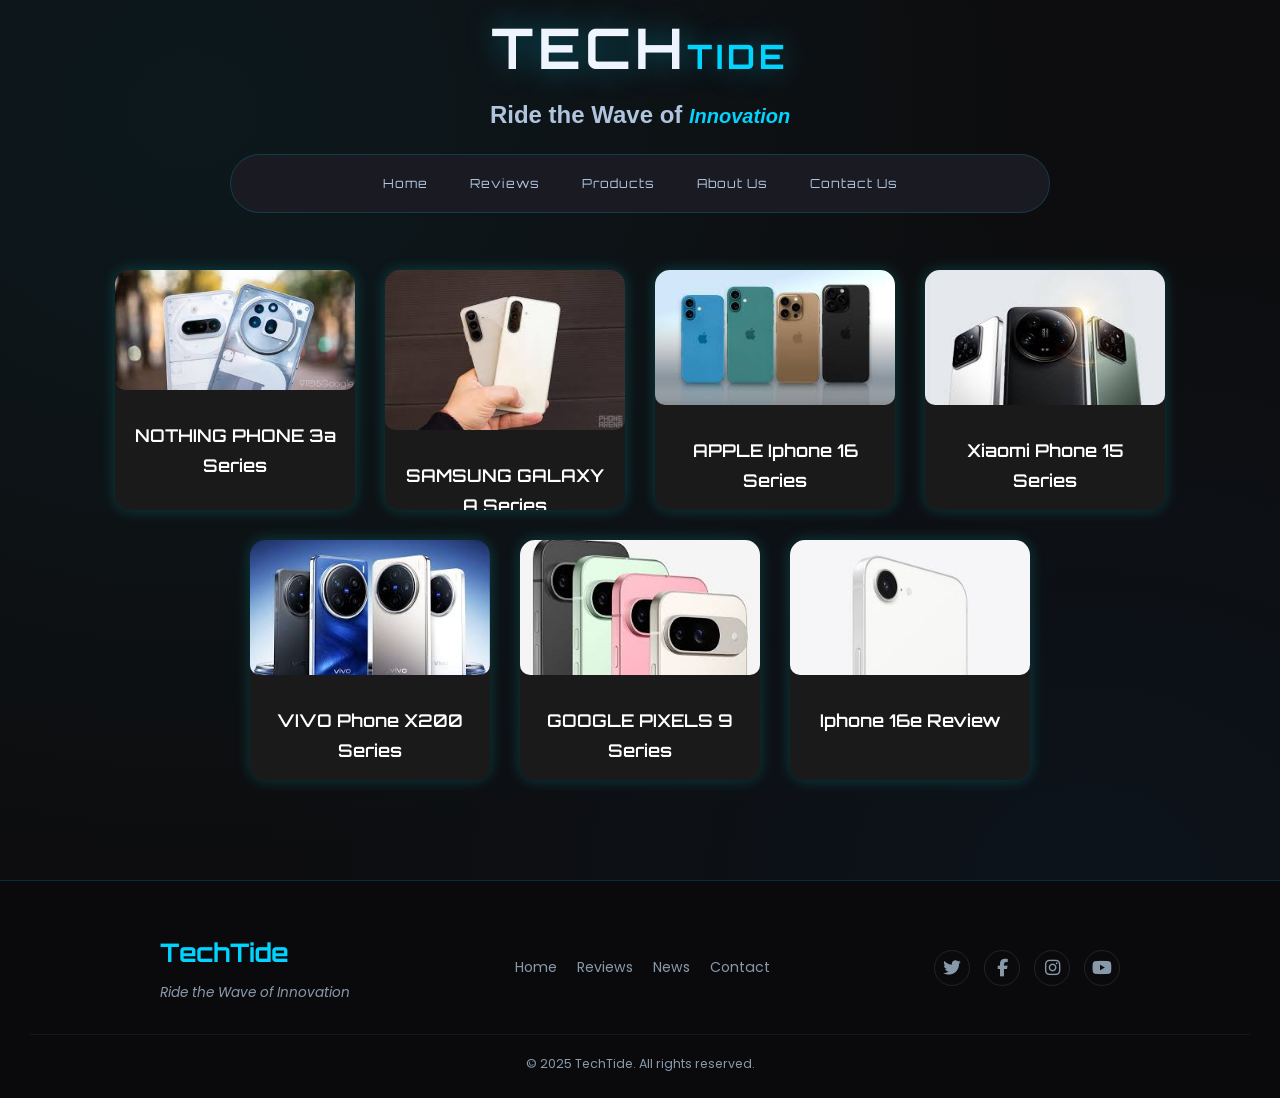
<file: Reviews.html>
<!Doctype HTML>
<html>
<head>
<title>TECHTide</title>
<link rel="stylesheet" href="Assets/CSS/style.css">
<link href="https://fonts.googleapis.com/css2?family=Poppins:wght@300;400;600&family=Orbitron:wght@400;700&family=Rajdhani:wght@400;700&display=swap" rel="stylesheet">
<link rel="stylesheet" href="Assets/CSS/Reviews.css">
<link rel="stylesheet" href="Assets/Bootstrap/bootstrap-5.3.5-dist/css/bootstrap-grid.min.css">
<style>
    /* nav{
        background-color: whitesmoke;
        border: solid #FFFFFF;
        border-radius: 10px;
    } */
    h4{
        color: #00D4FF; font-size: 15px; font-family: 'Orbitron', sans-serif;
    }
</style>
<link rel="stylesheet" href="https://cdnjs.cloudflare.com/ajax/libs/font-awesome/6.7.2/css/all.min.css">
</head>
<!-- <img src="Assets/Images/TECHTIDE LOGO.png" width="100" height="100" style="position: absolute; top: 0; left: 0;" alt="TECHTIDE Logo"> -->
<h1 align='center'>TECH<small>TIDE</small></h1>
<h2 align='center' style="color:#B0C4DE;  font-family: 'Space Grotesk', sans-serif;">Ride the Wave of <i><small style="color: #00D4FF;">Innovation</small></i></h2> 
<hgroup align="center">    
    <nav>
<a href="index.html"class="a1 anchor">Home</a>
<a href="Products.html"class="a1 anchor">Reviews</a> 
<a href="Reviews.html" class="a1 anchor">Products</a> 
<a href="About.html"class="a1 anchor">About Us</a>
<a href="Contact.html"class="a1 anchor">Contact Us</a>
</hgroup></nav>
<body><br>
    
<div class="review-container">
    
 <a href="Nothing 3a series.html" class="review-card" target="_blank">
     <img src="Assets/Images/nothing 3a.jpeg" alt="Nothing 3A series Reviews">
     <h4 class="review-title">NOTHING PHONE 3a Series</h4>
 </a>
    
 <a href="Samsung Glaxy A series.html" class="review-card" target="_blank">    
     <img src="Assets/Images/samsung a56,a36.jpeg" alt="SAMSUNG GALAXY">
     <h4 class="review-title">SAMSUNG GALAXY A Series</h4>
 </a>    
    
 <a href="iphone 16 lineup.html" class="review-card" target="_blank">
     <img src="Assets/Images/iphone 16 series line up.jpeg" alt="Iphone 16 Pro">
     <h4 class="review-title">APPLE Iphone 16 Series</h4>   
 </a>
    
 <a href="xiaomi 15 series.html" class="review-card" target="_blank">
     <img src="Assets/Images/xiaomi 15 series.jpeg" alt="xiaomi Phones">
     <h4 class="review-title">Xiaomi Phone 15 Series</h4>
 </a>
    
 <a href="Vivo_X200_series.html" class="review-card" target="_blank">
     <img src="Assets/Images/vivo x200 series.jpeg" alt="Vivo Phones">
     <h4 class="review-title">VIVO Phone X200 Series</h4>
 </a>
    
 <a href="Google_Pixel_9_series.html" class="review-card" target="_blank"> 
     <img src="Assets/Images/google 9 series.jpeg" alt="Google Series">
     <h4 class="review-title">GOOGLE PIXELS 9 Series</h4>
 </a>

 <a href="iphone 16e.html" class="review-card" target="_blank">
     <img src="Assets/Images/iphone 16e 2.jpeg" alt="">
     <h4 class="review-title">Iphone 16e Review</h4>
 </a>

 
</div>

<footer class="footer">
  <div class="footer-content">
    <div class="footer-logo">
      <h2>TechTide</h2>
      <p><i>Ride the Wave of Innovation</i></p>
    </div>
    <div class="footer-links">
      <a href="index.html" target="_blank">Home</a>
      <a href="Products.html" target="_blank">Reviews</a>
      <a href="Reviews.html" target="_blank">News</a>
      <a href="Contact.html" target="_blank">Contact</a>
    </div>
    <div class="footer-socials">
      <a href="#"><i class="fab fa-twitter"></i></a>
      <a href="#"><i class="fab fa-facebook-f"></i></a>
      <a href="#"><i class="fab fa-instagram"></i></a>
      <a href="#"><i class="fab fa-youtube"></i></a>
    </div>
  </div>
  <div class="footer-bottom">
    <p>&copy; 2025 TechTide. All rights reserved.</p>
  </div>
</footer>

</body>
</html>
</file>
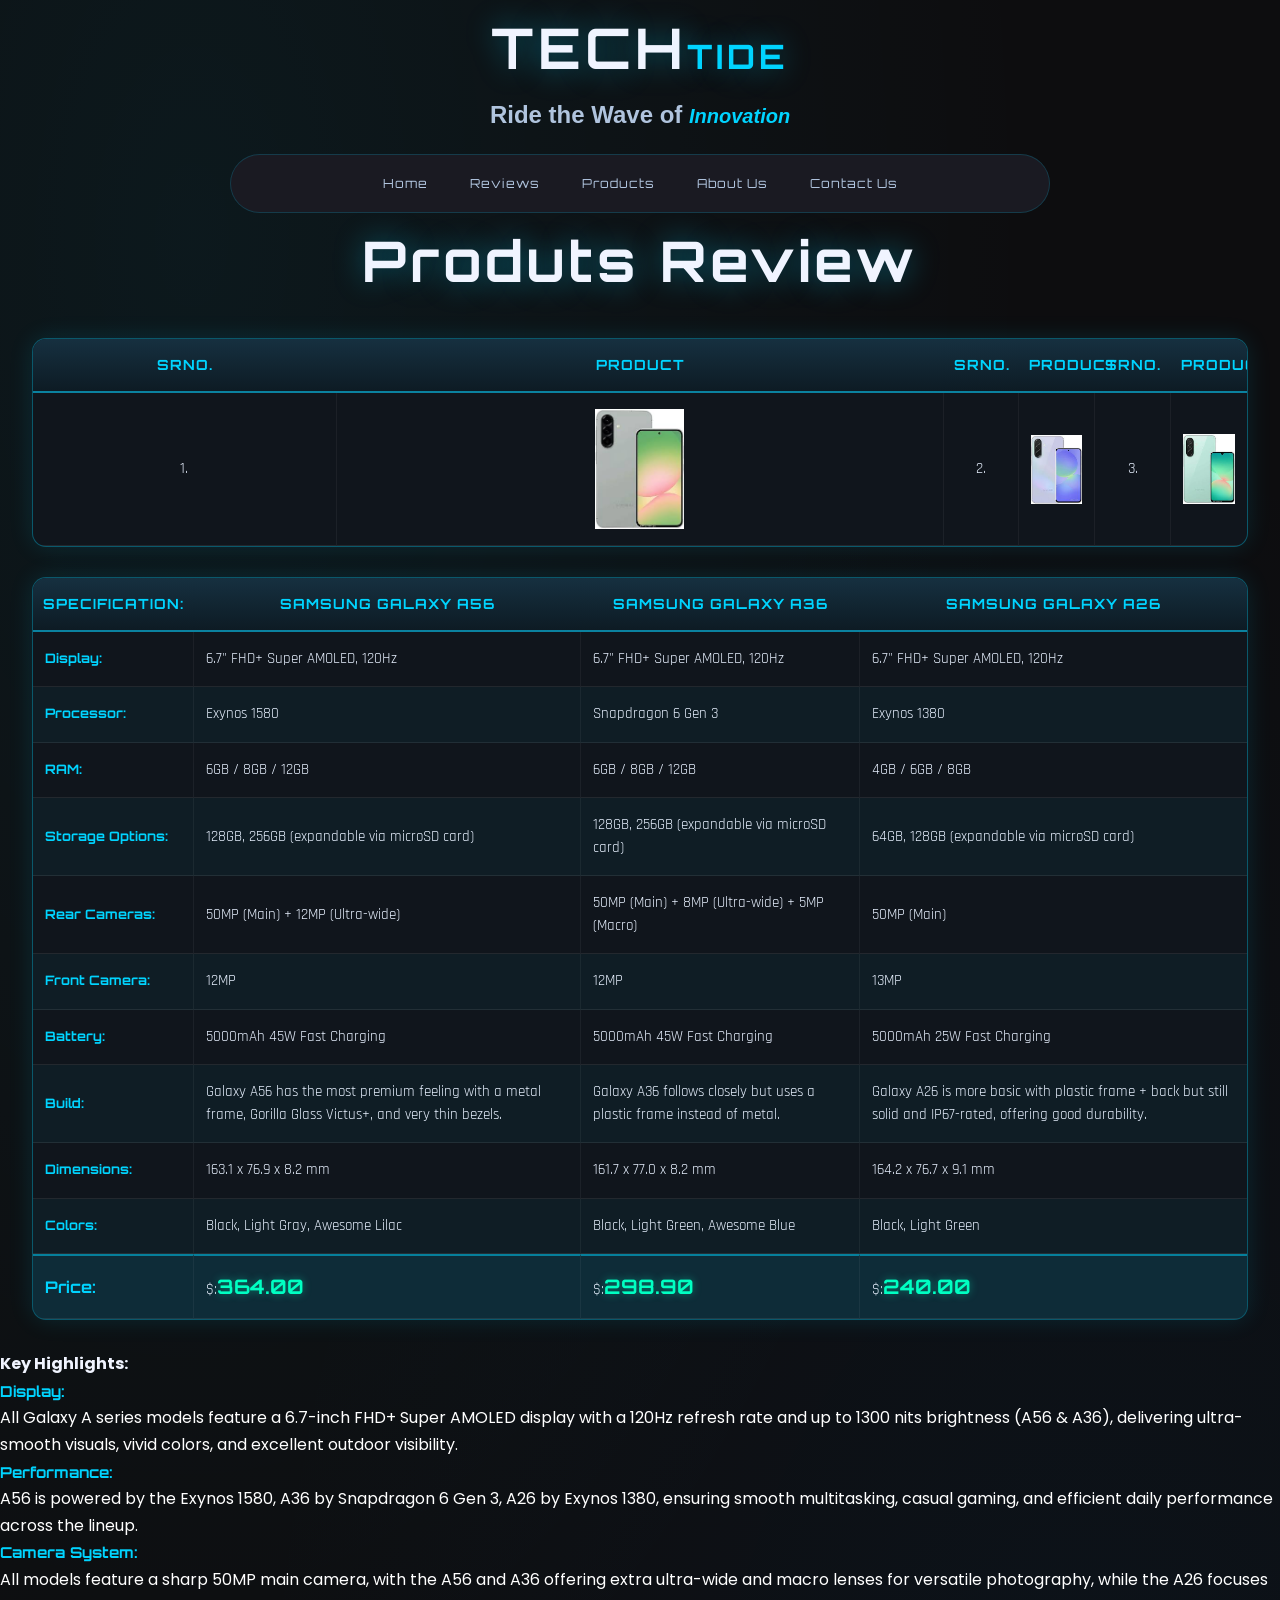
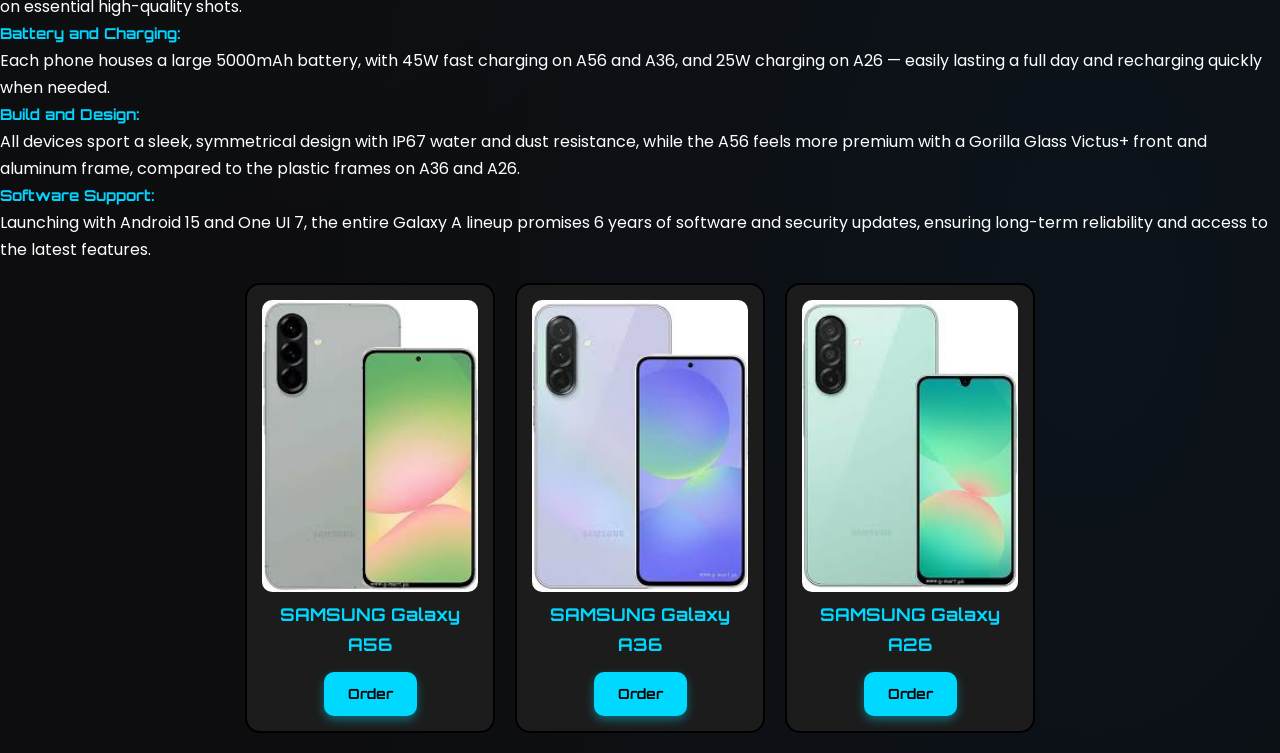
<file: Samsung Glaxy A series.html>
<!DOCTYPE html>
 <html lang="en">
 <head>
     <meta charset="UTF-8">
     <meta name="viewport" content="width=device-width, initial-scale=1.0">
     <title>Samsung Galaxy A Series</title>
     <link rel="stylesheet" href="Assets/CSS/style.css">
     <link href="https://fonts.googleapis.com/css2?family=Poppins:wght@300;400;600&family=Orbitron:wght@400;700&family=Rajdhani:wght@400;700&display=swap" rel="stylesheet">
     <link rel="stylesheet" href="Assets/CSS/Reviews.css">
     <link rel="stylesheet" href="Assets/Bootstrap/bootstrap-5.3.5-dist/css/bootstrap-grid.min.css">
     <link rel="stylesheet" href="Assets/CSS/Product.CSS">
      <style>
         /* nav{
             background-color: whitesmoke;
             border: solid #FFFFFF;
             border-radius: 10px;
            } */
         h4{
             color: #00D4FF; font-size: 15px; font-family: 'Orbitron', sans-serif;
            }
      </style>
      <style>
  .product-table, .specs-table {
    border-collapse: separate;
    border-spacing: 0;
    width: 95%;
    margin: 30px auto;
    background-color: #10151c;
    border: 1px solid rgba(0, 212, 255, 0.35);
    border-radius: 14px;
    overflow: hidden;
    box-shadow: 0 0 25px rgba(0, 212, 255, 0.12);
    font-family: 'Rajdhani', sans-serif;
    color: #E8F1FF;
  }

  .product-table thead th, .specs-table thead th {
    background: linear-gradient(180deg, #163040, #0d1b24);
    color: #00D4FF;
    font-family: 'Orbitron', sans-serif;
    font-size: 14px;
    letter-spacing: 1px;
    text-transform: uppercase;
    padding: 14px 10px;
    border-bottom: 2px solid rgba(0, 212, 255, 0.5);
  }

  .product-table tbody td, .specs-table tbody td {
    padding: 16px 12px;
    border-bottom: 1px solid rgba(255, 255, 255, 0.08);
    border-right: 1px solid rgba(255, 255, 255, 0.05);
    font-size: 15px;
    line-height: 1.5;
    overflow: hidden;
  }

  .product-table tbody td:last-child, .specs-table tbody td:last-child {
    border-right: none;
  }

  .specs-table tbody tr:nth-child(even) {
    background-color: rgba(0, 212, 255, 0.04);
  }

  .specs-table tbody tr:hover {
    background-color: rgba(0, 212, 255, 0.1);
    transition: background-color 0.25s ease;
  }

  .product-table tbody tr:hover td {
    background-color: rgba(0, 212, 255, 0.08);
    transition: background-color 0.25s ease;
  }

  .product-table td span, .specs-table td span {
    color: #00D4FF;
    font-weight: 600;
  }

  .specs-table td b {
    color: #00D4FF;
    font-family: 'Orbitron', sans-serif;
    font-size: 13px;
  }

  .product-table img {
    border-radius: 10px;
    transition: transform 0.25s ease;
    max-width: 100%;
  }

  .product-table tr:hover img {
    transform: scale(1.05);
  }

  .price-row td {
    background-color: rgba(0, 212, 255, 0.12) !important;
    border-top: 2px solid rgba(0, 212, 255, 0.5);
    padding: 18px 12px;
  }

  .price-row td b {
    font-size: 16px;
  }

  .price-row td span {
    font-family: 'Orbitron', sans-serif;
    font-size: 20px;
    font-weight: 700;
    color: #00FFC2;
    text-shadow: 0 0 8px rgba(0, 255, 194, 0.4);
  }
   </style>
 </head>
 <h1 align='center'>TECH<small>TIDE</small></h1>
 <h2 align='center' style="color:#B0C4DE;  font-family: 'Space Grotesk', sans-serif;">Ride the Wave of <i><small style="color: #00D4FF;">Innovation</small></i></h2> 
  <hgroup align="center">
      <nav>
          <a href="index.html"class="a1 anchor">Home</a>
          <a href="Products.html"class="a1 anchor">Reviews</a> 
          <a href="Reviews.html" class="a1 anchor">Products</a> 
          <a href="About.html"class="a1 anchor">About Us</a>
          <a href="Contact.html"class="a1 anchor">Contact Us</a>
      </nav>
  </hgroup>
 <body>
     <h1 align="center">Produts Review</h1>


      <table class="product-table" style="table-layout:fixed;">
        <colgroup>
       <col style="width:25%"><col style="width:50%">
     </colgroup>  
         <thead>
              <tr align="center">
                 <th><span>Srno.</span></th>
                 <th><span>Product</span></th>
                
    
                 <th><span>Srno.</span></th>
                 <th><span>Product</span></th>
                
    
                 <th><span>Srno.</span></th>
                 <th><span>Product</span></th>
                
              </tr>
         </thead>

          <tbody style="text-align:center;">
               <tr style="vertical-align:middle;">
                 <td>1.</td>
                 <td><img src="Assets/Images/samsung galaxy a56.jpeg" alt="SAMSUNG GALAXY A56" style="display:block;margin:0 auto;width:120px;height:120px;object-fit:contain;"></td>
   
    
                 <td>2.</td>
                 <td><img src="Assets/Images/samsung galaxy a36.jpeg" alt="SAMSUNG GALAXY A36" style="display:block;margin:0 auto;width:120px;height:120px;object-fit:contain;"></td>
                 
    
                 <td>3.</td>
                 <td><img src="Assets/Images/samsung galaxy a26.jpeg" alt="SAMSUNG GALAXY A26" style="display:block;margin:0 auto;width:120px;height:120px;object-fit:contain;"></td>
                 
               </tr>
          </tbody>
      </table>  

     

       <table class="specs-table">
          <thead>
               <tr>
                 <th>Specification:</th>
                 <th>SAMSUNG Galaxy A56</th>
                 <th>SAMSUNG Galaxy A36</th>
                 <th>SAMSUNG Galaxy A26</th>
               </tr>
          </thead>

           <tbody>
               <tr>
                 <td><b>Display:</b></td>
                 <td>6.7" FHD+ Super AMOLED, 120Hz</td>
                 <td>6.7" FHD+ Super AMOLED, 120Hz</td>
                 <td>6.7" FHD+ Super AMOLED, 120Hz</td>
               </tr>

               <tr>
                 <td><b>Processor:</b></td>
                 <td>Exynos 1580</td>
                 <td>Snapdragon 6 Gen 3</td>
                 <td>Exynos 1380</td>
               </tr>

               <tr>
                 <td><b>RAM:</b></td>
                 <td>6GB / 8GB / 12GB</td>
                 <td>6GB / 8GB / 12GB</td>
                 <td>4GB / 6GB / 8GB</td>
               </tr>

               <tr>
                 <td><b>Storage Options:</b></td>
                 <td>128GB, 256GB (expandable via microSD card)</td>
                 <td>128GB, 256GB (expandable via microSD card)</td>
                 <td>64GB, 128GB (expandable via microSD card)</td>
               </tr>

               <tr>
                 <td><b>Rear Cameras:</b></td>
                 <td>50MP (Main) + 12MP (Ultra-wide)</td>
                 <td>50MP (Main) + 8MP (Ultra-wide) + 5MP (Macro)</td>
                 <td>50MP (Main)</td>
               </tr>

               <tr>
                 <td><b>Front Camera:</b></td>
                 <td>12MP</td>
                 <td>12MP</td>
                 <td>13MP</td>
               </tr>

               <tr>
                 <td><b>Battery:</b></td>
                 <td>5000mAh 45W Fast Charging</td>
                 <td>5000mAh 45W Fast Charging</td>
                 <td>5000mAh 25W Fast Charging</td>
               </tr>

               <tr>
                 <td><b>Build:</b></td>
                 <td>Galaxy A56 has the most premium feeling with a metal frame, Gorilla Glass Victus+, and very thin bezels.</td>
                 <td>Galaxy A36 follows closely but uses a plastic frame instead of metal.</td>
                 <td>Galaxy A26 is more basic with plastic frame + back but still solid and IP67-rated, offering good durability.</td>
               </tr>

               <tr>
                 <td><b>Dimensions:</b></td>
                 <td>163.1 x 76.9 x 8.2 mm</td>
                 <td>161.7 x 77.0 x 8.2 mm</td>
                 <td>164.2 x 76.7 x 9.1 mm</td>
               </tr>

               <tr>
                 <td><b>Colors:</b></td>
                 <td>Black, Light Gray, Awesome Lilac</td>
                 <td>Black, Light Green, Awesome Blue</td>
                 <td>Black, Light Green</td>
               </tr>

               <tr class="price-row">
                 <td><b>Price:</b></td>
                 <td>$:<span>364.00</span></td>
                 <td>$:<span>298.90</span></td>
                 <td>$:<span>240.00</span></td>
               </tr>
           </tbody>
      </table>

     

     <b>Key Highlights:</b>
     <uL style="color: #FFFFFF;">
         <li><h4>Display:</h4><p style="color: #FFFFFF;">All Galaxy A series models feature a 6.7-inch FHD+ Super AMOLED display with a 120Hz refresh rate and up to 1300 nits brightness (A56 & A36), delivering ultra-smooth visuals, vivid colors, and excellent outdoor visibility.</p></li>
         <li><h4>Performance:</h4><p style="color: #FFFFFF;">A56 is powered by the Exynos 1580, A36 by Snapdragon 6 Gen 3, A26 by Exynos 1380, ensuring smooth multitasking, casual gaming, and efficient daily performance across the lineup.</p></li>
         <li><h4>Camera System:</h4><p style="color: #FFFFFF;">All models feature a sharp 50MP main camera, with the A56 and A36 offering extra ultra-wide and macro lenses for versatile photography, while the A26 focuses on essential high-quality shots.</p></li>
         <li><h4>Battery and Charging:</h4><p style="color: #FFFFFF;">Each phone houses a large 5000mAh battery, with 45W fast charging on A56 and A36, and 25W charging on A26 — easily lasting a full day and recharging quickly when needed.</p></li>
         <li><h4>Build and Design:</h4><p style="color: #FFFFFF;">All devices sport a sleek, symmetrical design with IP67 water and dust resistance, while the A56 feels more premium with a Gorilla Glass Victus+ front and aluminum frame, compared to the plastic frames on A36 and A26.</p></li>
         <li><h4>Software Support:</h4><p style="color: #FFFFFF;">Launching with Android 15 and One UI 7, the entire Galaxy A lineup promises 6 years of software and security updates, ensuring long-term reliability and access to the latest features.</p></li>
     </ul>

     

     <div class="product-wrapper">
         <div class="product-box">
             <img src="Assets/Images/samsung galaxy a56.jpeg" alt="SAMSUNG GALAXY A56" class="product-img">
             <h4 class="product-title">SAMSUNG Galaxy A56</h4>
             <a href="https://www.samsung.com/pk/smartphones/galaxy-a/galaxy-a56-5g-awesome-pink-256gb-sm-a566bliwpkd/buy/" class="product-button" target="_blank" onclick="clicks()">Order</a> 
         </div>
     

      
         <div class="product-box"
             onmousedown="mousebuttonclick()"
             onmouseup="mousebuttonrealease()">
             <img src="Assets/Images/samsung galaxy a36.jpeg" alt="SAMSUNG GALAXY A36" class="product-img">
             <h4 class="product-title">SAMSUNG Galaxy A36</h4>
             <a href="https://www.samsung.com/pk/smartphones/galaxy-a36-5g/buy/?modelCode=SM-A366BLGVPKD" class="product-button" target="_blank" ondblclick="dbclicl()">Order</a> 
         </div>
     


         <div class="product-box"
             onmouseenter = "enter()"
             onmouseleave = "leave()">
             <img src="Assets/Images/samsung galaxy a26.jpeg" alt="SAMSUNG GALAXY A26" class="product-img">
             <h4 class="product-title">SAMSUNG Galaxy A26</h4>
             <a href="https://www.samsung.com/pk/smartphones/galaxy-a/galaxy-a26-5g-white-256gb-sm-a266bzwjpkd/buy/" class="product-button" target="_blank">Order</a> 
         </div>
     </div>
 

     <script src="Assets/javascript/events.js"></script>


    </body>
</html>
</file>
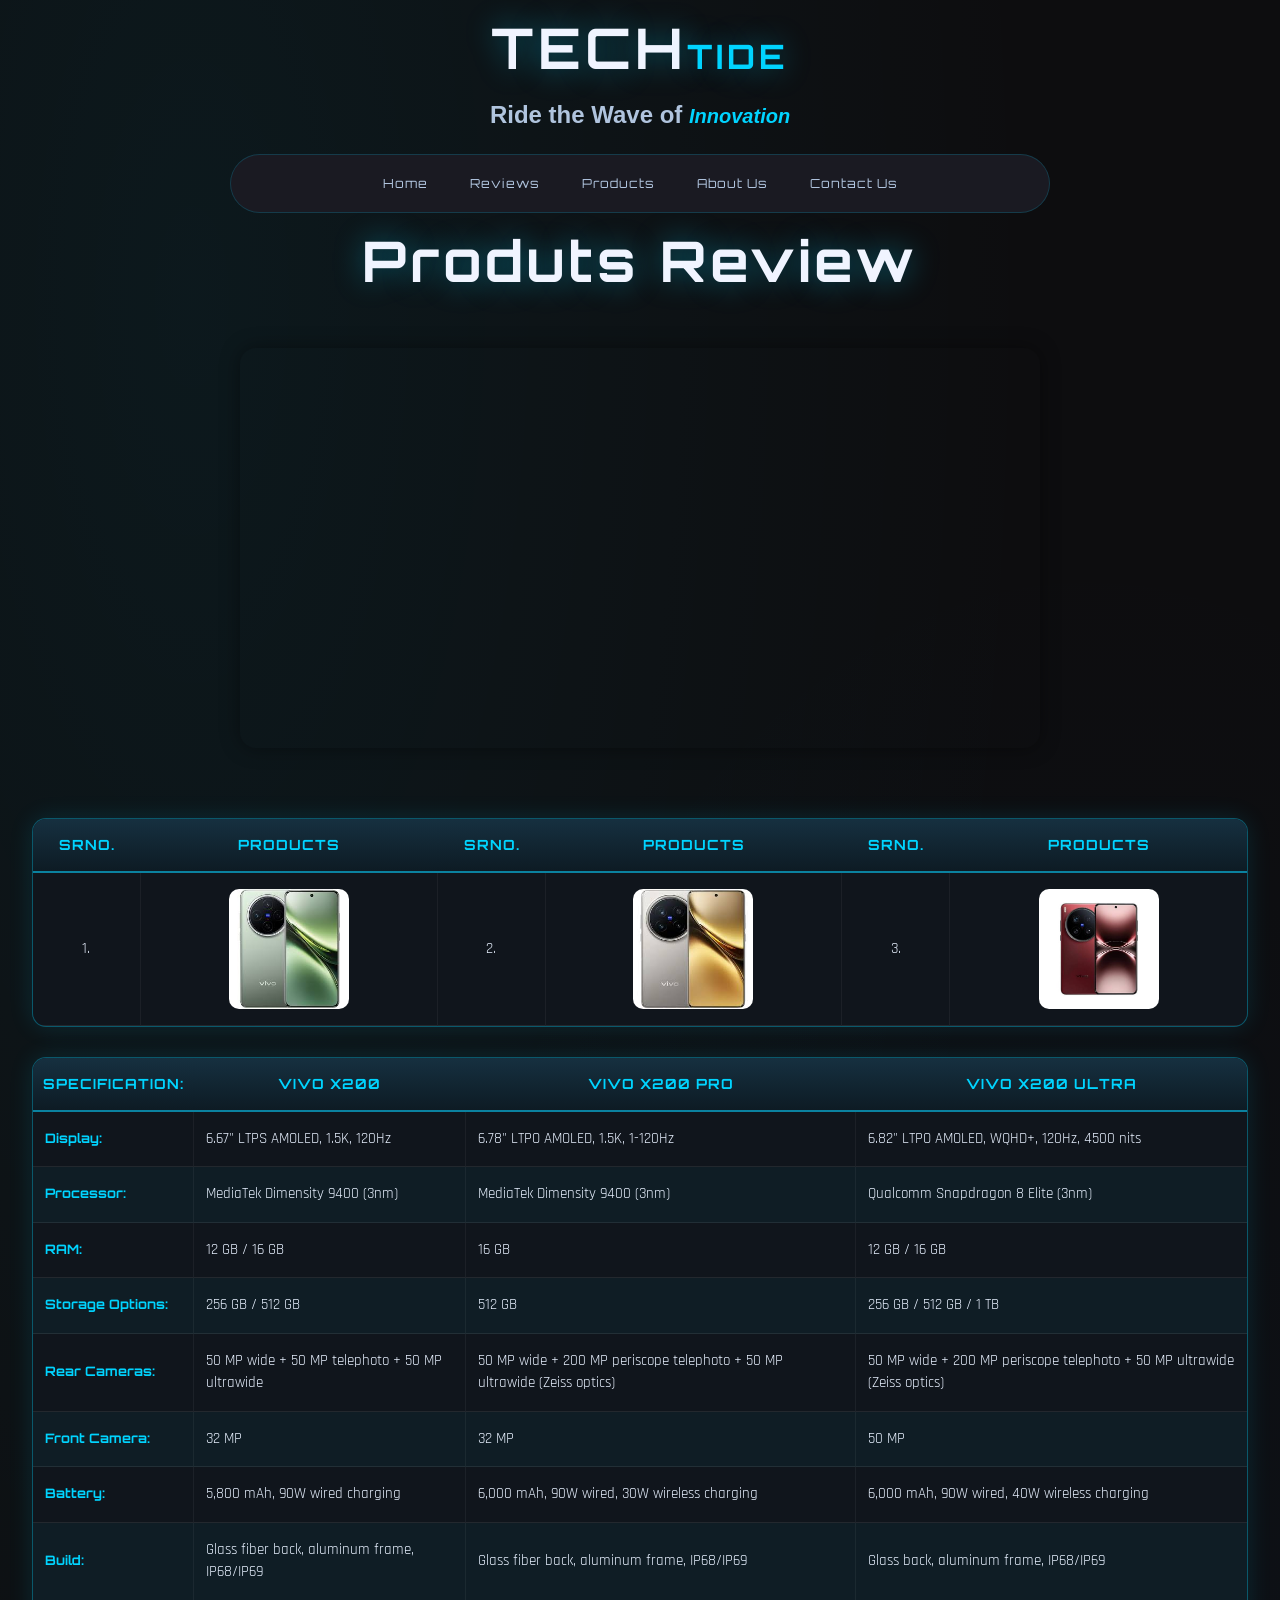
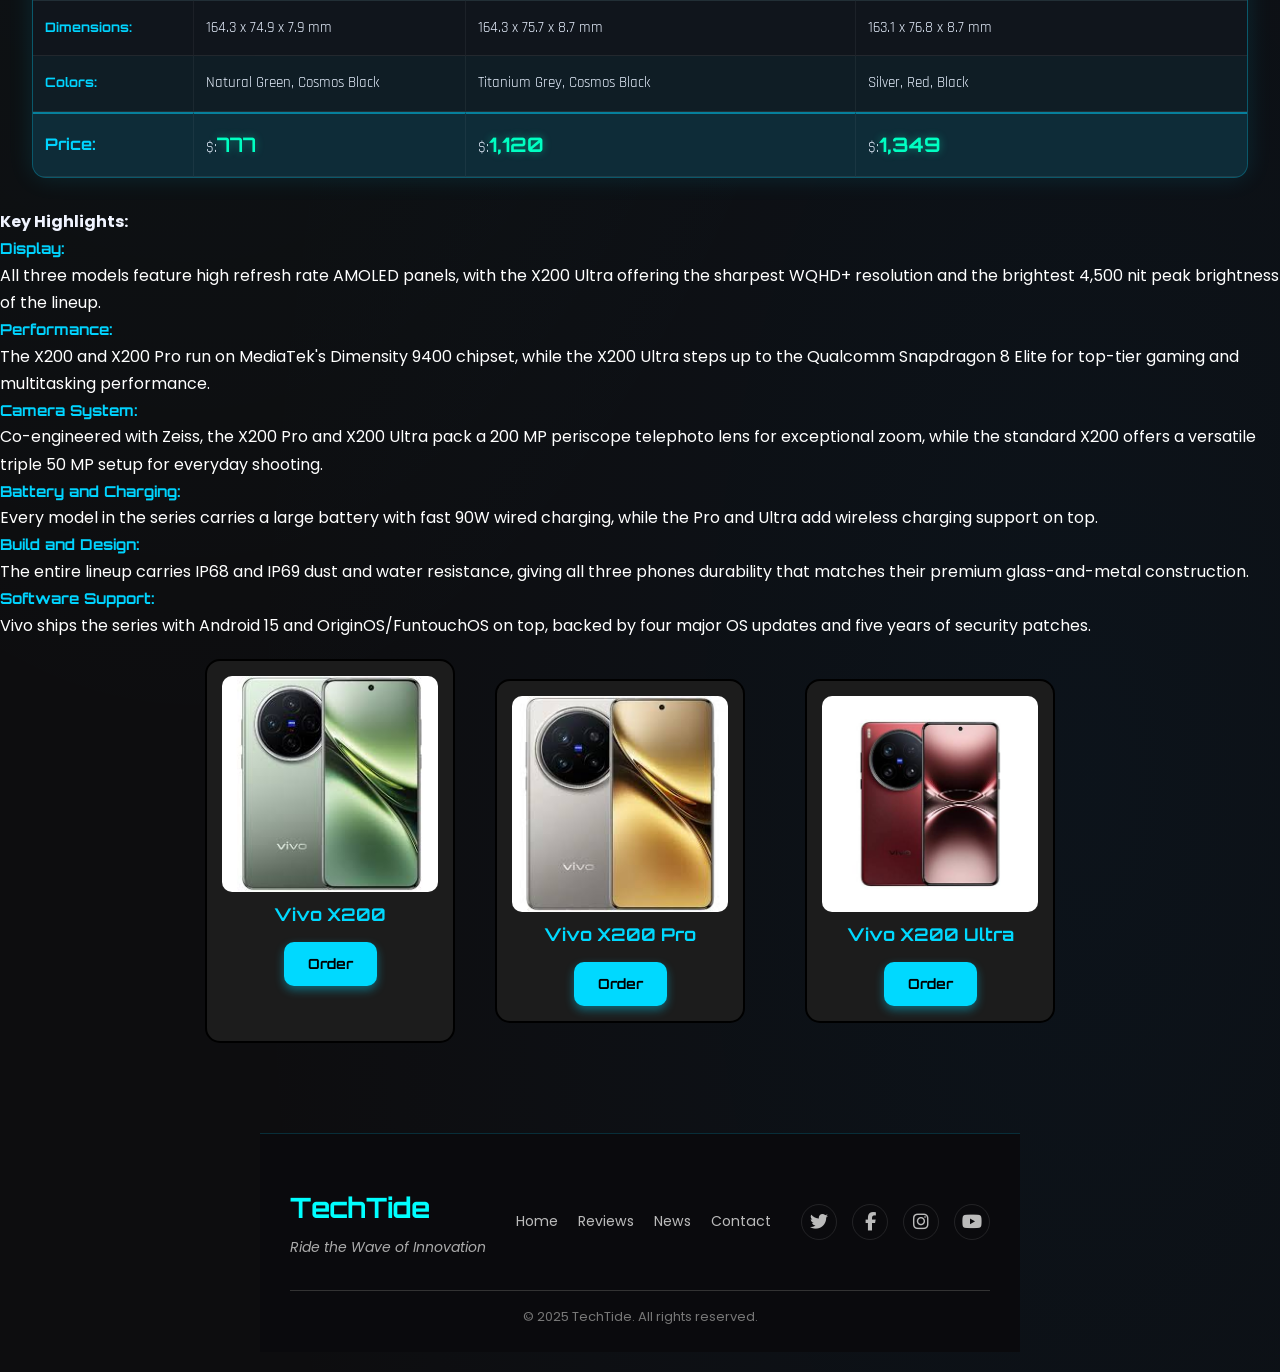
<file: Vivo_X200_series.html>
<!Doctype html>
<html>
 <head>
   <title>TECHTide</title>

   <link rel="stylesheet" href="Assets/CSS/style.css">
   <link href="https://fonts.googleapis.com/css2?family=Poppins:wght@300;400;600&family=Orbitron:wght@400;700&family=Rajdhani:wght@400;700&display=swap" rel="stylesheet">
   <link rel="stylesheet" href="Assets/CSS/Reviews.css">
   <link rel="stylesheet" href="Assets/Bootstrap/bootstrap-5.3.5-dist/css/bootstrap-grid.min.css">
   <link rel="stylesheet" href="Assets/CSS/Product.CSS">

   <style>
     /* nav{
        background-color: whitesmoke;
        border: solid #FFFFFF;
        border-radius: 10px;
      } */

     h4{
        color: #00D4FF; font-size: 15px; font-family: 'Orbitron', sans-serif;
      }
   </style>

   <link rel="stylesheet" href="https://cdnjs.cloudflare.com/ajax/libs/font-awesome/6.7.2/css/all.min.css">

   <style>
  .product-table, .specs-table {
    border-collapse: separate;
    border-spacing: 0;
    width: 95%;
    margin: 30px auto;
    background-color: #10151c;
    border: 1px solid rgba(0, 212, 255, 0.35);
    border-radius: 14px;
    overflow: hidden;
    box-shadow: 0 0 25px rgba(0, 212, 255, 0.12);
    font-family: 'Rajdhani', sans-serif;
    color: #E8F1FF;
  }

  .product-table thead th, .specs-table thead th {
    background: linear-gradient(180deg, #163040, #0d1b24);
    color: #00D4FF;
    font-family: 'Orbitron', sans-serif;
    font-size: 14px;
    letter-spacing: 1px;
    text-transform: uppercase;
    padding: 14px 10px;
    border-bottom: 2px solid rgba(0, 212, 255, 0.5);
  }

  .product-table tbody td, .specs-table tbody td {
    padding: 16px 12px;
    border-bottom: 1px solid rgba(255, 255, 255, 0.08);
    border-right: 1px solid rgba(255, 255, 255, 0.05);
    font-size: 15px;
    line-height: 1.5;
    overflow: hidden;
  }

  .product-table tbody td:last-child, .specs-table tbody td:last-child {
    border-right: none;
  }

  .specs-table tbody tr:nth-child(even) {
    background-color: rgba(0, 212, 255, 0.04);
  }

  .specs-table tbody tr:hover {
    background-color: rgba(0, 212, 255, 0.1);
    transition: background-color 0.25s ease;
  }

  .product-table tbody tr:hover td {
    background-color: rgba(0, 212, 255, 0.08);
    transition: background-color 0.25s ease;
  }

  .product-table td span, .specs-table td span {
    color: #00D4FF;
    font-weight: 600;
  }

  .specs-table td b {
    color: #00D4FF;
    font-family: 'Orbitron', sans-serif;
    font-size: 13px;
  }

  .product-table img {
    border-radius: 10px;
    transition: transform 0.25s ease;
    max-width: 100%;
  }

  .product-table tr:hover img {
    transform: scale(1.05);
  }

  .price-row td {
    background-color: rgba(0, 212, 255, 0.12) !important;
    border-top: 2px solid rgba(0, 212, 255, 0.5);
    padding: 18px 12px;
  }

  .price-row td b {
    font-size: 16px;
  }

  .price-row td span {
    font-family: 'Orbitron', sans-serif;
    font-size: 20px;
    font-weight: 700;
    color: #00FFC2;
    text-shadow: 0 0 8px rgba(0, 255, 194, 0.4);
  }
   </style>
 </head>

 <!-- <img src="Assets/Images/TECHTIDE LOGO.png" width="100" height="100" style="position: absolute; top: 0; left: 0;" alt="TECHTIDE Logo"> -->
 <h1 align='center'>TECH<small>TIDE</small></h1>
 <h2 align='center' style="color:#B0C4DE;  font-family: 'Space Grotesk', sans-serif;">Ride the Wave of <i><small style="color: #00D4FF;">Innovation</small></i></h2> 
 
 <hgroup align="center">    
   <nav>
     <a href="index.html"class="a1 anchor">Home</a>
     <a href="Products.html"class="a1 anchor">Reviews</a> 
     <a href="Reviews.html" class="a1 anchor">Products</a> 
     <a href="About.html"class="a1 anchor">About Us</a>
     <a href="Contact.html"class="a1 anchor">Contact Us</a>
   </nav>
 </hgroup>

 <body>
   <h1 align="center">Produts Review</h1>

   <section class="review-video">
     <div class="video-container">
       <video  autoplay muted loop>
         <source src="Assets/Images/Vivo X200 Ultra is Here.mp4" type="video/mp4">
       </video>
     </div>
   </section>

   <table class="product-table" style="table-layout:fixed;">  
     <colgroup>
       <col style="width:8%"><col style="width:22%">
       <col style="width:8%"><col style="width:22%">
       <col style="width:8%"><col style="width:22%">
     </colgroup>
     <thead>
       <tr align="center">
         <th><span>Srno.</span></th>
         <th><span>Products</span></th>

         <th><span>Srno.</span></th>
         <th><span>Products</span></th>

         <th><span>Srno.</span></th>
         <th><span>Products</span></th>
       </tr>
     </thead>
     <tbody style="text-align:center;">
       <tr style="vertical-align:middle;">
         <td>1.</td>
         <td><img src="Assets/Images/vivo x200.jfif" alt="Vivo X200" style="display:block;margin:0 auto;width:120px;height:120px;object-fit:contain;"></td>

         <td>2.</td>
         <td><img src="Assets/Images/vivo x200 pro.jfif" alt="Vivo X200 Pro" style="display:block;margin:0 auto;width:120px;height:120px;object-fit:contain;"></td>

         <td>3.</td>
         <td><img src="Assets/Images/vivo x200 ultra.jfif" alt="Vivo X200 Ultra" style="display:block;margin:0 auto;width:120px;height:120px;object-fit:contain;"></td>
       </tr>
     </tbody>
   </table>

  

   <table class="specs-table">
     <thead>
       <tr>
         <th>Specification:</th>
         <th>Vivo X200</th>
         <th>Vivo X200 Pro</th>
         <th>Vivo X200 Ultra</th>
       </tr>
     </thead>
     <tbody>
       <tr>
         <td><b>Display:</b></td>
         <td>6.67" LTPS AMOLED, 1.5K, 120Hz</td>
         <td>6.78" LTPO AMOLED, 1.5K, 1-120Hz</td>
         <td>6.82" LTPO AMOLED, WQHD+, 120Hz, 4500 nits</td>
       </tr>

       <tr>
         <td><b>Processor:</b></td>
         <td>MediaTek Dimensity 9400 (3nm)</td>
         <td>MediaTek Dimensity 9400 (3nm)</td>
         <td>Qualcomm Snapdragon 8 Elite (3nm)</td>
       </tr>

       <tr>
         <td><b>RAM:</b></td>
         <td>12 GB / 16 GB</td>
         <td>16 GB</td>
         <td>12 GB / 16 GB</td>
       </tr>

       <tr>
         <td><b>Storage Options:</b></td>
         <td>256 GB / 512 GB</td>
         <td>512 GB</td>
         <td>256 GB / 512 GB / 1 TB</td>
       </tr>

       <tr>
         <td><b>Rear Cameras:</b></td>
         <td>50 MP wide + 50 MP telephoto + 50 MP ultrawide</td>
         <td>50 MP wide + 200 MP periscope telephoto + 50 MP ultrawide (Zeiss optics)</td>
         <td>50 MP wide + 200 MP periscope telephoto + 50 MP ultrawide (Zeiss optics)</td>
       </tr>

       <tr>
         <td><b>Front Camera:</b></td>
         <td>32 MP</td>
         <td>32 MP</td>
         <td>50 MP</td>
       </tr>

       <tr>
         <td><b>Battery:</b></td>
         <td>5,800 mAh, 90W wired charging</td>
         <td>6,000 mAh, 90W wired, 30W wireless charging</td>
         <td>6,000 mAh, 90W wired, 40W wireless charging</td>
       </tr>

       <tr>
         <td><b>Build:</b></td>
         <td>Glass fiber back, aluminum frame, IP68/IP69</td>
         <td>Glass fiber back, aluminum frame, IP68/IP69</td>
         <td>Glass back, aluminum frame, IP68/IP69</td>
       </tr>

       <tr>
         <td><b>Dimensions:</b></td>
         <td>164.3 x 74.9 x 7.9 mm</td>
         <td>164.3 x 75.7 x 8.7 mm</td>
         <td>163.1 x 76.8 x 8.7 mm</td>
       </tr>

       <tr>
         <td><b>Colors:</b></td>
         <td>Natural Green, Cosmos Black</td>
         <td>Titanium Grey, Cosmos Black</td>
         <td>Silver, Red, Black</td>
       </tr>

       <tr class="price-row">
         <td><b>Price:</b></td>
         <td>$:<span>777</span></td>
         <td>$:<span>1,120</span></td>
         <td>$:<span>1,349</span></td>
       </tr>
     </tbody>
   </table>



   <b>Key Highlights:</b>
   <uL style="color: #FFFFFF;">
     <li><h4>Display:</h4><p style="color: #FFFFFF;">All three models feature high refresh rate AMOLED panels, with the X200 Ultra offering the sharpest WQHD+ resolution and the brightest 4,500 nit peak brightness of the lineup.</p></li>
     <li><h4>Performance:</h4><p style="color: #FFFFFF;">The X200 and X200 Pro run on MediaTek's Dimensity 9400 chipset, while the X200 Ultra steps up to the Qualcomm Snapdragon 8 Elite for top-tier gaming and multitasking performance.</p></li>
     <li><h4>Camera System:</h4><p style="color: #FFFFFF;">Co-engineered with Zeiss, the X200 Pro and X200 Ultra pack a 200 MP periscope telephoto lens for exceptional zoom, while the standard X200 offers a versatile triple 50 MP setup for everyday shooting.</p></li>
     <li><h4>Battery and Charging:</h4><p style="color: #FFFFFF;">Every model in the series carries a large battery with fast 90W wired charging, while the Pro and Ultra add wireless charging support on top.</p></li>
     <li><h4>Build and Design:</h4><p style="color: #FFFFFF;">The entire lineup carries IP68 and IP69 dust and water resistance, giving all three phones durability that matches their premium glass-and-metal construction.</p></li>
     <li><h4>Software Support:</h4><p style="color: #FFFFFF;">Vivo ships the series with Android 15 and OriginOS/FuntouchOS on top, backed by four major OS updates and five years of security patches.</p></li>
   </ul>

  

   <div class="product-wrapper">
     <div class="product-box">
       <div>
        <img src="Assets/Images/vivo x200.jfif" alt="Vivo X200" class="product-img">
        <h4 class="product-title">Vivo X200</h4>
        <a href="https://www.vivo.com/en/products/x200" class="product-button" target="_blank" onclick="clicks()">Order</a> 
     </div>
   </div>

   <div class="product-wrapper" 
     onmousedown="mousebuttonclick()"
     onmouseup="mousebuttonrealease()"> 
     <div class="product-box">
       <img src="Assets/Images/vivo x200 pro.jfif" alt="Vivo X200 Pro" class="product-img">
        <h4 class="product-title">Vivo X200 Pro</h4>
        <a href="https://www.vivo.com/en/products/x200-pro" class="product-button" target="_blank" ondblclick="dbclicl()">Order</a> 
     </div>
   </div>

   <div class="product-wrapper" 
     onmouseenter = "enter()"
     onmouseleave = "leave()">
     <div class="product-box">
       <img src="Assets/Images/vivo x200 ultra.jfif" alt="Vivo X200 Ultra" class="product-img">
       <h4 class="product-title">Vivo X200 Ultra</h4>
       <a href="https://www.vivo.com/en/products/x200-ultra" class="product-button" target="_blank">Order</a> 
     </div>
    </div>

   <footer class="footer">
     <div class="footer-content">
       <div class="footer-logo">
       <h2>TechTide</h2>
       <p><i>Ride the Wave of Innovation</i></p>
     </div>
     <div class="footer-links">
       <a href="index.html" target="_blank">Home</a>
       <a href="Products.html" target="_blank">Reviews</a>
       <a href="Reviews.html" target="_blank">News</a>
       <a href="Contact.html" target="_blank">Contact</a>
     </div>
     <div class="footer-socials">
       <a href="#"><i class="fab fa-twitter"></i></a>
       <a href="#"><i class="fab fa-facebook-f"></i></a>
       <a href="#"><i class="fab fa-instagram"></i></a>
       <a href="#"><i class="fab fa-youtube"></i></a>
       </div>
     </div>
     <div class="footer-bottom">
       <p>&copy; 2025 TechTide. All rights reserved.</p>
     </div>
   </footer>

   <script src="Assets/javascript/events.js"></script>

  </body>
</html>
</file>
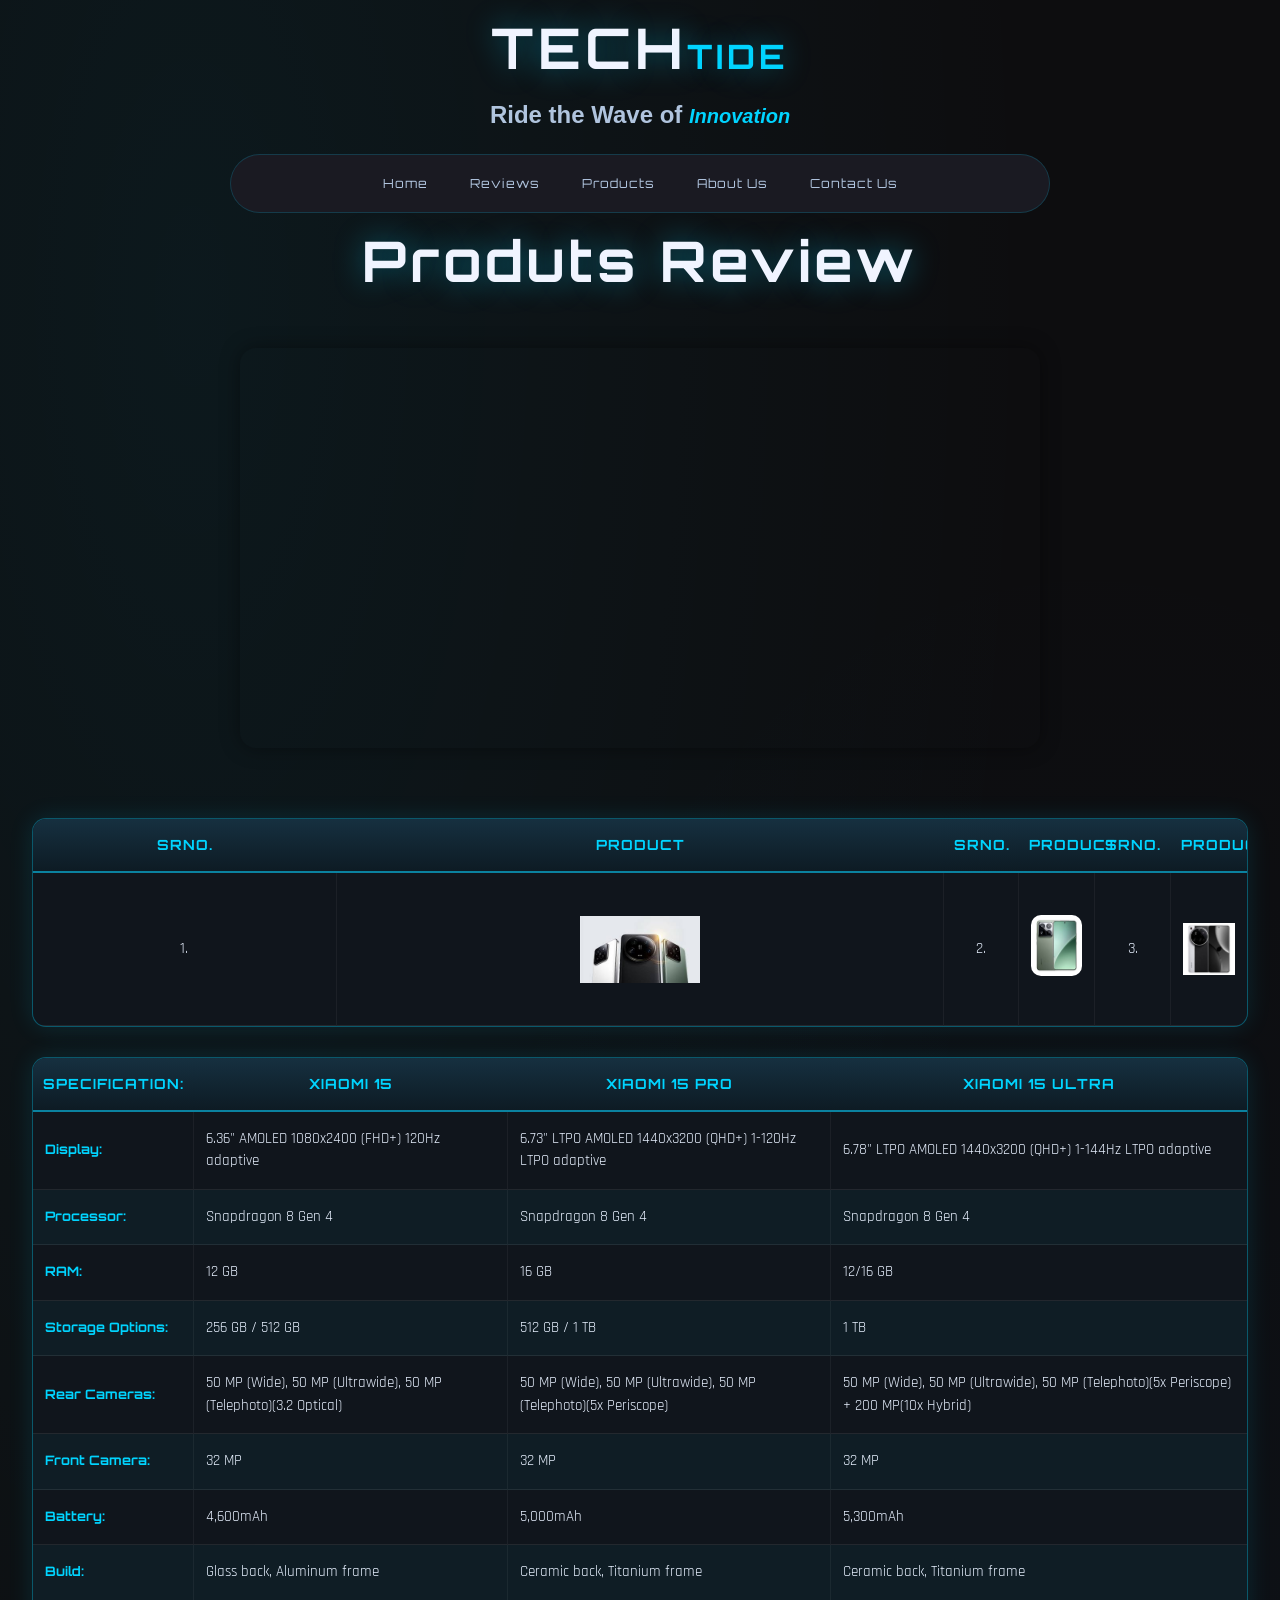
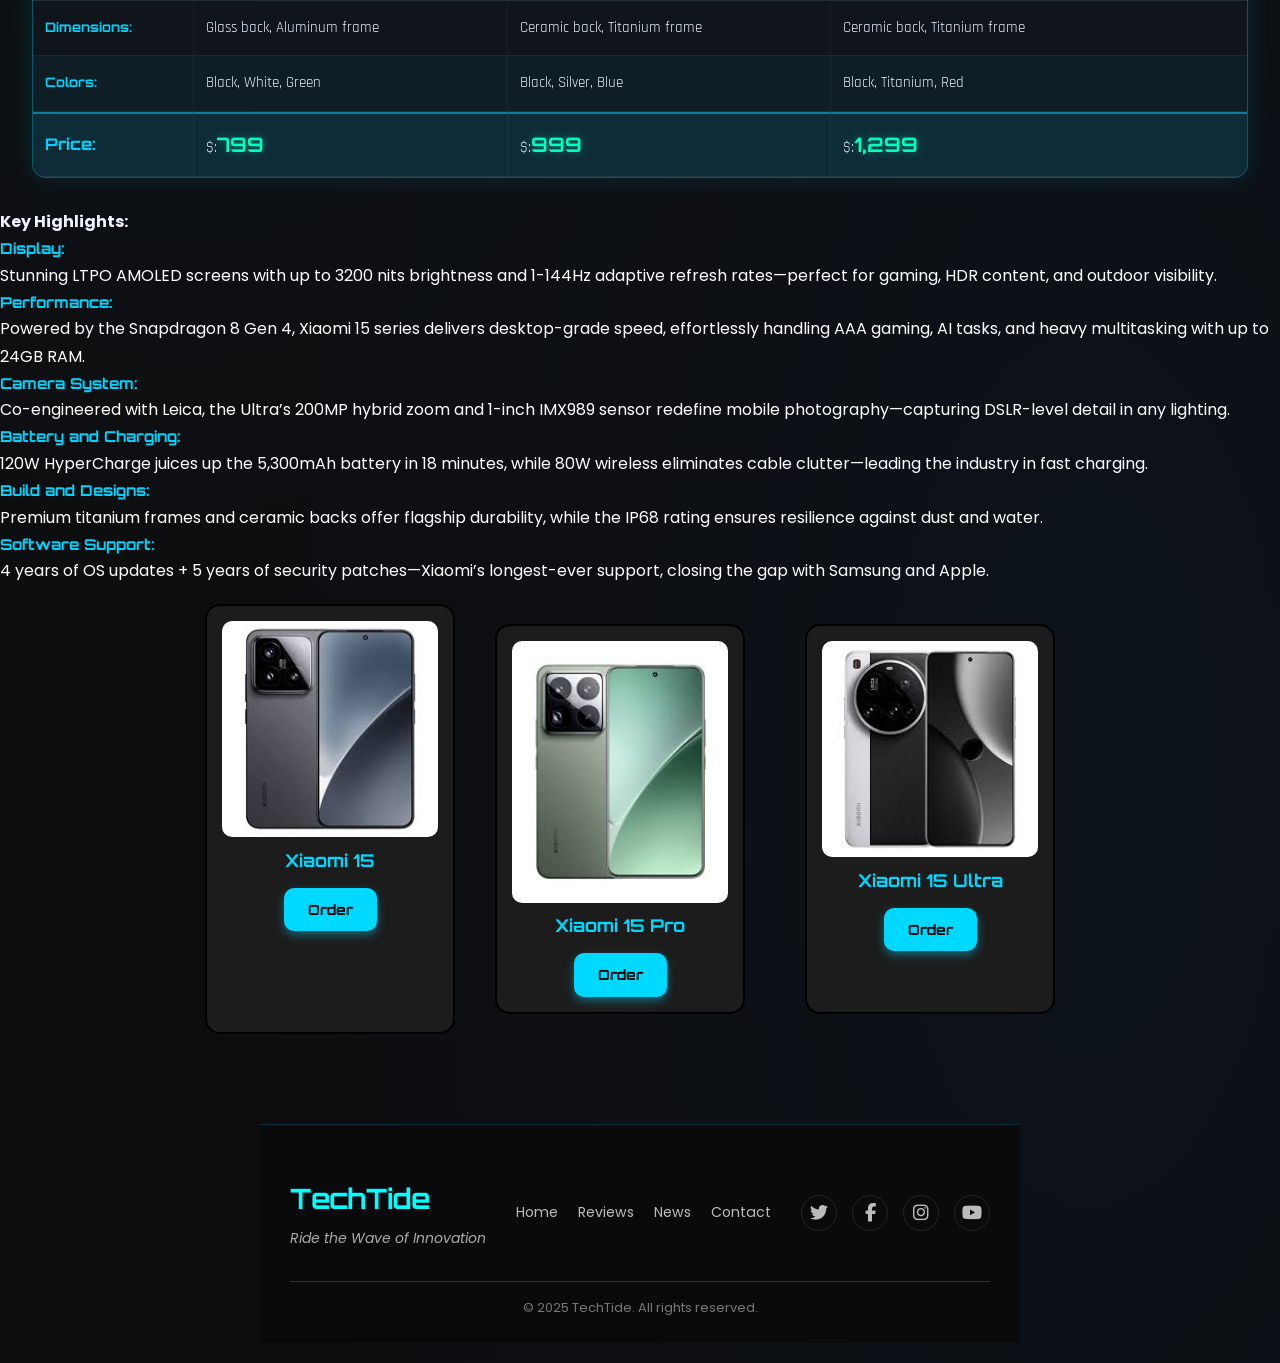
<file: xiaomi 15 series.html>
<!Doctype html>
<html>
 <head>
   <title>TECHTide</title>

   <link rel="stylesheet" href="Assets/CSS/style.css">
   <link href="https://fonts.googleapis.com/css2?family=Poppins:wght@300;400;600&family=Orbitron:wght@400;700&family=Rajdhani:wght@400;700&display=swap" rel="stylesheet">
   <link rel="stylesheet" href="Assets/CSS/Reviews.css">
   <link rel="stylesheet" href="Assets/Bootstrap/bootstrap-5.3.5-dist/css/bootstrap-grid.min.css">
   <link rel="stylesheet" href="Assets/CSS/Product.CSS">

   <style>
     /* nav{
        background-color: whitesmoke;
        border: solid #FFFFFF;
        border-radius: 10px;
      } */

     h4{
        color: #00D4FF; font-size: 15px; font-family: 'Orbitron', sans-serif;
      }
   </style>

   <link rel="stylesheet" href="https://cdnjs.cloudflare.com/ajax/libs/font-awesome/6.7.2/css/all.min.css">
   
   <style>
  .product-table, .specs-table {
    border-collapse: separate;
    border-spacing: 0;
    width: 95%;
    margin: 30px auto;
    background-color: #10151c;
    border: 1px solid rgba(0, 212, 255, 0.35);
    border-radius: 14px;
    overflow: hidden;
    box-shadow: 0 0 25px rgba(0, 212, 255, 0.12);
    font-family: 'Rajdhani', sans-serif;
    color: #E8F1FF;
  }

  .product-table thead th, .specs-table thead th {
    background: linear-gradient(180deg, #163040, #0d1b24);
    color: #00D4FF;
    font-family: 'Orbitron', sans-serif;
    font-size: 14px;
    letter-spacing: 1px;
    text-transform: uppercase;
    padding: 14px 10px;
    border-bottom: 2px solid rgba(0, 212, 255, 0.5);
  }

  .product-table tbody td, .specs-table tbody td {
    padding: 16px 12px;
    border-bottom: 1px solid rgba(255, 255, 255, 0.08);
    border-right: 1px solid rgba(255, 255, 255, 0.05);
    font-size: 15px;
    line-height: 1.5;
    overflow: hidden;
  }

  .product-table tbody td:last-child, .specs-table tbody td:last-child {
    border-right: none;
  }

  .specs-table tbody tr:nth-child(even) {
    background-color: rgba(0, 212, 255, 0.04);
  }

  .specs-table tbody tr:hover {
    background-color: rgba(0, 212, 255, 0.1);
    transition: background-color 0.25s ease;
  }

  .product-table tbody tr:hover td {
    background-color: rgba(0, 212, 255, 0.08);
    transition: background-color 0.25s ease;
  }

  .product-table td span, .specs-table td span {
    color: #00D4FF;
    font-weight: 600;
  }

  .specs-table td b {
    color: #00D4FF;
    font-family: 'Orbitron', sans-serif;
    font-size: 13px;
  }

  .product-table img {
    border-radius: 10px;
    transition: transform 0.25s ease;
    max-width: 100%;
  }

  .product-table tr:hover img {
    transform: scale(1.05);
  }

  .price-row td {
    background-color: rgba(0, 212, 255, 0.12) !important;
    border-top: 2px solid rgba(0, 212, 255, 0.5);
    padding: 18px 12px;
  }

  .price-row td b {
    font-size: 16px;
  }

  .price-row td span {
    font-family: 'Orbitron', sans-serif;
    font-size: 20px;
    font-weight: 700;
    color: #00FFC2;
    text-shadow: 0 0 8px rgba(0, 255, 194, 0.4);
  }
   </style>
 </head>

 <!-- <img src="Assets/Images/TECHTIDE LOGO.png" width="100" height="100" style="position: absolute; top: 0; left: 0;" alt="TECHTIDE Logo"> -->
 <h1 align='center'>TECH<small>TIDE</small></h1>
 <h2 align='center' style="color:#B0C4DE;  font-family: 'Space Grotesk', sans-serif;">Ride the Wave of <i><small style="color: #00D4FF;">Innovation</small></i></h2> 
 
 <hgroup align="center">    
   <nav>
     <a href="index.html"class="a1 anchor">Home</a>
     <a href="Products.html"class="a1 anchor">Reviews</a> 
     <a href="Reviews.html" class="a1 anchor">Products</a> 
     <a href="About.html"class="a1 anchor">About Us</a>
     <a href="Contact.html"class="a1 anchor">Contact Us</a>
   </nav>
 </hgroup>

 <body>
   <h1 align="center">Produts Review</h1>

   <section class="review-video">
     <div class="video-container">
       <video  autoplay muted loop>
         <source src="Assets/Images/Meet Xiaomi 15 Ultra _ Design.mp4" type="video/mp4">
       </video>
     </div>
   </section>

   <table  class="product-table" style="table-layout:fixed;">  
    <colgroup>
       <col style="width:25%"><col style="width:50%">
     </colgroup>
     <thead>
       <tr align="center">
         <th><span>Srno.</span></th>
         <th><span>Product</span></th>
        

         <th><span>Srno.</span></th>
         <th><span>Product</span></th>
         

         <th><span>Srno.</span></th>
         <th><span>Product</span></th>
        
       </tr>
     </thead>
     <tbody style="text-align:center;">
       <tr style="vertical-align:middle;">
         <td>1.</td>
         <td><img src="Assets/Images/xiaomi 15 series.jpeg" alt="XIAOMI 15" style="display:block;margin:0 auto;width:120px;height:120px;object-fit:contain;"></td>
        

         <td>2.</td>
         <td><img src="Assets/Images/xiaomi 15 pro.jpeg" alt="XIAOMI 15 PRO" astyle="display:block;margin:0 auto;width:120px;height:120px;object-fit:contain;"></td>
        
         <td>3.</td>
         <td><img src="Assets/Images/xiaomi 15 ultra.jpeg" alt="XIAOMI 15 ULTRA" style="display:block;margin:0 auto;width:120px;height:120px;object-fit:contain;"></td>
        
       </tr>
     </tbody>
   </table>

   

   <table class="specs-table">
     <thead>
       <tr>
         <th>Specification:</th>
         <th>Xiaomi 15</th>
         <th>Xiaomi 15 pro</th>
         <th>Xiaomi 15 Ultra</th>
       </tr>
     </thead>
     <tbody>
       <tr>
         <td><b>Display:</b></td>
         <td>6.36" AMOLED 1080x2400 (FHD+) 120Hz adaptive</td>
         <td>6.73" LTPO AMOLED 1440x3200 (QHD+) 1-120Hz LTPO adaptive</td>
         <td>6.78" LTPO AMOLED 1440x3200 (QHD+) 1-144Hz LTPO adaptive</td>
       </tr>

       <tr>
         <td><b>Processor:</b></td>
         <td>Snapdragon 8 Gen 4</td>
         <td>Snapdragon 8 Gen 4</td>
         <td>Snapdragon 8 Gen 4</td>
       </tr>

       <tr>
         <td><b>RAM:</b></td>
         <td>12 GB</td>
         <td>16 GB</td>
         <td>12/16 GB</td>
       </tr>

       <tr>
         <td><b>Storage Options:</b></td>
         <td>256 GB / 512 GB</td>
         <td>512 GB / 1 TB</td>
         <td>1 TB</td>
       </tr>

       <tr>
         <td><b>Rear Cameras:</b></td>
         <td>50 MP (Wide), 50 MP (Ultrawide), 50 MP (Telephoto)(3.2 Optical)</td>
         <td>50 MP (Wide), 50 MP (Ultrawide), 50 MP (Telephoto)(5x Periscope)</td>
         <td>50 MP (Wide), 50 MP (Ultrawide), 50 MP (Telephoto)(5x Periscope) + 200 MP(10x Hybrid)</td>
       </tr>

       <tr>
         <td><b>Front Camera:</b></td>
         <td>32 MP</td>
         <td>32 MP</td>
         <td>32 MP</td>
       </tr>

       <tr>
       <td><b>Battery:</b></td>
         <td>4,600mAh</td>
         <td>5,000mAh</td>
         <td>5,300mAh</td>
       </tr>

       <tr>
         <td><b>Build:</b></td>
         <td>Glass back, Aluminum frame</td>
         <td>Ceramic back, Titanium frame</td>
         <td>Ceramic back, Titanium frame</td>
       </tr>

       <tr>
         <td><b>Dimensions:</b></td>
         <td>Glass back, Aluminum frame</td>
         <td>Ceramic back, Titanium frame</td>
         <td>Ceramic back, Titanium frame</td>
       </tr>

       <tr>
         <td><b>Colors:</b></td>
         <td>Black, White, Green</td>
         <td>Black, Silver, Blue</td>
         <td>Black, Titanium, Red</td>
       </tr>

       <tr class="price-row">
         <td><b>Price:</b></td>
         <td>$:<span>799</span></td>
         <td>$:<span>999</span></td>
         <td>$:<span>1,299</span></td>
       </tr>
     </tbody>
   </table>

   

   <b>Key Highlights:</b>
   <uL style="color: #FFFFFF;">
     <li><h4>Display:</h4><p style="color: #FFFFFF;">Stunning LTPO AMOLED screens with up to 3200 nits brightness and 1-144Hz adaptive refresh rates—perfect for gaming, HDR content, and outdoor visibility.</p></li>
     <li><h4>Performance:</h4><p style="color: #FFFFFF;">Powered by the Snapdragon 8 Gen 4, Xiaomi 15 series delivers desktop-grade speed, effortlessly handling AAA gaming, AI tasks, and heavy multitasking with up to 24GB RAM.</p></li>
     <li><h4>Camera System:</h4><p style="color: #FFFFFF;">Co-engineered with Leica, the Ultra’s 200MP hybrid zoom and 1-inch IMX989 sensor redefine mobile photography—capturing DSLR-level detail in any lighting.</p></li>
     <li><h4>Battery and Charging:</h4><p style="color: #FFFFFF;">120W HyperCharge juices up the 5,300mAh battery in 18 minutes, while 80W wireless eliminates cable clutter—leading the industry in fast charging.</p></li>
     <li><h4>Build and Designs:</h4><p style="color: #FFFFFF;">Premium titanium frames and ceramic backs offer flagship durability, while the IP68 rating ensures resilience against dust and water.</p></li>
     <li><h4>Software Support:</h4><p style="color: #FFFFFF;">4 years of OS updates + 5 years of security patches—Xiaomi’s longest-ever support, closing the gap with Samsung and Apple.</p></li>
   </ul>


  
   <div class="product-wrapper">
     <div class="product-box">
       <div>
        <img src="Assets/Images/xiaomi 15.jpeg" alt="Xiaomi 15" class="product-img">
        <h4 class="product-title">Xiaomi 15</h4>
        <a href="https://mistore.pk/products/xiaomi-15-12gb-512gb?srsltid=AfmBOopx2F45M9oKq0cL5yclOEzXXthR4rNrBY8LrdInBDKSZd3Fxyth" class="product-button" target="_blank" onclick="clicks()">Order</a> 
     </div>
   </div>

   <div class="product-wrapper"> 
     <div class="product-box">
       <img src="Assets/Images/xiaomi 15 pro.jpeg" alt="Xiaomi 15 Pro" class="product-img">
        <h4 class="product-title">Xiaomi 15 Pro</h4>
        <a href="https://www.mi.com/pk/product/xiaomi-15t-pro/" class="product-button" target="_blank" ondblclick="dbclicl()">Order</a> 
     </div>
   </div>

   <div class="product-wrapper">
     <div class="product-box">
       <img src="Assets/Images/xiaomi 15 ultra.jpeg" alt="Xiaomi 15 Ultra" class="product-img">
       <h4 class="product-title">Xiaomi 15 Ultra</h4>
       <a href="https://www.mi.com/pk/product/xiaomi-15-ultra/" class="product-button" target="_blank">Order</a> 
     </div>
    </div>

   <footer class="footer">
     <div class="footer-content">
       <div class="footer-logo">
       <h2>TechTide</h2>
       <p><i>Ride the Wave of Innovation</i></p>
     </div>
     <div class="footer-links">
       <a href="index.html" target="_blank">Home</a>
       <a href="Products.html" target="_blank">Reviews</a>
       <a href="Reviews.html" target="_blank">News</a>
       <a href="Contact.html" target="_blank">Contact</a>
     </div>
     <div class="footer-socials">
       <a href="#"><i class="fab fa-twitter"></i></a>
       <a href="#"><i class="fab fa-facebook-f"></i></a>
       <a href="#"><i class="fab fa-instagram"></i></a>
       <a href="#"><i class="fab fa-youtube"></i></a>
       </div>
     </div>
     <div class="footer-bottom">
       <p>&copy; 2025 TechTide. All rights reserved.</p>
     </div>
   </footer>

   <script src="Assets/javascript/events.js"></script>

  </body>
</html>
</file>
<file: Assets/CSS/style.css>
/* ===== ROOT & RESET ===== */
*, *::before, *::after {
  box-sizing: border-box;
  margin: 0;
  padding: 0;
}

:root {
  --bg-dark:    #0d0d0f;
  --bg-card:    #131318;
  --bg-nav:     #1a1a22;
  --cyan:       #00D4FF;
  --cyan-dim:   #00aacc;
  --steel:      #B0C4DE;
  --white:      #f0f4ff;
  --muted:      #8899aa;
  --border:     rgba(0,212,255,0.18);
  --glow:       0 0 18px rgba(0,212,255,0.35);
}

html { scroll-behavior: smooth; }

body {
  background-color: var(--bg-dark);
  color: var(--white);
  font-family: 'Poppins', sans-serif;
  line-height: 1.7;
  min-height: 100vh;
  background-image:
    radial-gradient(ellipse at 15% 10%, rgba(0,212,255,0.06) 0%, transparent 55%),
    radial-gradient(ellipse at 85% 80%, rgba(0,100,180,0.07) 0%, transparent 55%);
}

/* ===== HEADER ===== */
.site-header {
  display: flex;
  flex-direction: column;
  align-items: center;
  padding: 28px 20px 0;
  gap: 6px;
}

.header-title { text-align: center; }

h1 {
  color: var(--white);
  font-family: 'Orbitron', sans-serif;
  font-size: clamp(2.2rem, 5vw, 3.5rem);
  letter-spacing: 4px;
  text-shadow: 0 0 30px rgba(0,212,255,0.4);
}

h1 small {
  font-size: 0.6em;
  color: var(--cyan);
}

.tagline {
  color: var(--steel);
  font-family: 'Rajdhani', sans-serif;
  font-size: clamp(1rem, 2.5vw, 1.4rem);
  font-weight: 500;
  letter-spacing: 1px;
}

.accent {
  color: var(--cyan);
  font-style: normal;
}

/* ===== NAV ===== */
nav {
  display: flex;
  flex-wrap: wrap;
  justify-content: center;
  gap: 8px;
  background: var(--bg-nav);
  border: 1px solid var(--border);
  border-radius: 50px;
  padding: 10px 20px;
  margin: 18px auto 0;
  max-width: 820px;
  backdrop-filter: blur(10px);
}

.anchor {
  color: var(--steel);
  font-family: 'Orbitron', sans-serif;
  font-size: 0.78rem;
  letter-spacing: 1px;
  text-decoration: none;
  padding: 7px 16px;
  border-radius: 30px;
  border: 1px solid transparent;
  transition: all 0.28s ease;
  background: transparent;
}

.anchor:hover,
.anchor.active {
  color: var(--cyan);
  border-color: var(--cyan);
  background: rgba(0,212,255,0.07);
  box-shadow: var(--glow);
}

.search-icon {
  color: var(--steel);
  font-size: 1rem;
  padding: 7px 12px;
  border-radius: 50%;
  text-decoration: none;
  transition: color 0.25s ease;
}
.search-icon:hover { color: var(--cyan); }

/* ===== LOGO ===== */
.logo-container {
  display: flex;
  justify-content: center;
}

.logo {
  width: 90px;
  transform: translateX(-60px);
  opacity: 0;
  animation: logoSlide 1.2s cubic-bezier(.22,1,.36,1) 0.2s forwards;
}

@keyframes logoSlide {
  to { transform: translateX(0); opacity: 1; }
}

/* ===== CONTAINER ===== */
.container {
  max-width: 960px;
  margin: 0 auto;
  padding: 0 24px;
}

/* ===== HERO INTRO ===== */
.hero-intro {
  margin-top: 52px;
  margin-bottom: 44px;
}

#p1 {
  font-size: clamp(1rem, 2.2vw, 1.15rem);
  color: var(--steel);
  background: linear-gradient(135deg, rgba(0,212,255,0.05), rgba(0,0,0,0));
  border-left: 3px solid var(--cyan);
  border-radius: 0 12px 12px 0;
  padding: 24px 28px;
  line-height: 1.85;
}

#p1 strong { color: var(--cyan); }
#p1 u { text-decoration-color: var(--cyan); }

/* ===== SECTION LABELS ===== */
.section-label {
  font-family: 'Rajdhani', sans-serif;
  font-size: 1.3rem;
  font-weight: 700;
  color: var(--steel);
  text-transform: uppercase;
  letter-spacing: 3px;
  margin-bottom: 24px;
}

/* ===== KEY POINTS ===== */
.section-block { margin-bottom: 48px; }

.key-points {
  list-style: none;
  counter-reset: kp;
  display: grid;
  grid-template-columns: repeat(auto-fit, minmax(280px, 1fr));
  gap: 20px;
}

.key-points li {
  counter-increment: kp;
  background: var(--bg-card);
  border: 1px solid var(--border);
  border-radius: 14px;
  padding: 22px 22px 22px 60px;
  position: relative;
  transition: transform 0.25s ease, box-shadow 0.25s ease;
}

.key-points li::before {
  content: counter(kp, upper-roman);
  position: absolute;
  left: 18px;
  top: 20px;
  font-family: 'Orbitron', sans-serif;
  font-size: 0.7rem;
  color: var(--cyan);
  background: rgba(0,212,255,0.1);
  border: 1px solid var(--border);
  border-radius: 6px;
  padding: 4px 7px;
}

.key-points li:hover {
  transform: translateY(-4px);
  box-shadow: 0 8px 30px rgba(0,212,255,0.12);
}

.key-points h4 {
  color: var(--cyan);
  font-family: 'Orbitron', sans-serif;
  font-size: 0.82rem;
  letter-spacing: 1px;
  margin-bottom: 8px;
}

.key-points p { color: var(--white); font-size: 0.92rem; }

/* ===== DIVIDER ===== */
.divider {
  border: none;
  height: 1px;
  background: linear-gradient(to right, transparent, var(--cyan), transparent);
  margin: 40px auto;
  max-width: 960px;
  opacity: 0.4;
}

/* ===== BENEFITS ===== */
.benefits-list {
  list-style: none;
  display: flex;
  flex-direction: column;
  gap: 14px;
}

.benefits-list li {
  display: flex;
  align-items: flex-start;
  gap: 14px;
  background: var(--bg-card);
  border: 1px solid var(--border);
  border-radius: 12px;
  padding: 18px 22px;
  transition: border-color 0.25s;
}

.benefits-list li::before {
  content: '→';
  color: var(--cyan);
  font-family: 'Orbitron', sans-serif;
  font-size: 1rem;
  flex-shrink: 0;
  margin-top: 2px;
}

.benefits-list li:hover { border-color: var(--cyan-dim); }
.benefits-list p { color: var(--steel); font-size: 0.95rem; }

/* ===== SHARED DESCRIPTION LIST (About page) ===== */
dt {
  color: var(--cyan);
  font-family: 'Rajdhani', sans-serif;
  font-size: 1.5rem;
  font-weight: 700;
  letter-spacing: 2px;
  margin-bottom: 10px;
}
dd {
  font-family: 'Poppins', sans-serif;
  color: var(--steel);
  line-height: 1.85;
}

/* ===== FOOTER ===== */
.footer {
  background: #0a0a0d;
  border-top: 1px solid var(--border);
  padding: 50px 30px 24px;
  font-family: 'Poppins', sans-serif;
  margin-top: 70px;
}

.footer-content {
  display: flex;
  flex-wrap: wrap;
  gap: 36px;
  justify-content: center;
  text-align: center;
  max-width: 960px;
  margin: 0 auto;
}

.footer-logo h2 {
  font-family: 'Orbitron', sans-serif;
  font-size: 1.6rem;
  color: var(--cyan);
  margin-bottom: 6px;
}

.footer-logo p {
  font-size: 0.85rem;
  color: var(--muted);
}

.footer-links {
  display: flex;
  gap: 20px;
  flex-wrap: wrap;
  align-items: center;
}

.footer-links a {
  color: var(--muted);
  text-decoration: none;
  font-size: 0.88rem;
  transition: color 0.25s;
}
.footer-links a:hover { color: var(--cyan); }

.footer-socials {
  display: flex;
  gap: 14px;
  align-items: center;
}

.footer-socials a {
  color: var(--muted);
  font-size: 1.1rem;
  width: 36px;
  height: 36px;
  border: 1px solid rgba(255,255,255,0.1);
  border-radius: 50%;
  display: flex;
  align-items: center;
  justify-content: center;
  transition: color 0.25s, border-color 0.25s, box-shadow 0.25s;
  text-decoration: none;
}

.footer-socials a:hover {
  color: var(--cyan);
  border-color: var(--cyan);
  box-shadow: var(--glow);
}

.footer-bottom {
  border-top: 1px solid rgba(255,255,255,0.06);
  margin-top: 30px;
  padding-top: 18px;
  text-align: center;
  font-size: 0.78rem;
  color: var(--muted);
}

@media (min-width: 640px) {
  .footer-content { text-align: left; justify-content: space-between; }
}
</file>
<file: Assets/CSS/ABOUT.css>
/* ===== ABOUT PAGE STYLES ===== */

/* --- PAGE HERO --- */
.about-hero {
  text-align: center;
  padding: 64px 24px 40px;
  animation: fadeUp 0.9s ease both;
}

.about-hero-label {
  display: inline-block;
  font-family: 'Orbitron', sans-serif;
  font-size: 0.7rem;
  letter-spacing: 4px;
  color: var(--cyan);
  border: 1px solid var(--border);
  border-radius: 30px;
  padding: 5px 18px;
  margin-bottom: 18px;
  background: rgba(0,212,255,0.06);
}

.about-hero-title {
  font-family: 'Orbitron', sans-serif;
  font-size: clamp(2rem, 5vw, 3.2rem);
  color: var(--white);
  letter-spacing: 2px;
  margin-bottom: 14px;
}

.about-hero-sub {
  color: var(--muted);
  font-size: 1.05rem;
  max-width: 520px;
  margin: 0 auto;
}

/* --- VIDEO --- */
.about-media {
  margin-bottom: 52px;
  animation: fadeUp 1s ease 0.15s both;
}

.video-wrapper {
  border: 1px solid var(--border);
  border-radius: 18px;
  overflow: hidden;
  box-shadow: 0 0 60px rgba(0,212,255,0.08);
  max-width: 740px;
  margin: 0 auto;
}

.video-wrapper video {
  width: 100%;
  display: block;
}

/* --- ABOUT DESC --- */
.about-desc {
  margin-bottom: 52px;
  animation: fadeUp 1s ease 0.25s both;
}

.about-desc dl {
  background: var(--bg-card);
  border: 1px solid var(--border);
  border-radius: 16px;
  padding: 32px 36px;
  margin-bottom: 28px;
}

/* --- AUDIO BAR --- */
.audio-bar {
  display: flex;
  align-items: center;
  gap: 16px;
  background: var(--bg-card);
  border: 1px solid var(--border);
  border-radius: 12px;
  padding: 14px 22px;
  max-width: 460px;
}

.audio-label {
  font-family: 'Rajdhani', sans-serif;
  font-size: 0.9rem;
  color: var(--cyan);
  letter-spacing: 1px;
  white-space: nowrap;
}

audio {
  flex: 1;
  min-width: 0;
  accent-color: var(--cyan);
  height: 32px;
}

/* --- STATS STRIP --- */
.stats-strip {
  display: grid;
  grid-template-columns: repeat(auto-fit, minmax(160px, 1fr));
  gap: 18px;
  margin-bottom: 52px;
  animation: fadeUp 1s ease 0.3s both;
}

.stat-card {
  background: var(--bg-card);
  border: 1px solid var(--border);
  border-radius: 14px;
  padding: 28px 20px;
  text-align: center;
  display: flex;
  flex-direction: column;
  gap: 8px;
  transition: transform 0.25s ease, box-shadow 0.25s ease;
  position: relative;
  overflow: hidden;
}

.stat-card::before {
  content: '';
  position: absolute;
  bottom: 0; left: 0; right: 0;
  height: 2px;
  background: linear-gradient(to right, transparent, var(--cyan), transparent);
  opacity: 0;
  transition: opacity 0.3s;
}

.stat-card:hover {
  transform: translateY(-5px);
  box-shadow: 0 10px 36px rgba(0,212,255,0.13);
}

.stat-card:hover::before { opacity: 1; }

.stat-num {
  font-family: 'Orbitron', sans-serif;
  font-size: 2.2rem;
  color: var(--white);
  font-weight: 700;
  line-height: 1;
}

.stat-label {
  font-family: 'Poppins', sans-serif;
  font-size: 0.8rem;
  color: var(--muted);
  letter-spacing: 0.5px;
}

/* --- ABOUT CARDS --- */
.about-cards {
  display: grid;
  grid-template-columns: repeat(auto-fit, minmax(280px, 1fr));
  gap: 22px;
  margin-bottom: 52px;
  animation: fadeUp 1s ease 0.35s both;
}

.about-card {
  background: var(--bg-card);
  border: 1px solid var(--border);
  border-radius: 16px;
  padding: 32px 28px;
  transition: transform 0.25s ease, box-shadow 0.25s ease;
}

.about-card:hover {
  transform: translateY(-5px);
  box-shadow: 0 12px 40px rgba(0,212,255,0.1);
}

.card-icon {
  width: 52px;
  height: 52px;
  border-radius: 12px;
  background: rgba(0,212,255,0.1);
  border: 1px solid var(--border);
  display: flex;
  align-items: center;
  justify-content: center;
  font-size: 1.3rem;
  color: var(--cyan);
  margin-bottom: 18px;
}

.about-card h3 {
  font-family: 'Orbitron', sans-serif;
  font-size: 1rem;
  color: var(--white);
  letter-spacing: 1px;
  margin-bottom: 12px;
}

.about-card p {
  color: var(--muted);
  font-size: 0.92rem;
  line-height: 1.8;
  background: transparent;
}

/* --- IMAGE FEATURE --- */
.about-image-feature {
  position: relative;
  border-radius: 18px;
  overflow: hidden;
  margin-bottom: 60px;
  max-width: 820px;
  animation: fadeUp 1s ease 0.45s both;
}

.about-image-feature img {
  width: 100%;
  display: block;
  object-fit: cover;
  max-height: 420px;
  filter: brightness(0.55);
  transition: filter 0.4s;
}

.about-image-feature:hover img { filter: brightness(0.7); }

.feature-overlay {
  position: absolute;
  bottom: 0; left: 0; right: 0;
  padding: 32px 36px;
  background: linear-gradient(to top, rgba(0,0,0,0.85) 0%, transparent 100%);
}

.feature-quote {
  font-family: 'Rajdhani', sans-serif;
  font-size: clamp(1.1rem, 2.5vw, 1.6rem);
  color: var(--white);
  font-style: italic;
  margin-bottom: 6px;
  background: transparent;
}

.feature-attr {
  font-family: 'Poppins', sans-serif;
  font-size: 0.82rem;
  color: var(--cyan);
  letter-spacing: 1px;
}

/* --- ANIMATION --- */
@keyframes fadeUp {
  from { opacity: 0; transform: translateY(28px); }
  to   { opacity: 1; transform: translateY(0); }
}
</file>
<file: Assets/CSS/CONTACT.CSS>
/* ===== CONTACT PAGE STYLES ===== */

/* --- PAGE HERO --- */
.contact-hero {
  text-align: center;
  padding: 64px 24px 40px;
  animation: fadeUp 0.9s ease both;
}

.contact-hero-label {
  display: inline-block;
  font-family: 'Orbitron', sans-serif;
  font-size: 0.7rem;
  letter-spacing: 4px;
  color: var(--cyan);
  border: 1px solid var(--border);
  border-radius: 30px;
  padding: 5px 18px;
  margin-bottom: 18px;
  background: rgba(0,212,255,0.06);
}

.contact-hero-title {
  font-family: 'Orbitron', sans-serif;
  font-size: clamp(2rem, 5vw, 3.2rem);
  color: var(--white);
  letter-spacing: 2px;
  margin-bottom: 14px;
}

.contact-hero-sub {
  color: var(--muted);
  font-size: 1.05rem;
  max-width: 500px;
  margin: 0 auto;
}

/* --- LAYOUT --- */
.contact-layout {
  display: grid;
  grid-template-columns: 1fr;
  gap: 32px;
  margin-bottom: 70px;
  animation: fadeUp 1s ease 0.15s both;
}

@media (min-width: 768px) {
  .contact-layout {
    grid-template-columns: 280px 1fr;
    align-items: start;
  }
}

/* --- INFO CARDS --- */
.contact-info {
  display: flex;
  flex-direction: column;
  gap: 16px;
}

.info-card {
  display: flex;
  align-items: flex-start;
  gap: 16px;
  background: var(--bg-card);
  border: 1px solid var(--border);
  border-radius: 14px;
  padding: 20px 20px;
  transition: transform 0.25s ease, box-shadow 0.25s ease;
}

.info-card:hover {
  transform: translateY(-3px);
  box-shadow: 0 8px 28px rgba(0,212,255,0.1);
}

.info-icon {
  width: 42px;
  height: 42px;
  flex-shrink: 0;
  border-radius: 10px;
  background: rgba(0,212,255,0.1);
  border: 1px solid var(--border);
  display: flex;
  align-items: center;
  justify-content: center;
  color: var(--cyan);
  font-size: 1rem;
}

.info-card h4 {
  font-family: 'Orbitron', sans-serif;
  font-size: 0.72rem;
  letter-spacing: 1px;
  color: var(--cyan);
  margin-bottom: 4px;
}

.info-card p {
  font-size: 0.88rem;
  color: var(--muted);
  background: transparent;
}

/* --- SOCIALS IN INFO --- */
.info-socials {
  background: var(--bg-card);
  border: 1px solid var(--border);
  border-radius: 14px;
  padding: 20px;
}

.social-title {
  font-family: 'Orbitron', sans-serif;
  font-size: 0.7rem;
  letter-spacing: 2px;
  color: var(--muted);
  margin-bottom: 14px;
  background: transparent;
}

.social-row {
  display: flex;
  gap: 10px;
}

.social-btn {
  width: 38px;
  height: 38px;
  border: 1px solid rgba(255,255,255,0.1);
  border-radius: 50%;
  display: flex;
  align-items: center;
  justify-content: center;
  color: var(--muted);
  font-size: 0.95rem;
  text-decoration: none;
  transition: all 0.25s ease;
  background: transparent;
}

.social-btn:hover {
  color: var(--cyan);
  border-color: var(--cyan);
  box-shadow: 0 0 14px rgba(0,212,255,0.3);
}

/* --- FORM --- */
.contact-form-wrap {
  background: var(--bg-card);
  border: 1px solid var(--border);
  border-radius: 18px;
  padding: 36px 32px;
}

.contact-form {
  display: flex;
  flex-direction: column;
  gap: 22px;
}

.form-row {
  display: grid;
  grid-template-columns: 1fr 1fr;
  gap: 18px;
}

@media (max-width: 480px) {
  .form-row { grid-template-columns: 1fr; }
  .contact-form-wrap { padding: 24px 18px; }
}

.form-group {
  display: flex;
  flex-direction: column;
  gap: 8px;
}

.form-group label {
  font-family: 'Rajdhani', sans-serif;
  font-size: 0.85rem;
  letter-spacing: 1.5px;
  color: var(--steel);
  text-transform: uppercase;
}

.optional {
  color: var(--muted);
  font-size: 0.75rem;
  text-transform: none;
  letter-spacing: 0;
}

.form-group input[type="text"],
.form-group input[type="email"],
.form-group input[type="number"],
.form-group input[type="password"],
.form-group textarea {
  width: 100%;
  background: rgba(255,255,255,0.03);
  border: 1px solid rgba(255,255,255,0.12);
  border-radius: 10px;
  padding: 12px 16px;
  color: var(--white);
  font-family: 'Poppins', sans-serif;
  font-size: 0.92rem;
  outline: none;
  transition: border-color 0.25s ease, box-shadow 0.25s ease;
}

.form-group input:focus,
.form-group textarea:focus {
  border-color: var(--cyan);
  box-shadow: 0 0 0 3px rgba(0,212,255,0.1);
}

.form-group input::placeholder,
.form-group textarea::placeholder {
  color: var(--muted);
}

textarea {
  resize: vertical;
  min-height: 100px;
}

/* --- RADIO & CHECKBOX --- */
.radio-group,
.check-group {
  display: flex;
  flex-wrap: wrap;
  gap: 12px;
  margin-top: 4px;
}

.radio-label,
.check-label {
  display: flex;
  align-items: center;
  gap: 8px;
  cursor: pointer;
  font-family: 'Poppins', sans-serif;
  font-size: 0.9rem;
  color: var(--steel);
  transition: color 0.2s;
  background: rgba(255,255,255,0.03);
  border: 1px solid rgba(255,255,255,0.1);
  border-radius: 8px;
  padding: 8px 14px;
  user-select: none;
}

.radio-label input,
.check-label input {
  display: none;
}

.radio-custom,
.check-custom {
  width: 16px;
  height: 16px;
  border: 2px solid var(--muted);
  border-radius: 50%;
  flex-shrink: 0;
  transition: border-color 0.2s, background 0.2s;
  position: relative;
  display: inline-block;
}

.check-custom {
  border-radius: 4px;
}

.radio-label input:checked ~ .radio-custom {
  border-color: var(--cyan);
  background: var(--cyan);
  box-shadow: 0 0 8px rgba(0,212,255,0.5);
}

.check-label input:checked ~ .check-custom {
  border-color: var(--cyan);
  background: var(--cyan);
  box-shadow: 0 0 8px rgba(0,212,255,0.5);
}

.check-custom::after {
  content: '✓';
  position: absolute;
  top: 50%; left: 50%;
  transform: translate(-50%, -50%);
  font-size: 10px;
  color: #000;
  opacity: 0;
  transition: opacity 0.2s;
}

.check-label input:checked ~ .check-custom::after {
  opacity: 1;
}

.radio-label:has(input:checked),
.check-label:has(input:checked) {
  color: var(--cyan);
  border-color: var(--cyan);
  background: rgba(0,212,255,0.06);
}

/* --- SUBMIT BUTTON --- */
.submit-btn {
  display: flex;
  align-items: center;
  justify-content: center;
  gap: 10px;
  background: linear-gradient(135deg, var(--cyan), #0099cc);
  color: #000;
  font-family: 'Orbitron', sans-serif;
  font-size: 0.82rem;
  font-weight: 700;
  letter-spacing: 2px;
  border: none;
  border-radius: 50px;
  padding: 14px 36px;
  cursor: pointer;
  transition: transform 0.22s ease, box-shadow 0.22s ease, opacity 0.22s;
  align-self: flex-start;
}

.submit-btn:hover {
  transform: translateY(-2px);
  box-shadow: 0 8px 28px rgba(0,212,255,0.35);
}

.submit-btn:active { transform: translateY(0); }
.submit-btn:disabled { opacity: 0.7; cursor: not-allowed; }

/* --- SUCCESS MSG --- */
.success-msg {
  display: none;
  align-items: center;
  gap: 10px;
  color: #00ff99;
  font-family: 'Poppins', sans-serif;
  font-size: 0.95rem;
  background: rgba(0,255,153,0.07);
  border: 1px solid rgba(0,255,153,0.25);
  border-radius: 10px;
  padding: 14px 20px;
}

.success-msg.visible {
  display: flex;
  animation: fadeUp 0.5s ease both;
}

/* --- ANIMATION --- */
@keyframes fadeUp {
  from { opacity: 0; transform: translateY(24px); }
  to   { opacity: 1; transform: translateY(0); }
}
</file>
<file: Assets/CSS/Reviews.css>
.review-container{
  display: grid;
  grid-template-columns: repeat(auto-fit, minmax(250px, 1fr)); 
  grid-template-rows: 200px 300px 350px;
  grid-gap: 60px;
  cursor: pointer;
  display: flex;
  flex-wrap: wrap;
  justify-content: center;
  gap: 30px;
  padding: 30px;
}

.review-card{
    background-color: #1a1a1a;
    border-radius: 15px;
    width: 240px;
    height: 240px;
    overflow: hidden;
    box-shadow: 0 0 15px rgba(0, 255, 255, 0.2);
    transition: transform 0.3s ease, box-shadow 0.3s ease;
    display: flex;
    flex-direction: column;
    justify-content: flex-start;
    align-items: center;
    padding-bottom: 15px;
    border: none;
    outline: none;
    text-decoration: none;
    color: inherit;
}

.review-card :hover{
    transform: translateY(-5px);
    box-shadow: 0  0 25px rgba(0, 255, 255, 0.4);
}

.review-card img {
    width: 100%;
    height: auto;
    object-fit: cover;
    border-radius: 10px;
    margin-bottom: 16px;
    border-bottom: 10px;
    display: block;
  }
  
.review-title {
    font-size: 1.1rem;
    padding: 15px;
    color: #ffffff;
    text-align: center;
    margin: 0;
    transition: color 0.3s ease;
    border: none;
    outline: none;
    font-weight: 600;
    text-decoration: none;
}

.review-title:hover {
    color: #00ffff;
    cursor: pointer;
    text-decoration: none;
}
  
/* .review-link{
 display: flex;
 flex-direction: column;
 align-items: center;
 justify-content: space-between;
 width: 100%;
 height: 100%;
 text-decoration: none;
}  */
</file>
<file: Assets/CSS/Product.CSS>
.product-wrapper{
  display: flex;
  flex-wrap: wrap;
  justify-content: center;
  gap: 20px;
  padding: 20px;
}

.product-box{
    border: 2px solid black;
    border-radius: 15px;
    width: 250px; 
    text-align: center;
    background-color: #1c1c1c;
    padding: 15px;
    transition: transform 0.3s;
    box-sizing: border-box;
}


.product-box:hover{
    transform: scale(1.05s);
}

.product-img{
    border-radius: 10px;
    width: 100%;
    height: auto
}

.product-title{
    color: #00d9ff;
    font-size: 1.1rem;
    margin-top: 15px 0 10px;
}

.product-button{
    padding: 10px 24px;
    background-color: #00d9ff;       /* Bright cyan */
    color: black;                    /* Contrasting text */
    font-size: 14px;
    font-weight: bold;
    border: none;
    border-radius: 10px;
    margin-top: 12px;
    cursor: pointer;
    transition: all 0.3s ease;
    box-shadow: 0 4px 10px rgba(0, 217, 255, 0.4);
    display: inline-block;
    font-family: 'Orbitron', sans-serif;
    text-decoration: none;
}
  
.product-button:hover {
    background-color: #00b3cc;
    transform: scale(1.05);
    box-shadow: 0 6px 16px rgba(0, 217, 255, 0.6);
}

.review-video {
  padding: 40px 20px;
  text-align: center;
  color: #ddd;
  font-family: 'Segoe UI', sans-serif;
}
  
.video-container {
  position: relative;
  max-width: 800px;
  margin: 0 auto;
  overflow: hidden;
  border-radius: 16px;
  box-shadow: 0 0 20px rgba(0, 0, 0, 0.4);
  transition: transform 0.3s ease;
}

.video-container:hover {
  transform: scale(1.01);
}

.video-container video {
  width: 100%;
  height: auto;
  display: block;
  border-radius: 16px;
} 

footer {
  background-color: #111;
  color: #ddd;
  padding: 40px 20px 20px;
  font-family: 'Orbitron', sans-serif;
}

.footer-content {
  display: flex;
  flex-direction: column;
  gap: 30px;
  align-items: center;
  text-align: center;
}

.footer-logo h2 {
  font-size: 28px;
  color: cyan;
  margin-bottom: 5px;
}

.footer-logo p {
  font-size: 14px;
  color: #aaa;
}

.footer-links {
  display: flex;
  gap: 20px;
  flex-wrap: wrap;
}

.footer-links a {
  color: #bbb;
  text-decoration: none;
  transition: color 0.3s ease;
}

.footer-links a:hover {
  color: cyan;
}

.footer-socials {
  display: flex;
  gap: 15px;
}

.footer-socials a {
  color: #bbb;
  font-size: 18px;
  transition: color 0.3s ease;
}

.footer-socials a:hover {
  color: #1e90ff;
}

.footer-bottom {
  border-top: 1px solid #333;
  margin-top: 30px;
  padding-top: 15px;
  font-size: 13px;
  text-align: center;
  color: #777;
}

/* Responsive */
@media (min-width: 600px) {
  .footer-content {
    flex-direction: row;
    justify-content: space-between;
    text-align: left;
  }
}
</file>
